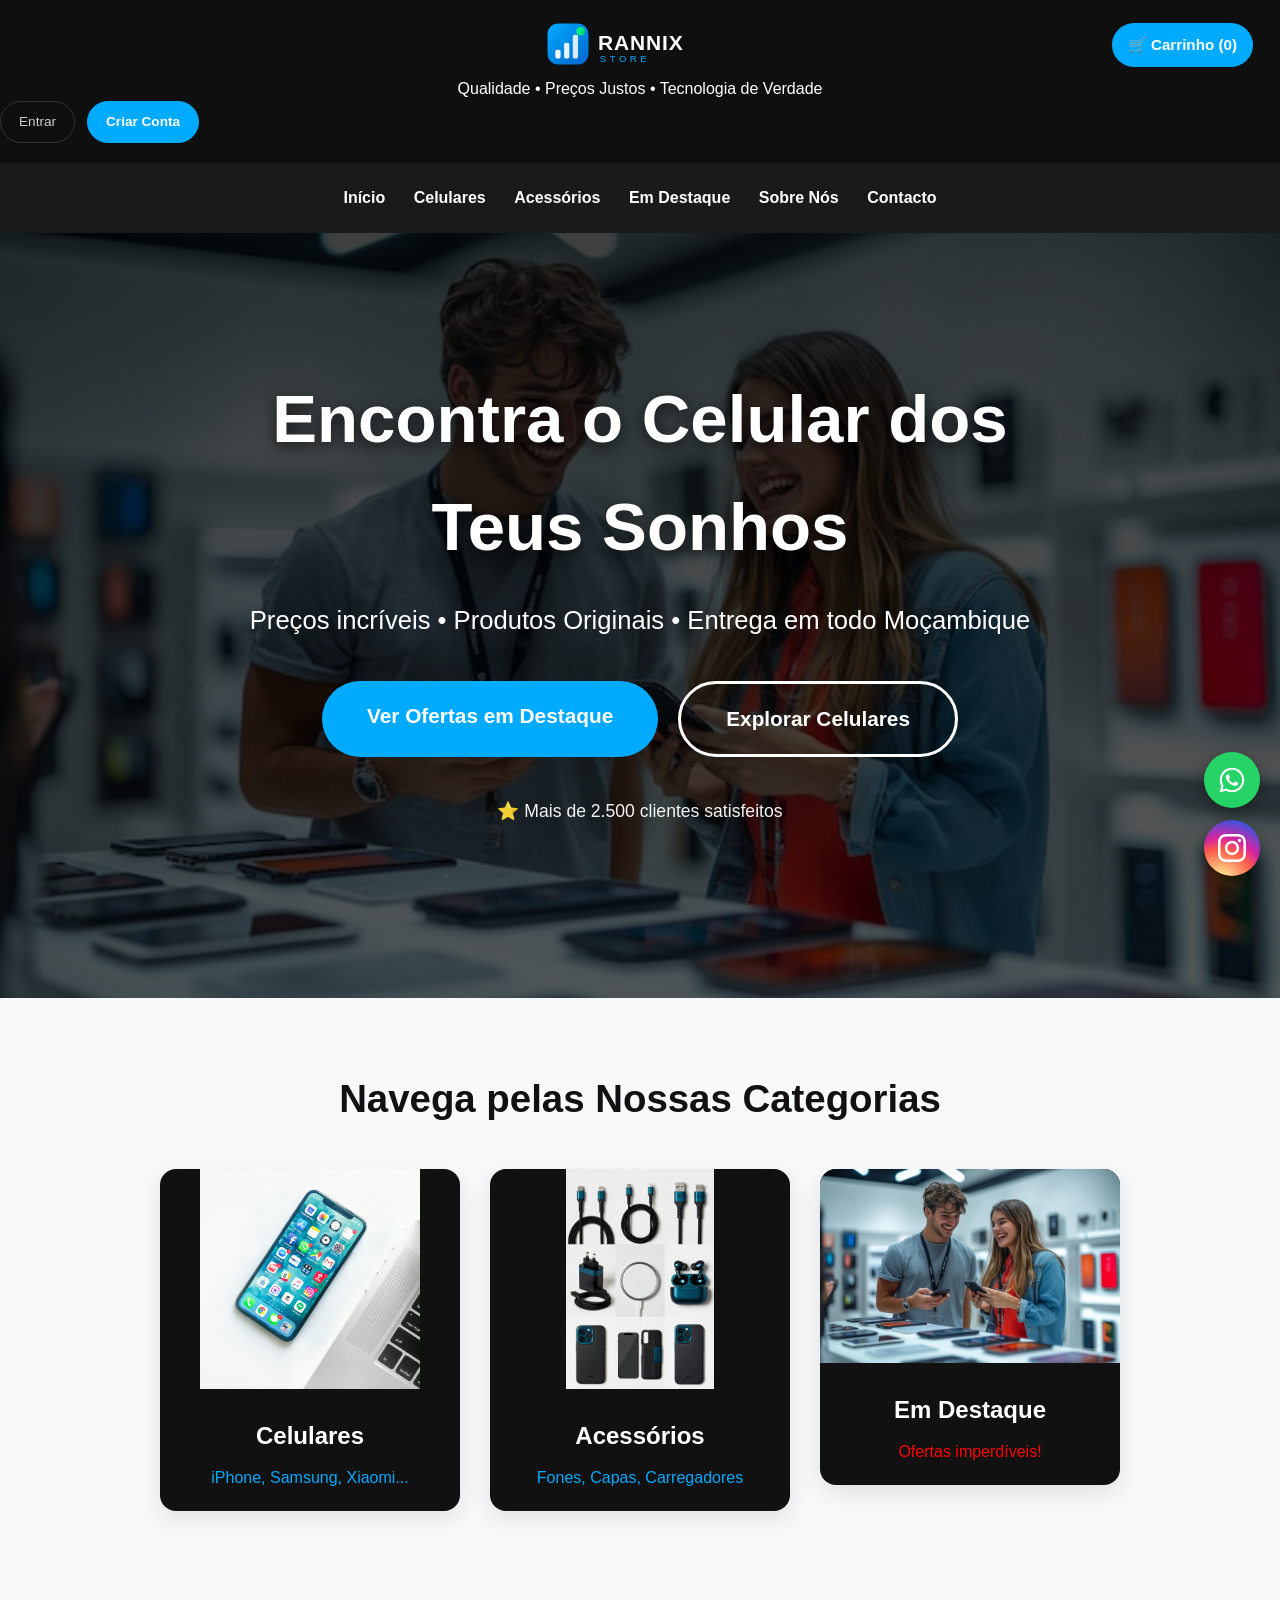
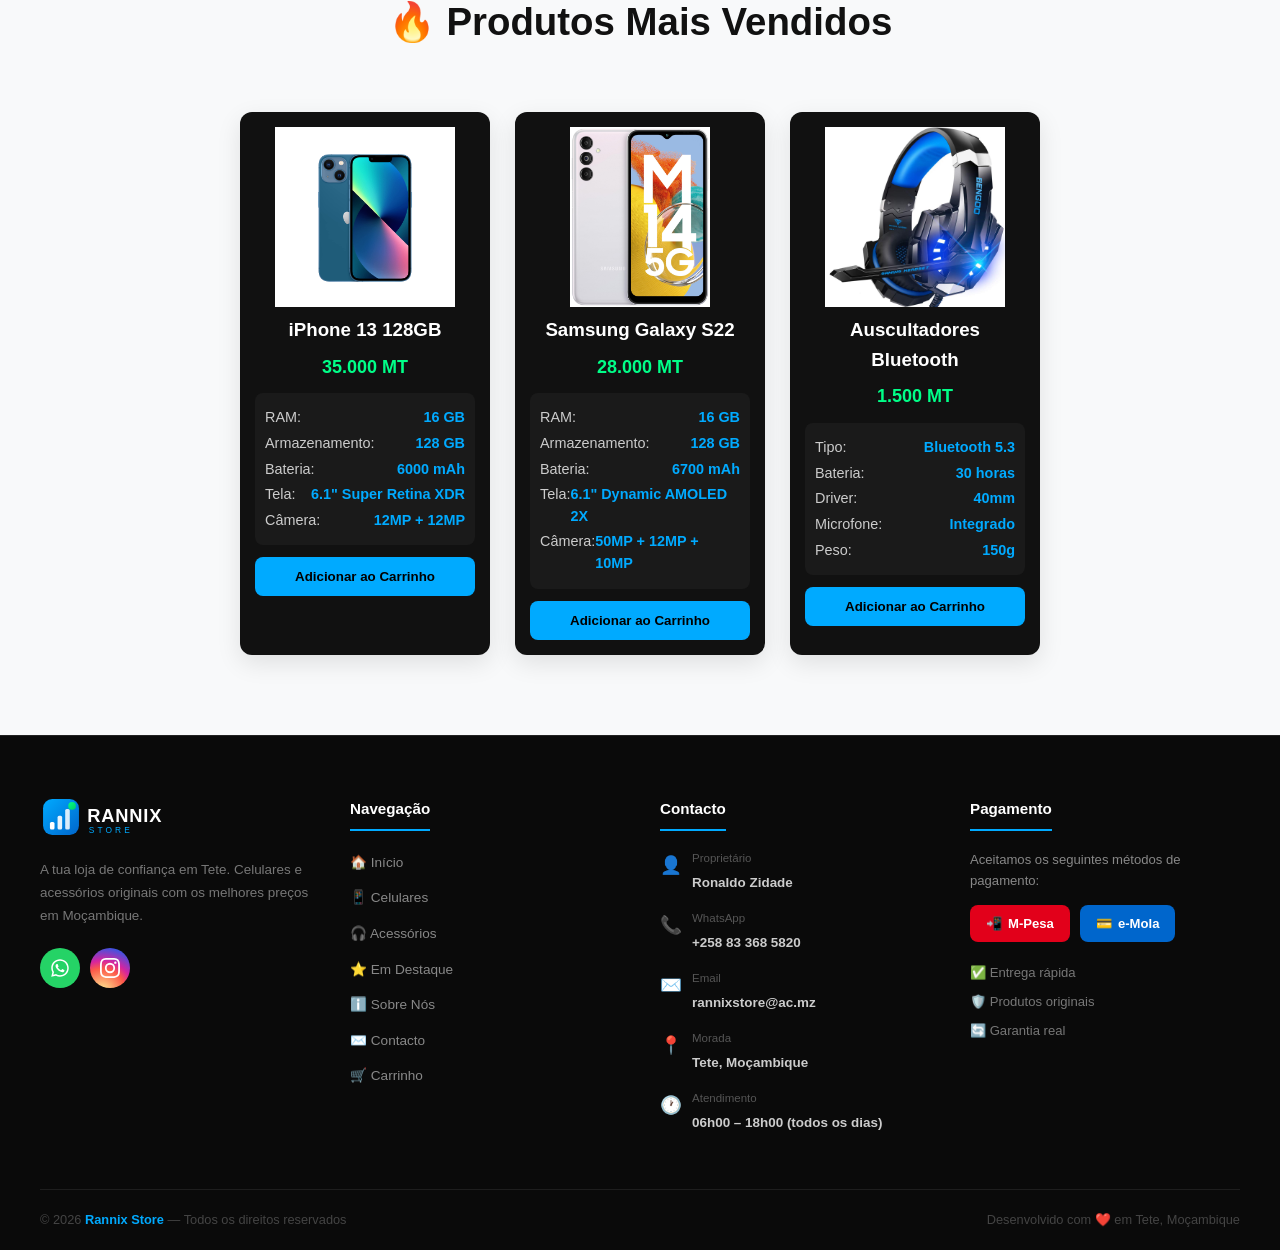
<file: index.html>
<!DOCTYPE html>  <html lang="pt">  
<head>  
     
    <meta charset="UTF-8">  
    <meta name="viewport" content="width=device-width, initial-scale=1.0">  
    <title>Título da Página</title>  <!-- Linha mais importante -->  
<link rel="stylesheet" href="style.css">

    <style>  
    
    * ===== HEADER ===== */
        header {
            background: var(--dark);
            color: white;
            padding: 18px 30px;
            display: flex;
            align-items: center;
            justify-content: space-between;
            flex-wrap: wrap;
            gap: 10px;
        }
        .header-brand h1 { color: var(--primary); font-size: 2rem; font-family: 'Poppins', sans-serif; font-weight: 800; }
        .header-brand p  { color: #aaa; font-size: 0.82rem; margin-top: 2px; }
        .header-actions { display: flex; align-items: center; gap: 12px; }
        .btn-login {
            background: transparent;
            border: 1px solid #333;
            color: #ccc;
            padding: 9px 18px;
            border-radius: 50px;
            font-size: 0.85rem;
            text-decoration: none;
            font-family: 'Poppins', sans-serif;
            font-weight: 500;
            transition: all 0.3s;
        }
        .btn-login:hover { border-color: var(--primary); color: var(--primary); }
        .btn-login.cadastrar {
            background: var(--primary);
            border-color: var(--primary);
            color: white;
            font-weight: 600;
        }
        .btn-login.cadastrar:hover { background: #0095dd; }

    
    
        /* Estilos adicionais específicos da Home */  
        .hero {  
            height: 85vh;  
            background: linear-gradient(rgba(0,0,0,0.75), rgba(0,0,0,0.65)),   
                        url("um-casal-jovem-comprando-telefones-com-um-vendedor-ajudando-os-em-uma-loja-de-eletronicos_166222-22668.jpg") center/cover no-repeat;  
            display: flex;  
            align-items: center;  
            justify-content: center;  
            text-align: center;  
            color: white;  
        }  
        .hero-content {  
            max-width: 900px;  
            padding: 0 20px;  
        }  
        .hero h1 {  
            font-size: 4.2rem;  
            margin-bottom: 20px;  
            text-shadow: 0 4px 15px rgba(0,0,0,0.7);  
        }  
        .hero p {  
            font-size: 1.6rem;  
            margin-bottom: 40px;  
        }  
        .categoria-card {  
            background: white;  
            border-radius: 16px;  
            overflow: hidden;  
            box-shadow: 0 8px 25px rgba(0,0,0,0.1);  
            transition: 0.4s;  
            width: 300px;  
        }  
        .categoria-card:hover {  
            transform: translateY(-12px);  
        }  
       .categoria-card img {
    width: 100%;
    height: auto;
    max-height: 220px;
    object-fit: contain;
}
    
        .categoria-card h3 {  
            padding: 20px 0 10px;  
            font-size: 1.5rem;  
            text-align: center;  
        }  
    .produto button {  
    background: #00aaff;  
    color: black;  
    border: none;  
    padding: 12px;  
    width: 100%;  
    border-radius: 8px;  
    font-weight: bold;  
    cursor: pointer;  
} 
    .produto {
    width: 250px;
    background: white;
    padding: 15px;
    border-radius: 12px;
    text-align: center;
}

.produto img {
    width: 100%;
    height: 180px;
    object-fit: contain;
}
   .categoria-card {
    background: #111;
    color: white;
}

.produto {
    background: #111;
    color: white;
}
   .specs {
            text-align: left;
            font-size: 0.9rem;
            background: #1a1a1a;
            padding: 10px;
            border-radius: 8px;
            margin: 12px 0;
            line-height: 1.5;
        }
        .specs p {
            margin: 4px 0;
            display: flex;
            justify-content: space-between;
        }
        .specs p span { color: #cccccc; }
        .specs strong { color: #00aaff; }
        .produto img { width: 100%; border-radius: 8px; }
        .preco { color: #00ff88; font-size: 18px; font-weight: bold; margin: 8px 0; }
        button {
            background: #0a84ff;
            color: white;
            border: none;
            padding: 10px 18px;
            border-radius: 6px;
            cursor: pointer;
            font-weight: bold;
        }
    
    /* ── Botões flutuantes ── */
        .float-social {
            position: fixed;
            bottom: 24px;
            right: 20px;
            display: flex;
            flex-direction: column;
            gap: 12px;
            z-index: 9999;
        }
        .float-btn {
            width: 56px;
            height: 56px;
            border-radius: 50%;
            display: flex;
            align-items: center;
            justify-content: center;
            text-decoration: none;
            box-shadow: 0 4px 16px rgba(0,0,0,0.35);
            transition: transform .25s, box-shadow .25s;
            position: relative;
        }
        .float-btn:hover {
            transform: scale(1.12);
            box-shadow: 0 6px 22px rgba(0,0,0,0.45);
        }
        .float-whatsapp  { background: #25D366; }
        .float-instagram {
            background: radial-gradient(circle at 30% 110%,
                #fdf497 0%, #fdf497 5%,
                #fd5949 45%, #d6249f 60%,
                #285AEB 90%);
        }
        .float-btn::before {
            content: attr(data-tooltip);
            position: absolute;
            right: 66px;
            background: rgba(0,0,0,0.75);
            color: white;
            padding: 5px 10px;
            border-radius: 6px;
            font-size: 12px;
            font-weight: 600;
            white-space: nowrap;
            opacity: 0;
            pointer-events: none;
            transition: opacity .2s;
            font-family: Arial, sans-serif;
        }
        .float-btn:hover::before { opacity: 1; }
        .float-btn svg { width: 28px; height: 28px; fill: white; }

    
    
             /* ── RODAPÉ PROFISSIONAL ── */
        footer {
            background: #0a0a0a;
            color: #aaa;
            padding: 60px 40px 0;
            margin-top: 60px;
            border-top: 1px solid #222;
        }
        .footer-grid {
            display: flex;
            flex-wrap: wrap;
            gap: 40px;
            justify-content: space-between;
            max-width: 1200px;
            margin: 0 auto;
            padding-bottom: 40px;
            border-bottom: 1px solid #1e1e1e;
        }
        .footer-col { flex: 1; min-width: 200px; }
        .footer-desc { font-size: .84rem; line-height: 1.7; color: #777; margin-bottom: 20px; }
        .footer-heading {
            color: white;
            font-size: .95rem;
            font-weight: 700;
            margin-bottom: 18px;
            padding-bottom: 8px;
            border-bottom: 2px solid #00aaff;
            display: inline-block;
        }
        /* Links */
        .footer-links { list-style: none; padding: 0; }
        .footer-links li { margin-bottom: 10px; }
        .footer-links a {
            color: #888;
            text-decoration: none;
            font-size: .85rem;
            transition: color .2s;
        }
        .footer-links a:hover { color: #00aaff; }
        /* Info contacto */
        .footer-info { list-style: none; padding: 0; }
        .footer-info li {
            display: flex;
            align-items: flex-start;
            gap: 10px;
            margin-bottom: 14px;
        }
        .info-icon { font-size: 1.1rem; margin-top: 2px; }
        .footer-info small { color: #555; font-size: .72rem; display: block; margin-bottom: 2px; }
        .footer-info strong { color: #ccc; font-size: .84rem; }
        /* Redes sociais */
        .footer-social { display: flex; gap: 10px; }
        .social-btn {
            width: 40px; height: 40px;
            border-radius: 50%;
            display: flex; align-items: center; justify-content: center;
            text-decoration: none;
            transition: transform .25s;
        }
        .social-btn:hover { transform: scale(1.12); }
        .social-btn svg { width: 20px; height: 20px; fill: white; }
        .social-btn.whatsapp { background: #25D366; }
        .social-btn.instagram {
            background: radial-gradient(circle at 30% 110%,
                #fdf497 0%, #fd5949 45%, #d6249f 60%, #285AEB 90%);
        }
        /* Pagamento */
        .payment-badges { display: flex; gap: 10px; flex-wrap: wrap; margin-bottom: 20px; }
        .pay-badge {
            padding: 8px 16px;
            border-radius: 8px;
            font-size: .82rem;
            font-weight: 700;
            display: flex;
            align-items: center;
            gap: 6px;
        }
        .pay-badge.mpesa  { background: #e2001a; color: white; }
        .pay-badge.emola  { background: #0066cc; color: white; }
        /* Garantias */
        .footer-guarantee { display: flex; flex-direction: column; gap: 8px; }
        .guarantee-item { font-size: .82rem; color: #777; }
        /* Barra inferior */
        .footer-bottom {
            text-align: center;
            padding: 20px 0;
            font-size: .8rem;
            color: #444;
            display: flex;
            justify-content: space-between;
            flex-wrap: wrap;
            gap: 8px;
            max-width: 1200px;
            margin: 0 auto;
        }
        .footer-bottom strong { color: #00aaff; }
        @media (max-width: 600px) {
            .footer-grid { flex-direction: column; }
            .footer-bottom { justify-content: center; text-align: center; }
        }
    
   </style>

</head>  
<body>  
<header>  
    <a href="index.html" class="logo">
    <img src="logo.svg" alt="Rannix Store" style="height: 48px;">
</a>
    <p>Qualidade • Preços Justos • Tecnologia de Verdade</p>  
    <div class="header-actions">
        <a href="login.html"  class="btn-login">Entrar</a>
        <a href="login.html"  class="btn-login cadastrar">Criar Conta</a>
    </div>
</header>  
<nav>  
    <a href="index.html">Início</a>  
    <a href="celulares.html">Celulares</a>  
    <a href="acessorios.html">Acessórios</a>  
    <a href="destaques.html">Em Destaque</a>  
    <a href="sobre-nos.html">Sobre Nós</a>  
    <a href="contacto.html">Contacto</a>  
    <a href="carrinho.html" class="carrinho-btn">🛒 Carrinho (<span id="cart-count">0</span>)</a>  
</nav>  <!-- HERO BANNER -->  <section class="hero">  
    <div class="hero-content">  
        <h1>Encontra o Celular dos Teus Sonhos</h1>  
        <p>Preços incríveis • Produtos Originais • Entrega em todo Moçambique</p>  
        <div style="display: flex; gap: 20px; justify-content: center; flex-wrap: wrap;">  
            <a href="destaques.html" style="background: #00aaff; color: white; padding: 18px 45px; border-radius: 50px; font-size: 1.3rem; text-decoration: none; font-weight: 600;">Ver Ofertas em Destaque</a>  
            <a href="celulares.html" style="background: transparent; color: white; padding: 18px 45px; border: 3px solid white; border-radius: 50px; font-size: 1.3rem; text-decoration: none; font-weight: 600;">Explorar Celulares</a>  
        </div>  
        <p style="margin-top: 40px; font-size: 1.1rem; opacity: 0.95;">  
            ⭐ Mais de 2.500 clientes satisfeitos  
        </p>  
    </div>  
</section>  <!-- CATEGORIAS -->  <h2 style="text-align:center; font-size: 2.4rem; margin: 70px 0 40px; color: #111;">Navega pelas Nossas Categorias</h2>  
<div style="display:flex; justify-content:center; flex-wrap:wrap; gap: 30px; padding: 0 20px;">  <a href="celulares.html" style="text-decoration:none; color:inherit;">  
    <div class="categoria-card">  
        <img src="photo-1511707171634-5f897ff02aa9.jpeg" alt="Celulares">  
        <h3>Celulares</h3>  
        <p style="text-align:center; color:#00aaff; padding-bottom:20px;">iPhone, Samsung, Xiaomi...</p>  
    </div>  
</a>  

<a href="acessorios.html" style="text-decoration:none; color:inherit;">  
    <div class="categoria-card">  
        <img src="image-21.jpg" alt="Acessórios">  
        <h3>Acessórios</h3>  
        <p style="text-align:center; color:#00aaff; padding-bottom:20px;">Fones, Capas, Carregadores</p>  
    </div>  
</a>  

<a href="destaques.html" style="text-decoration:none; color:inherit;">  
    <div class="categoria-card">  
        <img src="um-casal-jovem-comprando-telefones-com-um-vendedor-ajudando-os-em-uma-loja-de-eletronicos_166222-22668.jpg" alt="Destaques">  
        <h3>Em Destaque</h3>  
        <p style="text-align:center; color:#ff0000; padding-bottom:20px;">Ofertas imperdíveis!</p>  
    </div>  
</a>

</div>  <!-- PRODUTOS EM DESTAQUE -->  <h2 style="text-align:center; font-size: 2.4rem; margin: 80px 0 40px; color: #111;">🔥 Produtos Mais Vendidos</h2>  
<section style="display:flex; justify-content:center; flex-wrap:wrap; padding: 20px 10px; gap: 25px;">  
    <div class="produto">  
        <img src="71xb2xkN5qL.jpg" alt="iPhone 13">  
        <h3>iPhone 13 128GB</h3>  
        <p class="preco">35.000 MT</p>  
        
        <div class="specs">
            <p><span>RAM:</span> <strong>16 GB</strong></p>
            <p><span>Armazenamento:</span> <strong>128 GB</strong></p>
            <p><span>Bateria:</span> <strong>6000 mAh</strong></p>
            <p><span>Tela:</span> <strong>6.1" Super Retina XDR</strong></p>
            <p><span>Câmera:</span> <strong>12MP + 12MP</strong></p>
        </div>
        
        <button onclick="addToCart(1, 'iPhone 13 128GB', 35000)">Adicionar ao Carrinho</button>  
    </div>  
    <div class="produto">  
        <img src="81ZSn2rk9WL.jpg" alt="Samsung S22">  
        <h3>Samsung Galaxy S22</h3>  
        <p class="preco">28.000 MT</p> 
        
         <div class="specs">
            <p><span>RAM:</span> <strong>16 GB</strong></p>
            <p><span>Armazenamento:</span> <strong>128 GB</strong></p>
            <p><span>Bateria:</span> <strong>6700 mAh</strong></p>
            <p><span>Tela:</span> <strong>6.1" Dynamic AMOLED 2X</strong></p>
            <p><span>Câmera:</span> <strong>50MP + 12MP + 10MP</strong></p>
        </div>
        
        <button onclick="addToCart(2, 'Samsung Galaxy S22', 28000)">Adicionar ao Carrinho</button>  
    </div>  
    <div class="produto">  
        <img src="61CGHv6kmWL.jpg" alt="Fones">  
        <h3>Auscultadores Bluetooth</h3>  
        <p class="preco">1.500 MT</p>  
        
        <div class="specs">
            <p><span>Tipo:</span> <strong>Bluetooth 5.3</strong></p>
            <p><span>Bateria:</span> <strong>30 horas</strong></p>
            <p><span>Driver:</span> <strong>40mm</strong></p>
            <p><span>Microfone:</span> <strong>Integrado</strong></p>
            <p><span>Peso:</span> <strong>150g</strong></p>
        </div>
        
        <button onclick="addToCart(6, 'Auscultadores Bluetooth', 1500)">Adicionar ao Carrinho</button>  
    </div>  
  </section>
    
<!-- Botões Flutuantes WhatsApp + Instagram -->
<div class="float-social">

    <a href="https://wa.me/258833685820"
       target="_blank"
       class="float-btn float-whatsapp"
       data-tooltip="WhatsApp">
        <svg viewBox="0 0 32 32" xmlns="http://www.w3.org/2000/svg">
            <path d="M16 2C8.268 2 2 8.268 2 16c0 2.492.648 4.835 1.782 6.87L2 30l7.38-1.756A13.94 13.94 0 0016 30c7.732 0 14-6.268 14-14S23.732 2 16 2zm0 25.6a11.56 11.56 0 01-5.89-1.607l-.422-.252-4.38 1.043 1.077-4.267-.276-.437A11.564 11.564 0 014.4 16C4.4 9.59 9.59 4.4 16 4.4S27.6 9.59 27.6 16 22.41 27.6 16 27.6zm6.33-8.67c-.347-.174-2.055-1.013-2.374-1.129-.319-.116-.551-.174-.783.174-.232.347-.9 1.129-1.103 1.362-.203.232-.406.26-.753.087-.347-.174-1.465-.54-2.79-1.72-1.031-.917-1.727-2.05-1.93-2.397-.203-.347-.022-.535.152-.708.157-.156.347-.406.521-.609.173-.203.23-.347.347-.579.116-.232.058-.435-.029-.609-.087-.174-.783-1.888-1.073-2.587-.283-.68-.57-.588-.783-.599l-.667-.012c-.232 0-.609.087-.927.435-.319.347-1.218 1.19-1.218 2.903s1.247 3.368 1.42 3.6c.174.232 2.455 3.748 5.95 5.255.832.359 1.481.573 1.987.733.835.266 1.595.229 2.195.139.67-.1 2.055-.84 2.345-1.652.29-.812.29-1.508.203-1.652-.085-.145-.317-.232-.664-.406z"/>
        </svg>
    </a>

    <a href="https://instagram.com/rannixstore"
       target="_blank"
       class="float-btn float-instagram"
       data-tooltip="Instagram">
        <svg viewBox="0 0 24 24" xmlns="http://www.w3.org/2000/svg">
            <path d="M12 2.163c3.204 0 3.584.012 4.85.07 3.252.148 4.771 1.691 4.919 4.919.058 1.265.069 1.645.069 4.849 0 3.205-.012 3.584-.069 4.849-.149 3.225-1.664 4.771-4.919 4.919-1.266.058-1.644.07-4.85.07-3.204 0-3.584-.012-4.849-.07-3.26-.149-4.771-1.699-4.919-4.92-.058-1.265-.07-1.644-.07-4.849 0-3.204.013-3.583.07-4.849.149-3.227 1.664-4.771 4.919-4.919 1.266-.057 1.645-.069 4.849-.069zM12 0C8.741 0 8.333.014 7.053.072 2.695.272.273 2.69.073 7.052.014 8.333 0 8.741 0 12c0 3.259.014 3.668.072 4.948.2 4.358 2.618 6.78 6.98 6.98C8.333 23.986 8.741 24 12 24c3.259 0 3.668-.014 4.948-.072 4.354-.2 6.782-2.618 6.979-6.98.059-1.28.073-1.689.073-4.948 0-3.259-.014-3.667-.072-4.947-.196-4.354-2.617-6.78-6.979-6.98C15.668.014 15.259 0 12 0zm0 5.838a6.162 6.162 0 100 12.324 6.162 6.162 0 000-12.324zM12 16a4 4 0 110-8 4 4 0 010 8zm6.406-11.845a1.44 1.44 0 100 2.881 1.44 1.44 0 000-2.881z"/>
        </svg>
    </a>
</div>

<!-- RODAPÉ PROFISSIONAL -->
<footer>
    <div class="footer-grid">

        <!-- Coluna 1: Marca -->
        <div class="footer-col">
            <img src="logo.svg" alt="Rannix Store" style="height:42px; margin-bottom:14px;">
            <p class="footer-desc">A tua loja de confiança em Tete. Celulares e acessórios originais com os melhores preços em Moçambique.</p>
            <div class="footer-social">
                <a href="https://wa.me/258833685820" target="_blank" class="social-btn whatsapp">
                    <svg viewBox="0 0 32 32"><path d="M16 2C8.268 2 2 8.268 2 16c0 2.492.648 4.835 1.782 6.87L2 30l7.38-1.756A13.94 13.94 0 0016 30c7.732 0 14-6.268 14-14S23.732 2 16 2zm0 25.6a11.56 11.56 0 01-5.89-1.607l-.422-.252-4.38 1.043 1.077-4.267-.276-.437A11.564 11.564 0 014.4 16C4.4 9.59 9.59 4.4 16 4.4S27.6 9.59 27.6 16 22.41 27.6 16 27.6zm6.33-8.67c-.347-.174-2.055-1.013-2.374-1.129-.319-.116-.551-.174-.783.174-.232.347-.9 1.129-1.103 1.362-.203.232-.406.26-.753.087-.347-.174-1.465-.54-2.79-1.72-1.031-.917-1.727-2.05-1.93-2.397-.203-.347-.022-.535.152-.708.157-.156.347-.406.521-.609.173-.203.23-.347.347-.579.116-.232.058-.435-.029-.609-.087-.174-.783-1.888-1.073-2.587-.283-.68-.57-.588-.783-.599l-.667-.012c-.232 0-.609.087-.927.435-.319.347-1.218 1.19-1.218 2.903s1.247 3.368 1.42 3.6c.174.232 2.455 3.748 5.95 5.255.832.359 1.481.573 1.987.733.835.266 1.595.229 2.195.139.67-.1 2.055-.84 2.345-1.652.29-.812.29-1.508.203-1.652-.085-.145-.317-.232-.664-.406z"/></svg>
                </a>
                <a href="https://instagram.com/rannixstore" target="_blank" class="social-btn instagram">
                    <svg viewBox="0 0 24 24"><path d="M12 2.163c3.204 0 3.584.012 4.85.07 3.252.148 4.771 1.691 4.919 4.919.058 1.265.069 1.645.069 4.849 0 3.205-.012 3.584-.069 4.849-.149 3.225-1.664 4.771-4.919 4.919-1.266.058-1.644.07-4.85.07-3.204 0-3.584-.012-4.849-.07-3.26-.149-4.771-1.699-4.919-4.92-.058-1.265-.07-1.644-.07-4.849 0-3.204.013-3.583.07-4.849.149-3.227 1.664-4.771 4.919-4.919 1.266-.057 1.645-.069 4.849-.069zM12 0C8.741 0 8.333.014 7.053.072 2.695.272.273 2.69.073 7.052.014 8.333 0 8.741 0 12c0 3.259.014 3.668.072 4.948.2 4.358 2.618 6.78 6.98 6.98C8.333 23.986 8.741 24 12 24c3.259 0 3.668-.014 4.948-.072 4.354-.2 6.782-2.618 6.979-6.98.059-1.28.073-1.689.073-4.948 0-3.259-.014-3.667-.072-4.947-.196-4.354-2.617-6.78-6.979-6.98C15.668.014 15.259 0 12 0zm0 5.838a6.162 6.162 0 100 12.324 6.162 6.162 0 000-12.324zM12 16a4 4 0 110-8 4 4 0 010 8zm6.406-11.845a1.44 1.44 0 100 2.881 1.44 1.44 0 000-2.881z"/></svg>
                </a>
            </div>
        </div>

        <!-- Coluna 2: Links -->
        <div class="footer-col">
            <h4 class="footer-heading">Navegação</h4>
            <ul class="footer-links">
                <li><a href="index.html">🏠 Início</a></li>
                <li><a href="celulares.html">📱 Celulares</a></li>
                <li><a href="acessorios.html">🎧 Acessórios</a></li>
                <li><a href="destaques.html">⭐ Em Destaque</a></li>
                <li><a href="sobre-nos.html">ℹ️ Sobre Nós</a></li>
                <li><a href="contacto.html">✉️ Contacto</a></li>
                <li><a href="carrinho.html">🛒 Carrinho</a></li>
            </ul>
        </div>

        <!-- Coluna 3: Contacto -->
        <div class="footer-col">
            <h4 class="footer-heading">Contacto</h4>
            <ul class="footer-info">
                <li>
                    <span class="info-icon">👤</span>
                    <div>
                        <small>Proprietário</small>
                        <strong>Ronaldo Zidade</strong>
                    </div>
                </li>
                <li>
                    <span class="info-icon">📞</span>
                    <div>
                        <small>WhatsApp</small>
                        <strong>+258 83 368 5820</strong>
                    </div>
                </li>
                <li>
                    <span class="info-icon">✉️</span>
                    <div>
                        <small>Email</small>
                        <strong>rannixstore@ac.mz</strong>
                    </div>
                </li>
                <li>
                    <span class="info-icon">📍</span>
                    <div>
                        <small>Morada</small>
                        <strong>Tete, Moçambique</strong>
                    </div>
                </li>
                <li>
                    <span class="info-icon">🕐</span>
                    <div>
                        <small>Atendimento</small>
                        <strong>06h00 – 18h00 (todos os dias)</strong>
                    </div>
                </li>
            </ul>
        </div>

        <!-- Coluna 4: Pagamento -->
        <div class="footer-col">
            <h4 class="footer-heading">Pagamento</h4>
            <p style="color:#888; font-size:.82rem; margin-bottom:14px;">Aceitamos os seguintes métodos de pagamento:</p>
            <div class="payment-badges">
                <div class="pay-badge mpesa">
                    <span>📲</span> M-Pesa
                </div>
                <div class="pay-badge emola">
                    <span>💳</span> e-Mola
                </div>
            </div>
            <div class="footer-guarantee">
                <div class="guarantee-item">✅ Entrega rápida</div>
                <div class="guarantee-item">🛡️ Produtos originais</div>
                <div class="guarantee-item">🔄 Garantia real</div>
            </div>
        </div>

    </div>

    <!-- Barra inferior -->
    <div class="footer-bottom">
        <p>© 2026 <strong>Rannix Store</strong> — Todos os direitos reservados</p>
        <p>Desenvolvido com ❤️ em Tete, Moçambique</p>
    </div>
</footer>
  
  <script>  
    function addToCart(id, nome, preco) {  
        let cart = JSON.parse(localStorage.getItem('cart')) || [];  
        cart.push({id, nome, preco});  
        localStorage.setItem('cart', JSON.stringify(cart));  
        alert(nome + " adicionado ao carrinho!");  
        updateCartCount();  
    }  
  
    function updateCartCount() {  
        let cart = JSON.parse(localStorage.getItem('cart')) || [];  
        const countEl = document.getElementById('cart-count');  
        if (countEl) countEl.textContent = cart.length;  
    }  
  
    window.onload = updateCartCount;  
    </script>  
</body>  
</html>
</file>
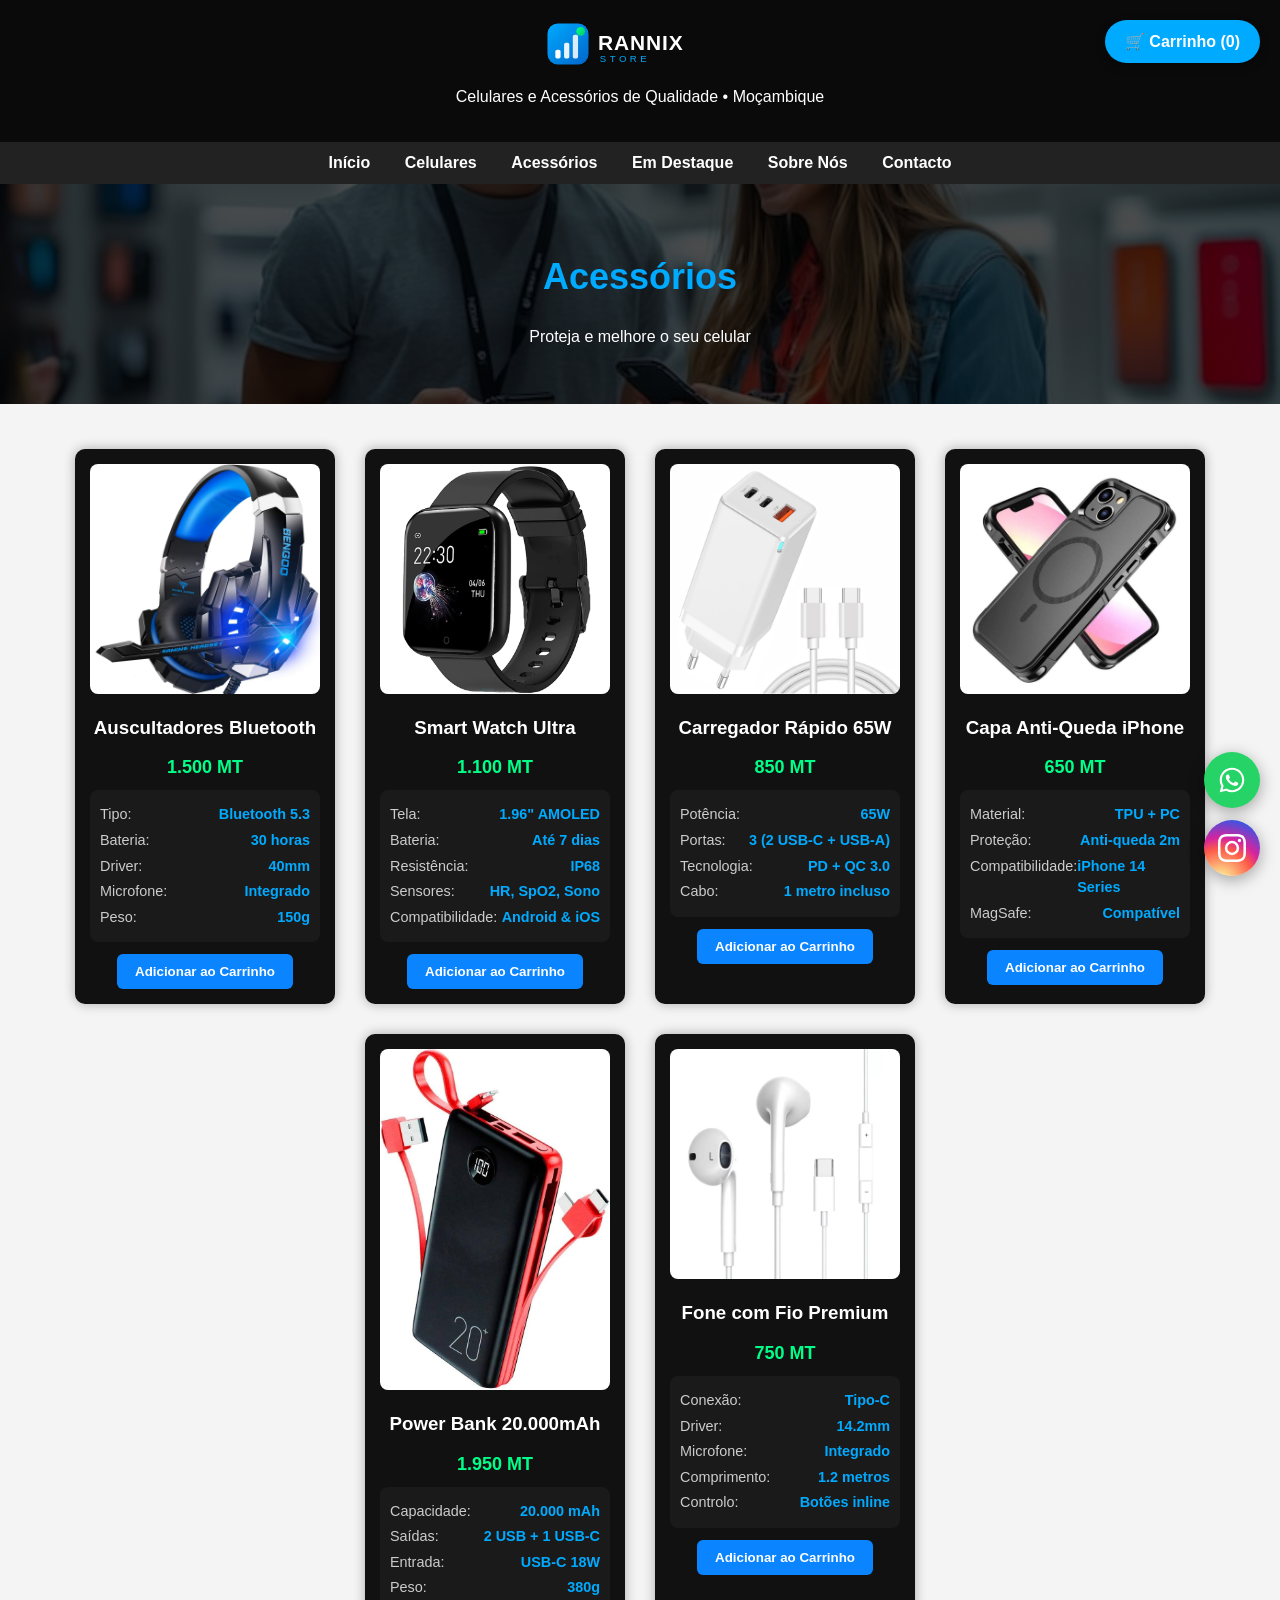
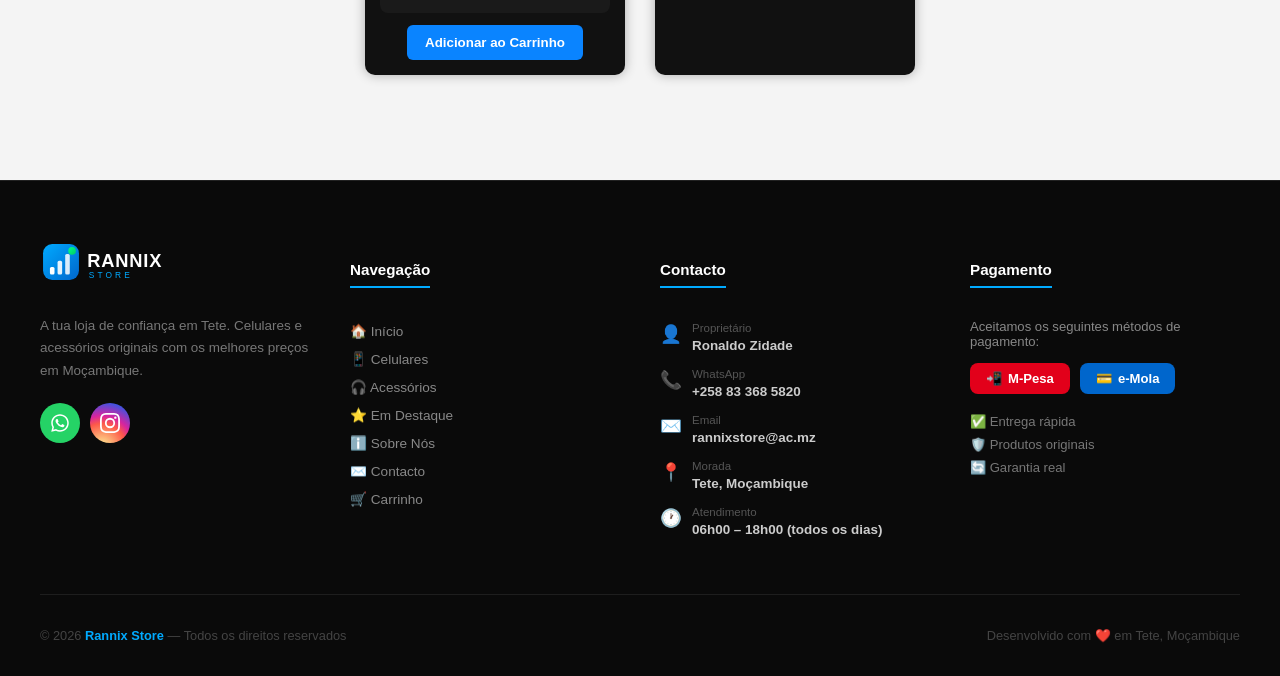
<file: acessorios.html>
<!DOCTYPE html>
<html lang="pt">
<head>
    <meta charset="UTF-8">
    <meta name="viewport" content="width=device-width, initial-scale=1.0">
    <title>Acessórios - Rannix Store</title>
    <style>
        body { font-family: Arial, sans-serif; margin:0; background:#f4f4f4; }
        header { background:#0a0a0a; color:white; padding:20px; text-align:center; }
        header h1 { color:#00aaff; margin:0; }
        nav { background:#222; padding:12px; text-align:center; }
        nav a { color:white; margin:15px; text-decoration:none; font-weight:bold; }
        nav a:hover { color:#00aaff; }
        
        .banner-interna {
            background: linear-gradient(rgba(0,0,0,0.7), rgba(0,0,0,0.7)), url("um-casal-jovem-comprando-telefones-com-um-vendedor-ajudando-os-em-uma-loja-de-eletronicos_166222-22668.jpg");
            background-size: cover;
            background-position: center;
            height: 220px;
            display: flex;
            align-items: center;
            justify-content: center;
            color: white;
            text-align: center;
        }
        .produto {
            background: #111;
            color: white;
            width: 230px;
            margin: 15px;
            padding: 15px;
            border-radius: 10px;
            box-shadow: 0 0 12px rgba(0,0,0,0.3);
            text-align: center;
        }
        .produto img { width: 100%; border-radius: 8px; }
        .preco { color: #00ff88; font-size: 18px; font-weight: bold; margin: 8px 0; }
        button {
            background: #0a84ff;
            color: white;
            border: none;
            padding: 10px 18px;
            border-radius: 6px;
            cursor: pointer;
            font-weight: bold;
        }
        .specs {
            text-align: left;
            font-size: 0.9rem;
            background: #1a1a1a;
            padding: 10px;
            border-radius: 8px;
            margin: 12px 0;
            line-height: 1.5;
        }
        .specs p span { color: #cccccc; }
        .specs p {
            margin: 4px 0;
            display: flex;
            justify-content: space-between;
        }
        .specs strong { color: #00aaff; }
        button:hover { background: #0066cc; }
        .carrinho-btn {
            position: fixed;
            top: 20px;
            right: 20px;
            background: #00aaff;
            color: white;
            padding: 12px 20px;
            border-radius: 50px;
            text-decoration: none;
            font-weight: bold;
            z-index: 1000;
            box-shadow: 0 4px 10px rgba(0,0,0,0.3);
        }

        /* ── Botões flutuantes ── */
        .float-social {
            position: fixed;
            bottom: 24px;
            right: 20px;
            display: flex;
            flex-direction: column;
            gap: 12px;
            z-index: 9999;
        }
        .float-btn {
            width: 56px;
            height: 56px;
            border-radius: 50%;
            display: flex;
            align-items: center;
            justify-content: center;
            text-decoration: none;
            box-shadow: 0 4px 16px rgba(0,0,0,0.35);
            transition: transform .25s, box-shadow .25s;
            position: relative;
        }
        .float-btn:hover {
            transform: scale(1.12);
            box-shadow: 0 6px 22px rgba(0,0,0,0.45);
        }
        .float-whatsapp  { background: #25D366; }
        .float-instagram {
            background: radial-gradient(circle at 30% 110%,
                #fdf497 0%, #fdf497 5%,
                #fd5949 45%, #d6249f 60%,
                #285AEB 90%);
        }
        .float-btn::before {
            content: attr(data-tooltip);
            position: absolute;
            right: 66px;
            background: rgba(0,0,0,0.75);
            color: white;
            padding: 5px 10px;
            border-radius: 6px;
            font-size: 12px;
            font-weight: 600;
            white-space: nowrap;
            opacity: 0;
            pointer-events: none;
            transition: opacity .2s;
            font-family: Arial, sans-serif;
        }
        .float-btn:hover::before { opacity: 1; }
        .float-btn svg { width: 28px; height: 28px; fill: white; }

        
            /* ── RODAPÉ PROFISSIONAL ── */
        footer {
            background: #0a0a0a;
            color: #aaa;
            padding: 60px 40px 0;
            margin-top: 60px;
            border-top: 1px solid #222;
        }
        .footer-grid {
            display: flex;
            flex-wrap: wrap;
            gap: 40px;
            justify-content: space-between;
            max-width: 1200px;
            margin: 0 auto;
            padding-bottom: 40px;
            border-bottom: 1px solid #1e1e1e;
        }
        .footer-col { flex: 1; min-width: 200px; }
        .footer-desc { font-size: .84rem; line-height: 1.7; color: #777; margin-bottom: 20px; }
        .footer-heading {
            color: white;
            font-size: .95rem;
            font-weight: 700;
            margin-bottom: 18px;
            padding-bottom: 8px;
            border-bottom: 2px solid #00aaff;
            display: inline-block;
        }
        /* Links */
        .footer-links { list-style: none; padding: 0; }
        .footer-links li { margin-bottom: 10px; }
        .footer-links a {
            color: #888;
            text-decoration: none;
            font-size: .85rem;
            transition: color .2s;
        }
        .footer-links a:hover { color: #00aaff; }
        /* Info contacto */
        .footer-info { list-style: none; padding: 0; }
        .footer-info li {
            display: flex;
            align-items: flex-start;
            gap: 10px;
            margin-bottom: 14px;
        }
        .info-icon { font-size: 1.1rem; margin-top: 2px; }
        .footer-info small { color: #555; font-size: .72rem; display: block; margin-bottom: 2px; }
        .footer-info strong { color: #ccc; font-size: .84rem; }
        /* Redes sociais */
        .footer-social { display: flex; gap: 10px; }
        .social-btn {
            width: 40px; height: 40px;
            border-radius: 50%;
            display: flex; align-items: center; justify-content: center;
            text-decoration: none;
            transition: transform .25s;
        }
        .social-btn:hover { transform: scale(1.12); }
        .social-btn svg { width: 20px; height: 20px; fill: white; }
        .social-btn.whatsapp { background: #25D366; }
        .social-btn.instagram {
            background: radial-gradient(circle at 30% 110%,
                #fdf497 0%, #fd5949 45%, #d6249f 60%, #285AEB 90%);
        }
        /* Pagamento */
        .payment-badges { display: flex; gap: 10px; flex-wrap: wrap; margin-bottom: 20px; }
        .pay-badge {
            padding: 8px 16px;
            border-radius: 8px;
            font-size: .82rem;
            font-weight: 700;
            display: flex;
            align-items: center;
            gap: 6px;
        }
        .pay-badge.mpesa  { background: #e2001a; color: white; }
        .pay-badge.emola  { background: #0066cc; color: white; }
        /* Garantias */
        .footer-guarantee { display: flex; flex-direction: column; gap: 8px; }
        .guarantee-item { font-size: .82rem; color: #777; }
        /* Barra inferior */
        .footer-bottom {
            text-align: center;
            padding: 20px 0;
            font-size: .8rem;
            color: #444;
            display: flex;
            justify-content: space-between;
            flex-wrap: wrap;
            gap: 8px;
            max-width: 1200px;
            margin: 0 auto;
        }
        .footer-bottom strong { color: #00aaff; }
        @media (max-width: 600px) {
            .footer-grid { flex-direction: column; }
            .footer-bottom { justify-content: center; text-align: center; }
        }
    </style>
</head>
<body>

<header>
    <a href="index.html" class="logo">
        <img src="logo.svg" alt="Rannix Store" style="height: 48px;">
    </a>
    <p>Celulares e Acessórios de Qualidade • Moçambique</p>
</header>

<nav>
    <a href="index.html">Início</a>
    <a href="celulares.html">Celulares</a>
    <a href="acessorios.html">Acessórios</a>
    <a href="destaques.html">Em Destaque</a>
    <a href="sobre-nos.html">Sobre Nós</a>
    <a href="contacto.html">Contacto</a>
</nav>

<a href="carrinho.html" class="carrinho-btn">🛒 Carrinho (<span id="cart-count">0</span>)</a>

<div class="banner-interna">
    <div>
        <h2 style="font-size:36px; color:#00aaff;">Acessórios</h2>
        <p>Proteja e melhore o seu celular</p>
    </div>
</div>

<section style="display:flex; justify-content:center; flex-wrap:wrap; padding:30px 10px;">
    
    <div class="produto">
        <img src="61CGHv6kmWL.jpg" alt="Auscultadores">
        <h3>Auscultadores Bluetooth</h3>
        <p class="preco">1.500 MT</p>
        <div class="specs">
            <p><span>Tipo:</span> <strong>Bluetooth 5.3</strong></p>
            <p><span>Bateria:</span> <strong>30 horas</strong></p>
            <p><span>Driver:</span> <strong>40mm</strong></p>
            <p><span>Microfone:</span> <strong>Integrado</strong></p>
            <p><span>Peso:</span> <strong>150g</strong></p>
        </div>
        <button onclick="addToCart(6, 'Auscultadores Bluetooth', 1500)">Adicionar ao Carrinho</button>
    </div>

    <div class="produto">
        <img src="61ZjlBOp+rL.jpg" alt="Smartwatch">
        <h3>Smart Watch Ultra</h3>
        <p class="preco">1.100 MT</p>
        <div class="specs">
            <p><span>Tela:</span> <strong>1.96" AMOLED</strong></p>
            <p><span>Bateria:</span> <strong>Até 7 dias</strong></p>
            <p><span>Resistência:</span> <strong>IP68</strong></p>
            <p><span>Sensores:</span> <strong>HR, SpO2, Sono</strong></p>
            <p><span>Compatibilidade:</span> <strong>Android & iOS</strong></p>
        </div>
        <button onclick="addToCart(7, 'Smart Watch Ultra', 1100)">Adicionar ao Carrinho</button>
    </div>

    <div class="produto">
        <img src="carregador_rapido_gan_65w_cabo_1_metro_quick_charger_3_portas_4441_1_c576380f909ffd4857f322d58e189e93.jpg" alt="Carregador">
        <h3>Carregador Rápido 65W</h3>
        <p class="preco">850 MT</p>
        <div class="specs">
            <p><span>Potência:</span> <strong>65W</strong></p>
            <p><span>Portas:</span> <strong>3 (2 USB-C + USB-A)</strong></p>
            <p><span>Tecnologia:</span> <strong>PD + QC 3.0</strong></p>
            <p><span>Cabo:</span> <strong>1 metro incluso</strong></p>
        </div>
        <button onclick="addToCart(8, 'Carregador Rápido 65W', 850)">Adicionar ao Carrinho</button>
    </div>

    <div class="produto">
        <img src="capa_para_iphone_14_14_plus_14_pro_14_pro_max_magsafe_anti_impacto_3017_1_9caa7cfdc5453143c9fe67103295c756.jpg" alt="Capa iPhone">
        <h3>Capa Anti-Queda iPhone</h3>
        <p class="preco">650 MT</p>
        <div class="specs">
            <p><span>Material:</span> <strong>TPU + PC</strong></p>
            <p><span>Proteção:</span> <strong>Anti-queda 2m</strong></p>
            <p><span>Compatibilidade:</span> <strong>iPhone 14 Series</strong></p>
            <p><span>MagSafe:</span> <strong>Compatível</strong></p>
        </div>
        <button onclick="addToCart(9, 'Capa Anti-Queda iPhone', 650)">Adicionar ao Carrinho</button>
    </div>

    <div class="produto">
        <img src="51XTLFrvRvL._AC_UF1000,1000_QL80_.jpg" alt="Power Bank">
        <h3>Power Bank 20.000mAh</h3>
        <p class="preco">1.950 MT</p>
        <div class="specs">
            <p><span>Capacidade:</span> <strong>20.000 mAh</strong></p>
            <p><span>Saídas:</span> <strong>2 USB + 1 USB-C</strong></p>
            <p><span>Entrada:</span> <strong>USB-C 18W</strong></p>
            <p><span>Peso:</span> <strong>380g</strong></p>
        </div>
        <button onclick="addToCart(10, 'Power Bank 20.000mAh', 1950)">Adicionar ao Carrinho</button>
    </div>

    <div class="produto">
        <img src="Fone-De-Ouvido-Com-Fio-Entrada-Tipo-C-Premium-Compat-vel-Com-Samsung-Motorola-Apple_1749227395.jpg" alt="Fone de Ouvido">
        <h3>Fone com Fio Premium</h3>
        <p class="preco">750 MT</p>
        <div class="specs">
            <p><span>Conexão:</span> <strong>Tipo-C</strong></p>
            <p><span>Driver:</span> <strong>14.2mm</strong></p>
            <p><span>Microfone:</span> <strong>Integrado</strong></p>
            <p><span>Comprimento:</span> <strong>1.2 metros</strong></p>
            <p><span>Controlo:</span> <strong>Botões inline</strong></p>
        </div>
        <button onclick="addToCart(11, 'Fone com Fio Premium', 750)">Adicionar ao Carrinho</button>
    </div>

</section>

<!-- Botões Flutuantes WhatsApp + Instagram -->
<div class="float-social">

    <a href="https://wa.me/258833685820"
       target="_blank"
       class="float-btn float-whatsapp"
       data-tooltip="WhatsApp">
        <svg viewBox="0 0 32 32" xmlns="http://www.w3.org/2000/svg">
            <path d="M16 2C8.268 2 2 8.268 2 16c0 2.492.648 4.835 1.782 6.87L2 30l7.38-1.756A13.94 13.94 0 0016 30c7.732 0 14-6.268 14-14S23.732 2 16 2zm0 25.6a11.56 11.56 0 01-5.89-1.607l-.422-.252-4.38 1.043 1.077-4.267-.276-.437A11.564 11.564 0 014.4 16C4.4 9.59 9.59 4.4 16 4.4S27.6 9.59 27.6 16 22.41 27.6 16 27.6zm6.33-8.67c-.347-.174-2.055-1.013-2.374-1.129-.319-.116-.551-.174-.783.174-.232.347-.9 1.129-1.103 1.362-.203.232-.406.26-.753.087-.347-.174-1.465-.54-2.79-1.72-1.031-.917-1.727-2.05-1.93-2.397-.203-.347-.022-.535.152-.708.157-.156.347-.406.521-.609.173-.203.23-.347.347-.579.116-.232.058-.435-.029-.609-.087-.174-.783-1.888-1.073-2.587-.283-.68-.57-.588-.783-.599l-.667-.012c-.232 0-.609.087-.927.435-.319.347-1.218 1.19-1.218 2.903s1.247 3.368 1.42 3.6c.174.232 2.455 3.748 5.95 5.255.832.359 1.481.573 1.987.733.835.266 1.595.229 2.195.139.67-.1 2.055-.84 2.345-1.652.29-.812.29-1.508.203-1.652-.085-.145-.317-.232-.664-.406z"/>
        </svg>
    </a>

    <a href="https://instagram.com/rannixstore"
       target="_blank"
       class="float-btn float-instagram"
       data-tooltip="Instagram">
        <svg viewBox="0 0 24 24" xmlns="http://www.w3.org/2000/svg">
            <path d="M12 2.163c3.204 0 3.584.012 4.85.07 3.252.148 4.771 1.691 4.919 4.919.058 1.265.069 1.645.069 4.849 0 3.205-.012 3.584-.069 4.849-.149 3.225-1.664 4.771-4.919 4.919-1.266.058-1.644.07-4.85.07-3.204 0-3.584-.012-4.849-.07-3.26-.149-4.771-1.699-4.919-4.92-.058-1.265-.07-1.644-.07-4.849 0-3.204.013-3.583.07-4.849.149-3.227 1.664-4.771 4.919-4.919 1.266-.057 1.645-.069 4.849-.069zM12 0C8.741 0 8.333.014 7.053.072 2.695.272.273 2.69.073 7.052.014 8.333 0 8.741 0 12c0 3.259.014 3.668.072 4.948.2 4.358 2.618 6.78 6.98 6.98C8.333 23.986 8.741 24 12 24c3.259 0 3.668-.014 4.948-.072 4.354-.2 6.782-2.618 6.979-6.98.059-1.28.073-1.689.073-4.948 0-3.259-.014-3.667-.072-4.947-.196-4.354-2.617-6.78-6.979-6.98C15.668.014 15.259 0 12 0zm0 5.838a6.162 6.162 0 100 12.324 6.162 6.162 0 000-12.324zM12 16a4 4 0 110-8 4 4 0 010 8zm6.406-11.845a1.44 1.44 0 100 2.881 1.44 1.44 0 000-2.881z"/>
        </svg>
    </a>

</div>

<!-- RODAPÉ PROFISSIONAL -->
<footer>
    <div class="footer-grid">

        <!-- Coluna 1: Marca -->
        <div class="footer-col">
            <img src="logo.svg" alt="Rannix Store" style="height:42px; margin-bottom:14px;">
            <p class="footer-desc">A tua loja de confiança em Tete. Celulares e acessórios originais com os melhores preços em Moçambique.</p>
            <div class="footer-social">
                <a href="https://wa.me/258833685820" target="_blank" class="social-btn whatsapp">
                    <svg viewBox="0 0 32 32"><path d="M16 2C8.268 2 2 8.268 2 16c0 2.492.648 4.835 1.782 6.87L2 30l7.38-1.756A13.94 13.94 0 0016 30c7.732 0 14-6.268 14-14S23.732 2 16 2zm0 25.6a11.56 11.56 0 01-5.89-1.607l-.422-.252-4.38 1.043 1.077-4.267-.276-.437A11.564 11.564 0 014.4 16C4.4 9.59 9.59 4.4 16 4.4S27.6 9.59 27.6 16 22.41 27.6 16 27.6zm6.33-8.67c-.347-.174-2.055-1.013-2.374-1.129-.319-.116-.551-.174-.783.174-.232.347-.9 1.129-1.103 1.362-.203.232-.406.26-.753.087-.347-.174-1.465-.54-2.79-1.72-1.031-.917-1.727-2.05-1.93-2.397-.203-.347-.022-.535.152-.708.157-.156.347-.406.521-.609.173-.203.23-.347.347-.579.116-.232.058-.435-.029-.609-.087-.174-.783-1.888-1.073-2.587-.283-.68-.57-.588-.783-.599l-.667-.012c-.232 0-.609.087-.927.435-.319.347-1.218 1.19-1.218 2.903s1.247 3.368 1.42 3.6c.174.232 2.455 3.748 5.95 5.255.832.359 1.481.573 1.987.733.835.266 1.595.229 2.195.139.67-.1 2.055-.84 2.345-1.652.29-.812.29-1.508.203-1.652-.085-.145-.317-.232-.664-.406z"/></svg>
                </a>
                <a href="https://instagram.com/rannixstore" target="_blank" class="social-btn instagram">
                    <svg viewBox="0 0 24 24"><path d="M12 2.163c3.204 0 3.584.012 4.85.07 3.252.148 4.771 1.691 4.919 4.919.058 1.265.069 1.645.069 4.849 0 3.205-.012 3.584-.069 4.849-.149 3.225-1.664 4.771-4.919 4.919-1.266.058-1.644.07-4.85.07-3.204 0-3.584-.012-4.849-.07-3.26-.149-4.771-1.699-4.919-4.92-.058-1.265-.07-1.644-.07-4.849 0-3.204.013-3.583.07-4.849.149-3.227 1.664-4.771 4.919-4.919 1.266-.057 1.645-.069 4.849-.069zM12 0C8.741 0 8.333.014 7.053.072 2.695.272.273 2.69.073 7.052.014 8.333 0 8.741 0 12c0 3.259.014 3.668.072 4.948.2 4.358 2.618 6.78 6.98 6.98C8.333 23.986 8.741 24 12 24c3.259 0 3.668-.014 4.948-.072 4.354-.2 6.782-2.618 6.979-6.98.059-1.28.073-1.689.073-4.948 0-3.259-.014-3.667-.072-4.947-.196-4.354-2.617-6.78-6.979-6.98C15.668.014 15.259 0 12 0zm0 5.838a6.162 6.162 0 100 12.324 6.162 6.162 0 000-12.324zM12 16a4 4 0 110-8 4 4 0 010 8zm6.406-11.845a1.44 1.44 0 100 2.881 1.44 1.44 0 000-2.881z"/></svg>
                </a>
            </div>
        </div>

        <!-- Coluna 2: Links -->
        <div class="footer-col">
            <h4 class="footer-heading">Navegação</h4>
            <ul class="footer-links">
                <li><a href="index.html">🏠 Início</a></li>
                <li><a href="celulares.html">📱 Celulares</a></li>
                <li><a href="acessorios.html">🎧 Acessórios</a></li>
                <li><a href="destaques.html">⭐ Em Destaque</a></li>
                <li><a href="sobre-nos.html">ℹ️ Sobre Nós</a></li>
                <li><a href="contacto.html">✉️ Contacto</a></li>
                <li><a href="carrinho.html">🛒 Carrinho</a></li>
            </ul>
        </div>

        <!-- Coluna 3: Contacto -->
        <div class="footer-col">
            <h4 class="footer-heading">Contacto</h4>
            <ul class="footer-info">
                <li>
                    <span class="info-icon">👤</span>
                    <div>
                        <small>Proprietário</small>
                        <strong>Ronaldo Zidade</strong>
                    </div>
                </li>
                <li>
                    <span class="info-icon">📞</span>
                    <div>
                        <small>WhatsApp</small>
                        <strong>+258 83 368 5820</strong>
                    </div>
                </li>
                <li>
                    <span class="info-icon">✉️</span>
                    <div>
                        <small>Email</small>
                        <strong>rannixstore@ac.mz</strong>
                    </div>
                </li>
                <li>
                    <span class="info-icon">📍</span>
                    <div>
                        <small>Morada</small>
                        <strong>Tete, Moçambique</strong>
                    </div>
                </li>
                <li>
                    <span class="info-icon">🕐</span>
                    <div>
                        <small>Atendimento</small>
                        <strong>06h00 – 18h00 (todos os dias)</strong>
                    </div>
                </li>
            </ul>
        </div>

        <!-- Coluna 4: Pagamento -->
        <div class="footer-col">
            <h4 class="footer-heading">Pagamento</h4>
            <p style="color:#888; font-size:.82rem; margin-bottom:14px;">Aceitamos os seguintes métodos de pagamento:</p>
            <div class="payment-badges">
                <div class="pay-badge mpesa">
                    <span>📲</span> M-Pesa
                </div>
                <div class="pay-badge emola">
                    <span>💳</span> e-Mola
                </div>
            </div>
            <div class="footer-guarantee">
                <div class="guarantee-item">✅ Entrega rápida</div>
                <div class="guarantee-item">🛡️ Produtos originais</div>
                <div class="guarantee-item">🔄 Garantia real</div>
            </div>
        </div>

    </div>

    <!-- Barra inferior -->
    <div class="footer-bottom">
        <p>© 2026 <strong>Rannix Store</strong> — Todos os direitos reservados</p>
        <p>Desenvolvido com ❤️ em Tete, Moçambique</p>
    </div>
</footer>

<script>
    function addToCart(id, nome, preco) {
        let cart = JSON.parse(localStorage.getItem('cart')) || [];
        cart.push({id, nome, preco});
        localStorage.setItem('cart', JSON.stringify(cart));
        alert(nome + " adicionado ao carrinho!");
        updateCartCount();
    }

    function updateCartCount() {
        let cart = JSON.parse(localStorage.getItem('cart')) || [];
        document.getElementById('cart-count').textContent = cart.length;
    }

    window.onload = updateCartCount;
</script>
</body>
</html>
</file>
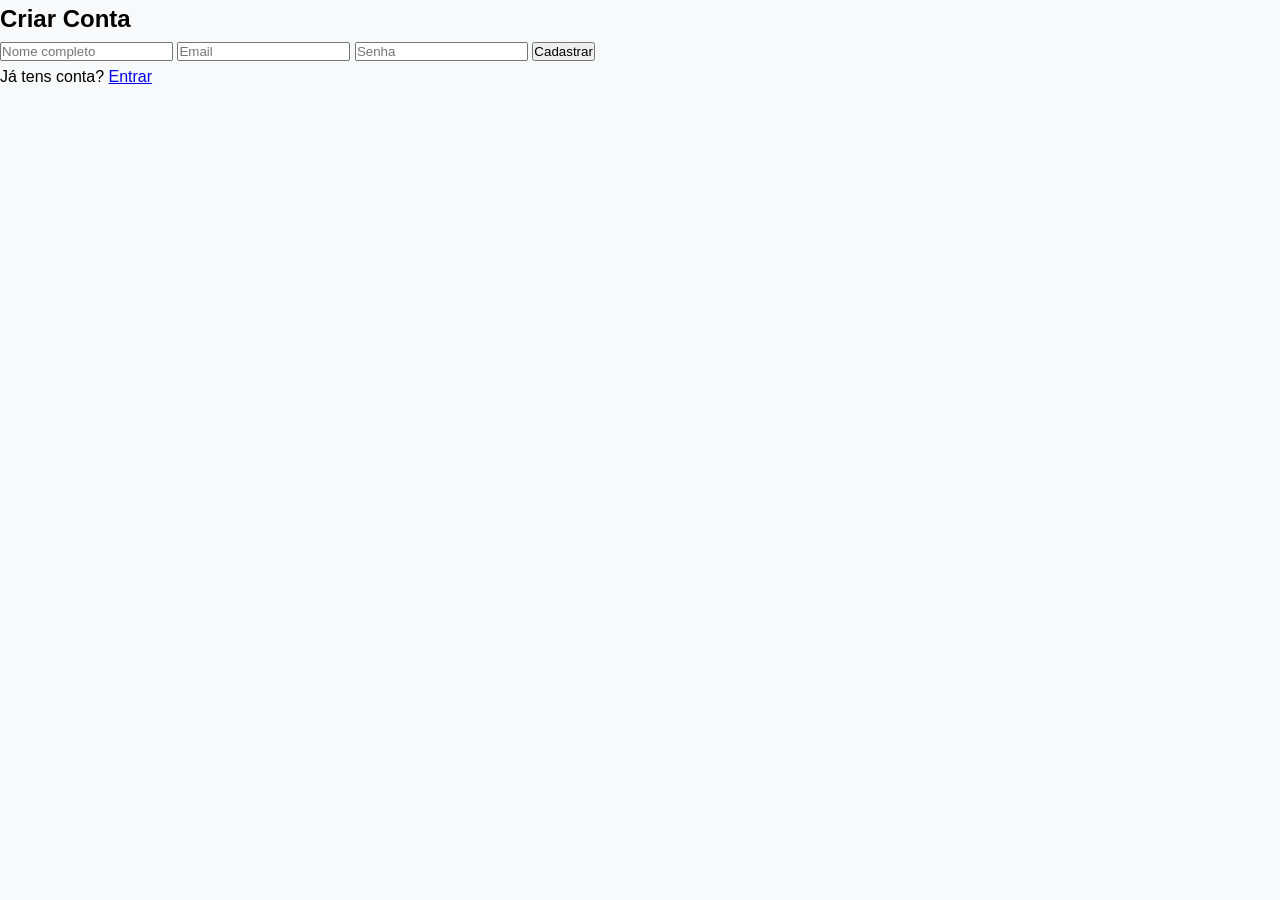
<file: cadastro.html>
<!DOCTYPE html>
<html lang="pt">
<head>
<meta charset="UTF-8">
<meta name="viewport" content="width=device-width, initial-scale=1.0">
<title>Cadastro - Rannix Store</title>
<link rel="stylesheet" href="style.css">
</head>
<body>

<div class="auth-container">
    <div class="auth-box">
        <h2>Criar Conta</h2>

        <input type="text" id="nome" placeholder="Nome completo">
        <input type="email" id="email" placeholder="Email">
        <input type="password" id="senha" placeholder="Senha">

        <button onclick="cadastro()">Cadastrar</button>

        <p>Já tens conta? <a href="login.html">Entrar</a></p>
    </div>
</div>

<script>
function cadastro(){
    const nome = document.getElementById('nome').value;
    const email = document.getElementById('email').value;
    const senha = document.getElementById('senha').value;

    const usuario = {nome, email, senha};

    localStorage.setItem('usuario', JSON.stringify(usuario));

    alert('Cadastro realizado com sucesso!');
    window.location.href = 'login.html';
}
</script>

</body>
</html>
</file>
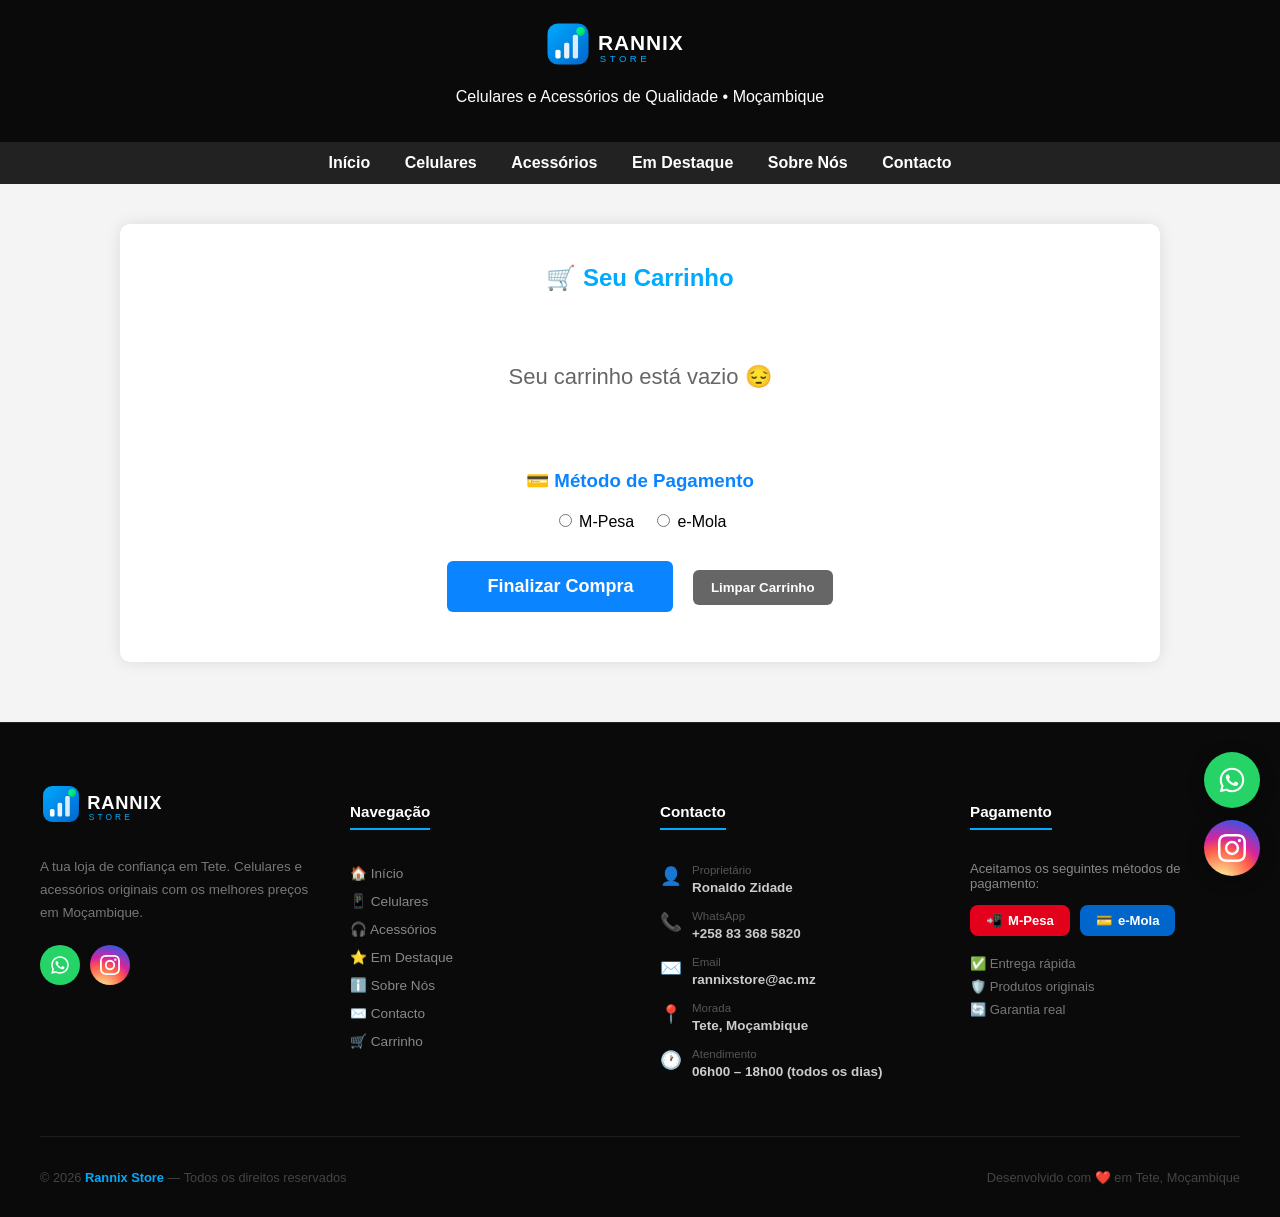
<file: carrinho.html>
<!DOCTYPE html>
<html lang="pt">
<head>
    <meta charset="UTF-8">
    <meta name="viewport" content="width=device-width, initial-scale=1.0">
    <title>Carrinho - Rannix Store</title>

    <style>
        body { font-family: Arial, sans-serif; margin:0; background:#f4f4f4; }
        header { background:#0a0a0a; color:white; padding:20px; text-align:center; }
        header h1 { color:#00aaff; margin:0; }
        nav { background:#222; padding:12px; text-align:center; }
        nav a { color:white; margin:15px; text-decoration:none; font-weight:bold; }
        nav a:hover { color:#00aaff; }

        .carrinho-container {
            max-width: 1000px;
            margin: 40px auto;
            padding: 20px;
            background: white;
            border-radius: 10px;
            box-shadow: 0 0 15px rgba(0,0,0,0.1);
        }

        table { width: 100%; border-collapse: collapse; margin: 20px 0; }
        th, td { padding: 15px; border-bottom: 1px solid #ddd; }
        th { background:#0a84ff; color:white; }

        .total {
            font-size: 24px;
            font-weight: bold;
            text-align: right;
            color: #00aaff;
        }

        button {
            background: #0a84ff;
            color: white;
            border: none;
            padding: 10px 18px;
            border-radius: 6px;
            cursor: pointer;
            font-weight: bold;
        }

        button:hover { background: #0066cc; }

        .remover { background: #ff4444; }
        .remover:hover { background: #cc0000; }

        .vazio {
            text-align: center;
            font-size: 22px;
            color: #666;
            padding: 50px;
        }
    
    /* ── Botões flutuantes ── */
        .float-social {
            position: fixed;
            bottom: 24px;
            right: 20px;
            display: flex;
            flex-direction: column;
            gap: 12px;
            z-index: 9999;
        }
        .float-btn {
            width: 56px;
            height: 56px;
            border-radius: 50%;
            display: flex;
            align-items: center;
            justify-content: center;
            text-decoration: none;
            box-shadow: 0 4px 16px rgba(0,0,0,0.35);
            transition: transform .25s, box-shadow .25s;
            position: relative;
        }
        .float-btn:hover {
            transform: scale(1.12);
            box-shadow: 0 6px 22px rgba(0,0,0,0.45);
        }
        .float-whatsapp  { background: #25D366; }
        .float-instagram {
            background: radial-gradient(circle at 30% 110%,
                #fdf497 0%, #fdf497 5%,
                #fd5949 45%, #d6249f 60%,
                #285AEB 90%);
        }
        .float-btn::before {
            content: attr(data-tooltip);
            position: absolute;
            right: 66px;
            background: rgba(0,0,0,0.75);
            color: white;
            padding: 5px 10px;
            border-radius: 6px;
            font-size: 12px;
            font-weight: 600;
            white-space: nowrap;
            opacity: 0;
            pointer-events: none;
            transition: opacity .2s;
            font-family: Arial, sans-serif;
        }
        .float-btn:hover::before { opacity: 1; }
        .float-btn svg { width: 28px; height: 28px; fill: white; }

    

       /* ── RODAPÉ PROFISSIONAL ── */
        footer {
            background: #0a0a0a;
            color: #aaa;
            padding: 60px 40px 0;
            margin-top: 60px;
            border-top: 1px solid #222;
        }
        .footer-grid {
            display: flex;
            flex-wrap: wrap;
            gap: 40px;
            justify-content: space-between;
            max-width: 1200px;
            margin: 0 auto;
            padding-bottom: 40px;
            border-bottom: 1px solid #1e1e1e;
        }
        .footer-col { flex: 1; min-width: 200px; }
        .footer-desc { font-size: .84rem; line-height: 1.7; color: #777; margin-bottom: 20px; }
        .footer-heading {
            color: white;
            font-size: .95rem;
            font-weight: 700;
            margin-bottom: 18px;
            padding-bottom: 8px;
            border-bottom: 2px solid #00aaff;
            display: inline-block;
        }
        /* Links */
        .footer-links { list-style: none; padding: 0; }
        .footer-links li { margin-bottom: 10px; }
        .footer-links a {
            color: #888;
            text-decoration: none;
            font-size: .85rem;
            transition: color .2s;
        }
        .footer-links a:hover { color: #00aaff; }
        /* Info contacto */
        .footer-info { list-style: none; padding: 0; }
        .footer-info li {
            display: flex;
            align-items: flex-start;
            gap: 10px;
            margin-bottom: 14px;
        }
        .info-icon { font-size: 1.1rem; margin-top: 2px; }
        .footer-info small { color: #555; font-size: .72rem; display: block; margin-bottom: 2px; }
        .footer-info strong { color: #ccc; font-size: .84rem; }
        /* Redes sociais */
        .footer-social { display: flex; gap: 10px; }
        .social-btn {
            width: 40px; height: 40px;
            border-radius: 50%;
            display: flex; align-items: center; justify-content: center;
            text-decoration: none;
            transition: transform .25s;
        }
        .social-btn:hover { transform: scale(1.12); }
        .social-btn svg { width: 20px; height: 20px; fill: white; }
        .social-btn.whatsapp { background: #25D366; }
        .social-btn.instagram {
            background: radial-gradient(circle at 30% 110%,
                #fdf497 0%, #fd5949 45%, #d6249f 60%, #285AEB 90%);
        }
        /* Pagamento */
        .payment-badges { display: flex; gap: 10px; flex-wrap: wrap; margin-bottom: 20px; }
        .pay-badge {
            padding: 8px 16px;
            border-radius: 8px;
            font-size: .82rem;
            font-weight: 700;
            display: flex;
            align-items: center;
            gap: 6px;
        }
        .pay-badge.mpesa  { background: #e2001a; color: white; }
        .pay-badge.emola  { background: #0066cc; color: white; }
        /* Garantias */
        .footer-guarantee { display: flex; flex-direction: column; gap: 8px; }
        .guarantee-item { font-size: .82rem; color: #777; }
        /* Barra inferior */
        .footer-bottom {
            text-align: center;
            padding: 20px 0;
            font-size: .8rem;
            color: #444;
            display: flex;
            justify-content: space-between;
            flex-wrap: wrap;
            gap: 8px;
            max-width: 1200px;
            margin: 0 auto;
        }
        .footer-bottom strong { color: #00aaff; }
        @media (max-width: 600px) {
            .footer-grid { flex-direction: column; }
            .footer-bottom { justify-content: center; text-align: center; }
        }
    
    </style>
</head>

<body>

<header>
    <a href="index.html" class="logo">
    <img src="logo.svg" alt="Rannix Store" style="height: 48px;">
</a>
    <p>Celulares e Acessórios de Qualidade • Moçambique</p>
</header>

<nav>
    <a href="index.html">Início</a>
    <a href="celulares.html">Celulares</a>
    <a href="acessorios.html">Acessórios</a>
    <a href="destaques.html">Em Destaque</a>
    <a href="sobre-nos.html">Sobre Nós</a>
    <a href="contacto.html">Contacto</a>
</nav>

<div class="carrinho-container">

    <h2 style="text-align:center; color:#00aaff;">🛒 Seu Carrinho</h2>

    <div id="carrinho-itens"></div>

    <div class="total" id="total-preco">Total: 0 MT</div>

    <!-- PAGAMENTO -->
    <div style="margin-top:30px;">
        <h3 style="text-align:center; color:#0a84ff;">💳 Método de Pagamento</h3>

        <div style="text-align:center; margin-top:15px;">
            <label>
                <input type="radio" name="pagamento" value="mpesa"> M-Pesa
            </label>

            &nbsp;&nbsp;

            <label>
                <input type="radio" name="pagamento" value="emola"> e-Mola
            </label>
        </div>

        <div id="detalhes-pagamento" style="margin-top:20px; text-align:center;"></div>
    </div>

    <div style="text-align:center; margin:30px 0;">
        <button onclick="finalizarCompra()" style="font-size:18px; padding:15px 40px;">
            Finalizar Compra
        </button>

        <button onclick="limparCarrinho()" style="background:#666; margin-left:15px;">
            Limpar Carrinho
        </button>
    </div>

</div>
    
    
<!-- Botões Flutuantes WhatsApp + Instagram -->
<div class="float-social">

    <a href="https://wa.me/258833685820"
       target="_blank"
       class="float-btn float-whatsapp"
       data-tooltip="WhatsApp">
        <svg viewBox="0 0 32 32" xmlns="http://www.w3.org/2000/svg">
            <path d="M16 2C8.268 2 2 8.268 2 16c0 2.492.648 4.835 1.782 6.87L2 30l7.38-1.756A13.94 13.94 0 0016 30c7.732 0 14-6.268 14-14S23.732 2 16 2zm0 25.6a11.56 11.56 0 01-5.89-1.607l-.422-.252-4.38 1.043 1.077-4.267-.276-.437A11.564 11.564 0 014.4 16C4.4 9.59 9.59 4.4 16 4.4S27.6 9.59 27.6 16 22.41 27.6 16 27.6zm6.33-8.67c-.347-.174-2.055-1.013-2.374-1.129-.319-.116-.551-.174-.783.174-.232.347-.9 1.129-1.103 1.362-.203.232-.406.26-.753.087-.347-.174-1.465-.54-2.79-1.72-1.031-.917-1.727-2.05-1.93-2.397-.203-.347-.022-.535.152-.708.157-.156.347-.406.521-.609.173-.203.23-.347.347-.579.116-.232.058-.435-.029-.609-.087-.174-.783-1.888-1.073-2.587-.283-.68-.57-.588-.783-.599l-.667-.012c-.232 0-.609.087-.927.435-.319.347-1.218 1.19-1.218 2.903s1.247 3.368 1.42 3.6c.174.232 2.455 3.748 5.95 5.255.832.359 1.481.573 1.987.733.835.266 1.595.229 2.195.139.67-.1 2.055-.84 2.345-1.652.29-.812.29-1.508.203-1.652-.085-.145-.317-.232-.664-.406z"/>
        </svg>
    </a>

    <a href="https://instagram.com/rannixstore"
       target="_blank"
       class="float-btn float-instagram"
       data-tooltip="Instagram">
        <svg viewBox="0 0 24 24" xmlns="http://www.w3.org/2000/svg">
            <path d="M12 2.163c3.204 0 3.584.012 4.85.07 3.252.148 4.771 1.691 4.919 4.919.058 1.265.069 1.645.069 4.849 0 3.205-.012 3.584-.069 4.849-.149 3.225-1.664 4.771-4.919 4.919-1.266.058-1.644.07-4.85.07-3.204 0-3.584-.012-4.849-.07-3.26-.149-4.771-1.699-4.919-4.92-.058-1.265-.07-1.644-.07-4.849 0-3.204.013-3.583.07-4.849.149-3.227 1.664-4.771 4.919-4.919 1.266-.057 1.645-.069 4.849-.069zM12 0C8.741 0 8.333.014 7.053.072 2.695.272.273 2.69.073 7.052.014 8.333 0 8.741 0 12c0 3.259.014 3.668.072 4.948.2 4.358 2.618 6.78 6.98 6.98C8.333 23.986 8.741 24 12 24c3.259 0 3.668-.014 4.948-.072 4.354-.2 6.782-2.618 6.979-6.98.059-1.28.073-1.689.073-4.948 0-3.259-.014-3.667-.072-4.947-.196-4.354-2.617-6.78-6.979-6.98C15.668.014 15.259 0 12 0zm0 5.838a6.162 6.162 0 100 12.324 6.162 6.162 0 000-12.324zM12 16a4 4 0 110-8 4 4 0 010 8zm6.406-11.845a1.44 1.44 0 100 2.881 1.44 1.44 0 000-2.881z"/>
        </svg>
    </a>

</div>

<!-- RODAPÉ PROFISSIONAL -->
<footer>
    <div class="footer-grid">

        <!-- Coluna 1: Marca -->
        <div class="footer-col">
            <img src="logo.svg" alt="Rannix Store" style="height:42px; margin-bottom:14px;">
            <p class="footer-desc">A tua loja de confiança em Tete. Celulares e acessórios originais com os melhores preços em Moçambique.</p>
            <div class="footer-social">
                <a href="https://wa.me/258833685820" target="_blank" class="social-btn whatsapp">
                    <svg viewBox="0 0 32 32"><path d="M16 2C8.268 2 2 8.268 2 16c0 2.492.648 4.835 1.782 6.87L2 30l7.38-1.756A13.94 13.94 0 0016 30c7.732 0 14-6.268 14-14S23.732 2 16 2zm0 25.6a11.56 11.56 0 01-5.89-1.607l-.422-.252-4.38 1.043 1.077-4.267-.276-.437A11.564 11.564 0 014.4 16C4.4 9.59 9.59 4.4 16 4.4S27.6 9.59 27.6 16 22.41 27.6 16 27.6zm6.33-8.67c-.347-.174-2.055-1.013-2.374-1.129-.319-.116-.551-.174-.783.174-.232.347-.9 1.129-1.103 1.362-.203.232-.406.26-.753.087-.347-.174-1.465-.54-2.79-1.72-1.031-.917-1.727-2.05-1.93-2.397-.203-.347-.022-.535.152-.708.157-.156.347-.406.521-.609.173-.203.23-.347.347-.579.116-.232.058-.435-.029-.609-.087-.174-.783-1.888-1.073-2.587-.283-.68-.57-.588-.783-.599l-.667-.012c-.232 0-.609.087-.927.435-.319.347-1.218 1.19-1.218 2.903s1.247 3.368 1.42 3.6c.174.232 2.455 3.748 5.95 5.255.832.359 1.481.573 1.987.733.835.266 1.595.229 2.195.139.67-.1 2.055-.84 2.345-1.652.29-.812.29-1.508.203-1.652-.085-.145-.317-.232-.664-.406z"/></svg>
                </a>
                <a href="https://instagram.com/rannixstore" target="_blank" class="social-btn instagram">
                    <svg viewBox="0 0 24 24"><path d="M12 2.163c3.204 0 3.584.012 4.85.07 3.252.148 4.771 1.691 4.919 4.919.058 1.265.069 1.645.069 4.849 0 3.205-.012 3.584-.069 4.849-.149 3.225-1.664 4.771-4.919 4.919-1.266.058-1.644.07-4.85.07-3.204 0-3.584-.012-4.849-.07-3.26-.149-4.771-1.699-4.919-4.92-.058-1.265-.07-1.644-.07-4.849 0-3.204.013-3.583.07-4.849.149-3.227 1.664-4.771 4.919-4.919 1.266-.057 1.645-.069 4.849-.069zM12 0C8.741 0 8.333.014 7.053.072 2.695.272.273 2.69.073 7.052.014 8.333 0 8.741 0 12c0 3.259.014 3.668.072 4.948.2 4.358 2.618 6.78 6.98 6.98C8.333 23.986 8.741 24 12 24c3.259 0 3.668-.014 4.948-.072 4.354-.2 6.782-2.618 6.979-6.98.059-1.28.073-1.689.073-4.948 0-3.259-.014-3.667-.072-4.947-.196-4.354-2.617-6.78-6.979-6.98C15.668.014 15.259 0 12 0zm0 5.838a6.162 6.162 0 100 12.324 6.162 6.162 0 000-12.324zM12 16a4 4 0 110-8 4 4 0 010 8zm6.406-11.845a1.44 1.44 0 100 2.881 1.44 1.44 0 000-2.881z"/></svg>
                </a>
            </div>
        </div>

        <!-- Coluna 2: Links -->
        <div class="footer-col">
            <h4 class="footer-heading">Navegação</h4>
            <ul class="footer-links">
                <li><a href="index.html">🏠 Início</a></li>
                <li><a href="celulares.html">📱 Celulares</a></li>
                <li><a href="acessorios.html">🎧 Acessórios</a></li>
                <li><a href="destaques.html">⭐ Em Destaque</a></li>
                <li><a href="sobre-nos.html">ℹ️ Sobre Nós</a></li>
                <li><a href="contacto.html">✉️ Contacto</a></li>
                <li><a href="carrinho.html">🛒 Carrinho</a></li>
            </ul>
        </div>

        <!-- Coluna 3: Contacto -->
        <div class="footer-col">
            <h4 class="footer-heading">Contacto</h4>
            <ul class="footer-info">
                <li>
                    <span class="info-icon">👤</span>
                    <div>
                        <small>Proprietário</small>
                        <strong>Ronaldo Zidade</strong>
                    </div>
                </li>
                <li>
                    <span class="info-icon">📞</span>
                    <div>
                        <small>WhatsApp</small>
                        <strong>+258 83 368 5820</strong>
                    </div>
                </li>
                <li>
                    <span class="info-icon">✉️</span>
                    <div>
                        <small>Email</small>
                        <strong>rannixstore@ac.mz</strong>
                    </div>
                </li>
                <li>
                    <span class="info-icon">📍</span>
                    <div>
                        <small>Morada</small>
                        <strong>Tete, Moçambique</strong>
                    </div>
                </li>
                <li>
                    <span class="info-icon">🕐</span>
                    <div>
                        <small>Atendimento</small>
                        <strong>06h00 – 18h00 (todos os dias)</strong>
                    </div>
                </li>
            </ul>
        </div>

        <!-- Coluna 4: Pagamento -->
        <div class="footer-col">
            <h4 class="footer-heading">Pagamento</h4>
            <p style="color:#888; font-size:.82rem; margin-bottom:14px;">Aceitamos os seguintes métodos de pagamento:</p>
            <div class="payment-badges">
                <div class="pay-badge mpesa">
                    <span>📲</span> M-Pesa
                </div>
                <div class="pay-badge emola">
                    <span>💳</span> e-Mola
                </div>
            </div>
            <div class="footer-guarantee">
                <div class="guarantee-item">✅ Entrega rápida</div>
                <div class="guarantee-item">🛡️ Produtos originais</div>
                <div class="guarantee-item">🔄 Garantia real</div>
            </div>
        </div>

    </div>

    <!-- Barra inferior -->
    <div class="footer-bottom">
        <p>© 2026 <strong>Rannix Store</strong> — Todos os direitos reservados</p>
        <p>Desenvolvido com ❤️ em Tete, Moçambique</p>
    </div>
</footer>

<script>
    function carregarCarrinho() {
        let cart = JSON.parse(localStorage.getItem('cart')) || [];
        let container = document.getElementById('carrinho-itens');
        let total = 0;

        if (cart.length === 0) {
            container.innerHTML = `<p class="vazio">Seu carrinho está vazio 😔</p>`;
            document.getElementById('total-preco').style.display = 'none';
            return;
        }

        let html = `
            <table>
                <tr>
                    <th>Produto</th>
                    <th>Preço</th>
                    <th>Ação</th>
                </tr>
        `;

        cart.forEach((item, index) => {
            html += `
                <tr>
                    <td>${item.nome}</td>
                    <td>${item.preco.toLocaleString('pt-MZ')} MT</td>
                    <td><button class="remover" onclick="removerItem(${index})">Remover</button></td>
                </tr>
            `;
            total += item.preco;
        });

        html += `</table>`;
        container.innerHTML = html;

        document.getElementById('total-preco').textContent =
            `Total: ${total.toLocaleString('pt-MZ')} MT`;
    }

    function mostrarPagamento() {
        const metodo = document.querySelector('input[name="pagamento"]:checked');
        const detalhes = document.getElementById('detalhes-pagamento');

        if (!metodo) {
            detalhes.innerHTML = "";
            return;
        }

        if (metodo.value === "mpesa") {
            detalhes.innerHTML = `
                📱 M-Pesa<br>
                Número: <b>856972349</b><br>
                Nome: Ronaldo Nelson António Zidade
            `;
        }

        if (metodo.value === "emola") {
            detalhes.innerHTML = `
                📱 e-Mola<br>
                Número: <b>875209078</b><br>
                Nome: Ronaldo Nelson António Zidade
            `;
        }
    }

    function finalizarCompra() {
        let cart = JSON.parse(localStorage.getItem('cart')) || [];
        const metodo = document.querySelector('input[name="pagamento"]:checked');

        if (cart.length === 0) {
            alert("Seu carrinho está vazio.");
            return;
        }

        if (!metodo) {
            alert("Selecione um método de pagamento.");
            return;
        }

        alert("✅ Envie o pagamento via " + metodo.value.toUpperCase() +
        "\n\nNome: Ronaldo Nelson António Zidade");

        localStorage.removeItem('cart');
        carregarCarrinho();
    }

    function removerItem(index) {
        let cart = JSON.parse(localStorage.getItem('cart')) || [];
        cart.splice(index, 1);
        localStorage.setItem('cart', JSON.stringify(cart));
        carregarCarrinho();
    }

    function limparCarrinho() {
        localStorage.removeItem('cart');
        carregarCarrinho();
    }

    document.addEventListener("change", function(e) {
        if (e.target.name === "pagamento") {
            mostrarPagamento();
        }
    });

    window.onload = carregarCarrinho;
</script>

</body>
</html>
</file>
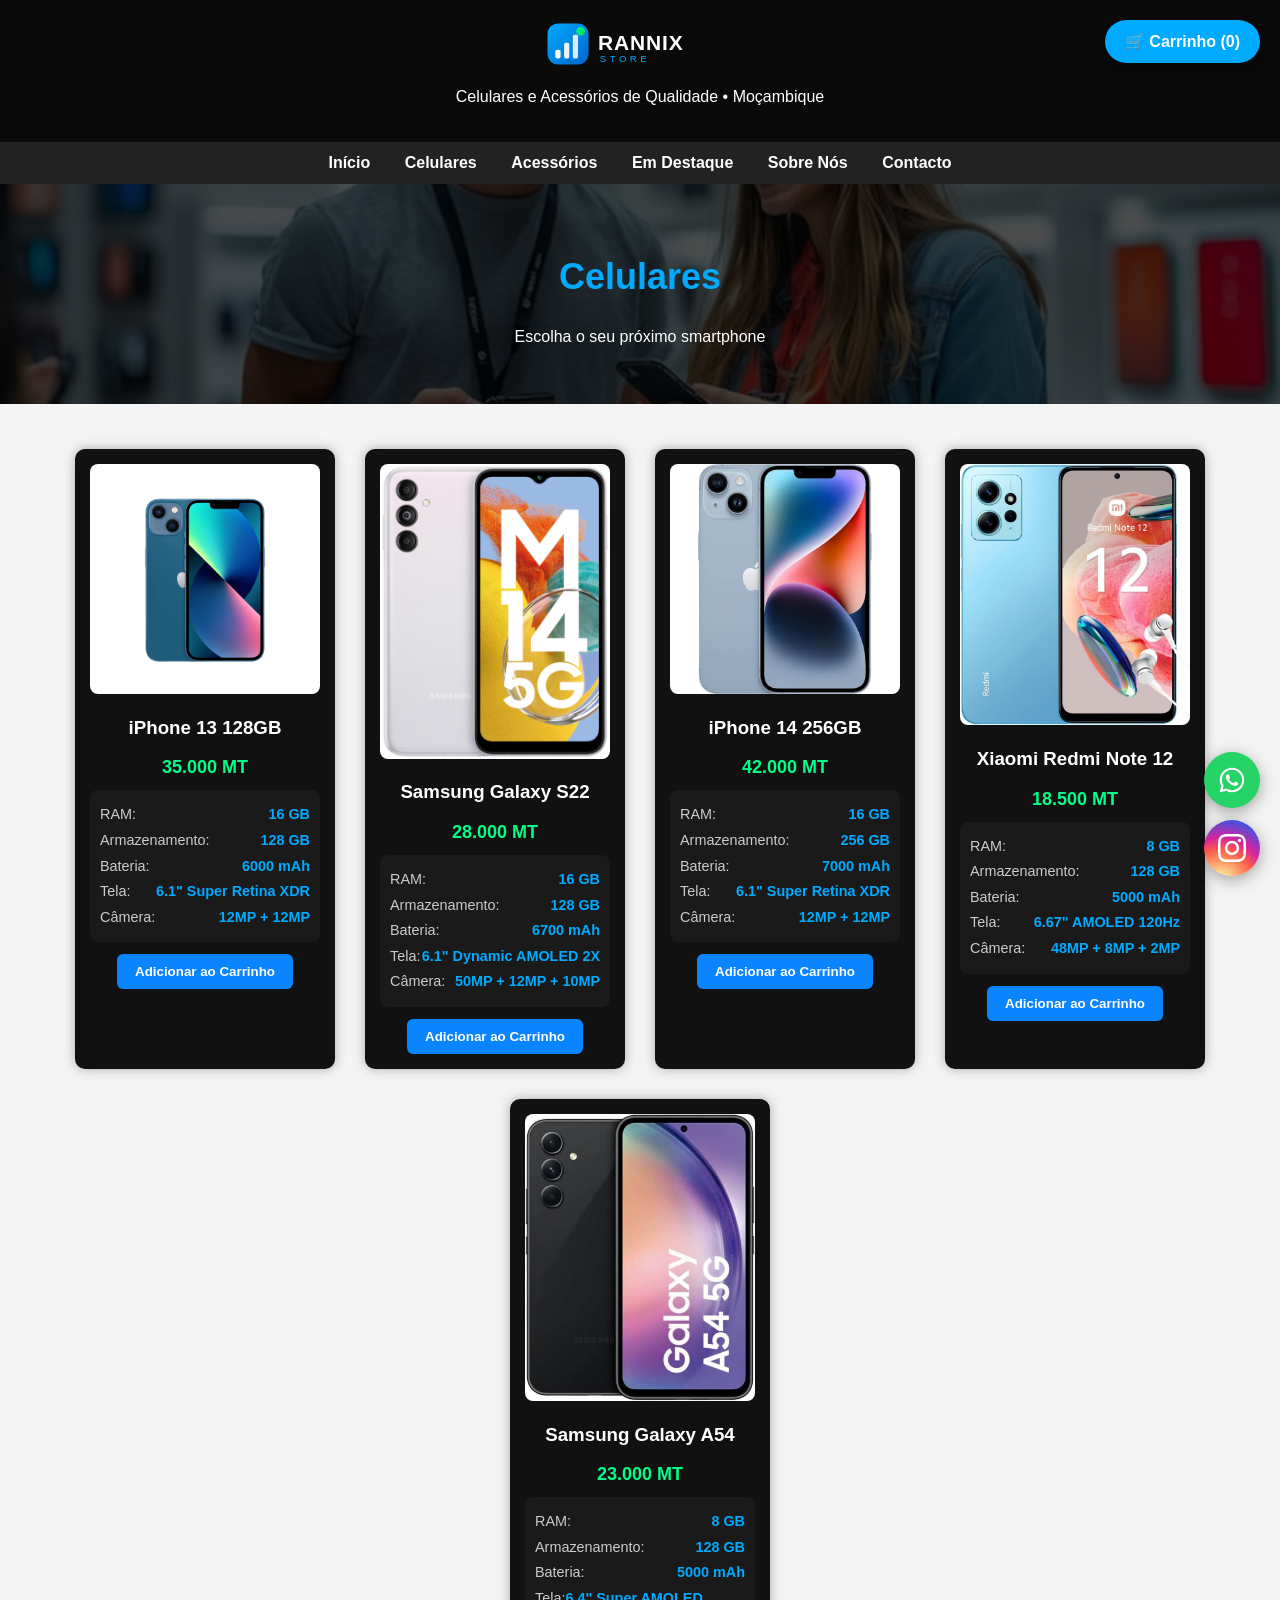
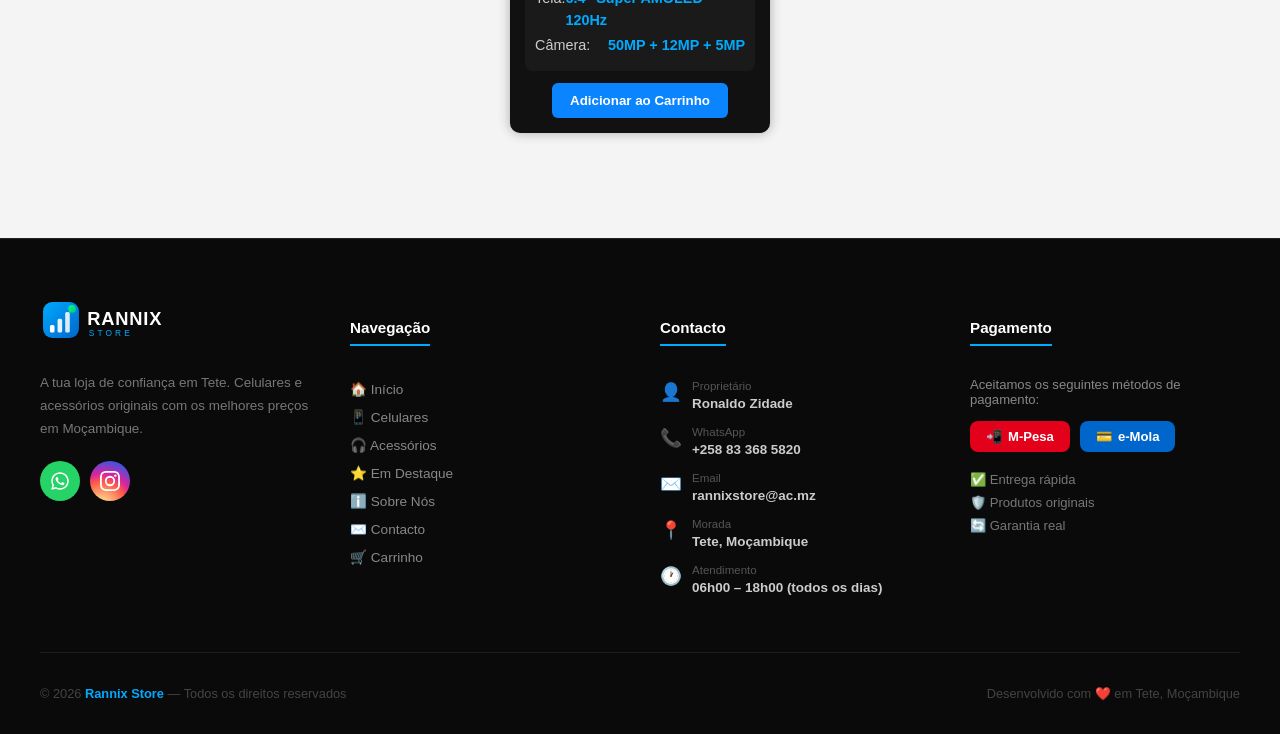
<file: celulares.html>
<!DOCTYPE html>
<html lang="pt">
<head>
    <meta charset="UTF-8">
    <meta name="viewport" content="width=device-width, initial-scale=1.0">
    <title>Celulares - Rannix Store</title>
    <style>
        body { font-family: Arial, sans-serif; margin:0; background:#f4f4f4; }
        header { background:#0a0a0a; color:white; padding:20px; text-align:center; }
        header h1 { color:#00aaff; margin:0; }
        nav { background:#222; padding:12px; text-align:center; }
        nav a { color:white; margin:15px; text-decoration:none; font-weight:bold; }
        nav a:hover { color:#00aaff; }
        .banner-interna {
            background: linear-gradient(rgba(0,0,0,0.7), rgba(0,0,0,0.7)), url("um-casal-jovem-comprando-telefones-com-um-vendedor-ajudando-os-em-uma-loja-de-eletronicos_166222-22668.jpg");
            background-size: cover;
            background-position: center;
            height: 220px;
            display: flex;
            align-items: center;
            justify-content: center;
            color: white;
            text-align: center;
        }
        .produto {
            background: #111;
            color: white;
            width: 230px;
            margin: 15px;
            padding: 15px;
            border-radius: 10px;
            box-shadow: 0 0 12px rgba(0,0,0,0.3);
            text-align: center;
        }
        .specs {
            text-align: left;
            font-size: 0.9rem;
            background: #1a1a1a;
            padding: 10px;
            border-radius: 8px;
            margin: 12px 0;
            line-height: 1.5;
        }
        .specs p {
            margin: 4px 0;
            display: flex;
            justify-content: space-between;
        }
        .specs p span { color: #cccccc; }
        .specs strong { color: #00aaff; }
        .produto img { width: 100%; border-radius: 8px; }
        .preco { color: #00ff88; font-size: 18px; font-weight: bold; margin: 8px 0; }
        button {
            background: #0a84ff;
            color: white;
            border: none;
            padding: 10px 18px;
            border-radius: 6px;
            cursor: pointer;
            font-weight: bold;
        }
        button:hover { background: #0066cc; }
        .carrinho-btn {
            position: fixed;
            top: 20px;
            right: 20px;
            background: #00aaff;
            color: white;
            padding: 12px 20px;
            border-radius: 50px;
            text-decoration: none;
            font-weight: bold;
            z-index: 1000;
            box-shadow: 0 4px 10px rgba(0,0,0,0.3);
        }
        /* ── Botões flutuantes ── */
        .float-social {
            position: fixed;
            bottom: 24px;
            right: 20px;
            display: flex;
            flex-direction: column;
            gap: 12px;
            z-index: 9999;
        }
        .float-btn {
            width: 56px;
            height: 56px;
            border-radius: 50%;
            display: flex;
            align-items: center;
            justify-content: center;
            text-decoration: none;
            box-shadow: 0 4px 16px rgba(0,0,0,0.35);
            transition: transform .25s, box-shadow .25s;
            position: relative;
        }
        .float-btn:hover { transform: scale(1.12); box-shadow: 0 6px 22px rgba(0,0,0,0.45); }
        .float-whatsapp { background: #25D366; }
        .float-instagram {
            background: radial-gradient(circle at 30% 110%,
                #fdf497 0%, #fdf497 5%,
                #fd5949 45%, #d6249f 60%,
                #285AEB 90%);
        }
        .float-btn::before {
            content: attr(data-tooltip);
            position: absolute;
            right: 66px;
            background: rgba(0,0,0,0.75);
            color: white;
            padding: 5px 10px;
            border-radius: 6px;
            font-size: 12px;
            font-weight: 600;
            white-space: nowrap;
            opacity: 0;
            pointer-events: none;
            transition: opacity .2s;
            font-family: Arial, sans-serif;
        }
        .float-btn:hover::before { opacity: 1; }
        .float-btn svg { width: 28px; height: 28px; fill: white; }
        
     /* ── RODAPÉ PROFISSIONAL ── */
        footer {
            background: #0a0a0a;
            color: #aaa;
            padding: 60px 40px 0;
            margin-top: 60px;
            border-top: 1px solid #222;
        }
        .footer-grid {
            display: flex;
            flex-wrap: wrap;
            gap: 40px;
            justify-content: space-between;
            max-width: 1200px;
            margin: 0 auto;
            padding-bottom: 40px;
            border-bottom: 1px solid #1e1e1e;
        }
        .footer-col { flex: 1; min-width: 200px; }
        .footer-desc { font-size: .84rem; line-height: 1.7; color: #777; margin-bottom: 20px; }
        .footer-heading {
            color: white;
            font-size: .95rem;
            font-weight: 700;
            margin-bottom: 18px;
            padding-bottom: 8px;
            border-bottom: 2px solid #00aaff;
            display: inline-block;
        }
        /* Links */
        .footer-links { list-style: none; padding: 0; }
        .footer-links li { margin-bottom: 10px; }
        .footer-links a {
            color: #888;
            text-decoration: none;
            font-size: .85rem;
            transition: color .2s;
        }
        .footer-links a:hover { color: #00aaff; }
        /* Info contacto */
        .footer-info { list-style: none; padding: 0; }
        .footer-info li {
            display: flex;
            align-items: flex-start;
            gap: 10px;
            margin-bottom: 14px;
        }
        .info-icon { font-size: 1.1rem; margin-top: 2px; }
        .footer-info small { color: #555; font-size: .72rem; display: block; margin-bottom: 2px; }
        .footer-info strong { color: #ccc; font-size: .84rem; }
        /* Redes sociais */
        .footer-social { display: flex; gap: 10px; }
        .social-btn {
            width: 40px; height: 40px;
            border-radius: 50%;
            display: flex; align-items: center; justify-content: center;
            text-decoration: none;
            transition: transform .25s;
        }
        .social-btn:hover { transform: scale(1.12); }
        .social-btn svg { width: 20px; height: 20px; fill: white; }
        .social-btn.whatsapp { background: #25D366; }
        .social-btn.instagram {
            background: radial-gradient(circle at 30% 110%,
                #fdf497 0%, #fd5949 45%, #d6249f 60%, #285AEB 90%);
        }
        /* Pagamento */
        .payment-badges { display: flex; gap: 10px; flex-wrap: wrap; margin-bottom: 20px; }
        .pay-badge {
            padding: 8px 16px;
            border-radius: 8px;
            font-size: .82rem;
            font-weight: 700;
            display: flex;
            align-items: center;
            gap: 6px;
        }
        .pay-badge.mpesa  { background: #e2001a; color: white; }
        .pay-badge.emola  { background: #0066cc; color: white; }
        /* Garantias */
        .footer-guarantee { display: flex; flex-direction: column; gap: 8px; }
        .guarantee-item { font-size: .82rem; color: #777; }
        /* Barra inferior */
        .footer-bottom {
            text-align: center;
            padding: 20px 0;
            font-size: .8rem;
            color: #444;
            display: flex;
            justify-content: space-between;
            flex-wrap: wrap;
            gap: 8px;
            max-width: 1200px;
            margin: 0 auto;
        }
        .footer-bottom strong { color: #00aaff; }
        @media (max-width: 600px) {
            .footer-grid { flex-direction: column; }
            .footer-bottom { justify-content: center; text-align: center; }
        }
    
    
    </style>
</head>
<body>

<header>
    <a href="index.html" class="logo">
        <img src="logo.svg" alt="Rannix Store" style="height: 48px;">
    </a>
    <p>Celulares e Acessórios de Qualidade • Moçambique</p>
</header>

<nav>
    <a href="index.html">Início</a>
    <a href="celulares.html">Celulares</a>
    <a href="acessorios.html">Acessórios</a>
    <a href="destaques.html">Em Destaque</a>
    <a href="sobre-nos.html">Sobre Nós</a>
    <a href="contacto.html">Contacto</a>
</nav>

<a href="carrinho.html" class="carrinho-btn">🛒 Carrinho (<span id="cart-count">0</span>)</a>

<div class="banner-interna">
    <div>
        <h2 style="font-size:36px; color:#00aaff;">Celulares</h2>
        <p>Escolha o seu próximo smartphone</p>
    </div>
</div>

<section style="display:flex; justify-content:center; flex-wrap:wrap; padding:30px 10px;">

    <div class="produto">
        <img src="71xb2xkN5qL.jpg" alt="iPhone 13">
        <h3>iPhone 13 128GB</h3>
        <p class="preco">35.000 MT</p>
        <div class="specs">
            <p><span>RAM:</span> <strong>16 GB</strong></p>
            <p><span>Armazenamento:</span> <strong>128 GB</strong></p>
            <p><span>Bateria:</span> <strong>6000 mAh</strong></p>
            <p><span>Tela:</span> <strong>6.1" Super Retina XDR</strong></p>
            <p><span>Câmera:</span> <strong>12MP + 12MP</strong></p>
        </div>
        <button onclick="addToCart(1, 'iPhone 13 128GB', 35000)">Adicionar ao Carrinho</button>
    </div>

    <div class="produto">
        <img src="81ZSn2rk9WL.jpg" alt="Samsung S22">
        <h3>Samsung Galaxy S22</h3>
        <p class="preco">28.000 MT</p>
        <div class="specs">
            <p><span>RAM:</span> <strong>16 GB</strong></p>
            <p><span>Armazenamento:</span> <strong>128 GB</strong></p>
            <p><span>Bateria:</span> <strong>6700 mAh</strong></p>
            <p><span>Tela:</span> <strong>6.1" Dynamic AMOLED 2X</strong></p>
            <p><span>Câmera:</span> <strong>50MP + 12MP + 10MP</strong></p>
        </div>
        <button onclick="addToCart(2, 'Samsung Galaxy S22', 28000)">Adicionar ao Carrinho</button>
    </div>

    <div class="produto">
        <img src="338346-2.jpg" alt="iPhone 14">
        <h3>iPhone 14 256GB</h3>
        <p class="preco">42.000 MT</p>
        <div class="specs">
            <p><span>RAM:</span> <strong>16 GB</strong></p>
            <p><span>Armazenamento:</span> <strong>256 GB</strong></p>
            <p><span>Bateria:</span> <strong>7000 mAh</strong></p>
            <p><span>Tela:</span> <strong>6.1" Super Retina XDR</strong></p>
            <p><span>Câmera:</span> <strong>12MP + 12MP</strong></p>
        </div>
        <button onclick="addToCart(3, 'iPhone 14 256GB', 42000)">Adicionar ao Carrinho</button>
    </div>

    <div class="produto">
        <img src="519AlhJGGAL._AC_SL1001_.jpg" alt="Redmi Note 12">
        <h3>Xiaomi Redmi Note 12</h3>
        <p class="preco">18.500 MT</p>
        <div class="specs">
            <p><span>RAM:</span> <strong>8 GB</strong></p>
            <p><span>Armazenamento:</span> <strong>128 GB</strong></p>
            <p><span>Bateria:</span> <strong>5000 mAh</strong></p>
            <p><span>Tela:</span> <strong>6.67" AMOLED 120Hz</strong></p>
            <p><span>Câmera:</span> <strong>48MP + 8MP + 2MP</strong></p>
        </div>
        <button onclick="addToCart(4, 'Xiaomi Redmi Note 12', 18500)">Adicionar ao Carrinho</button>
    </div>

    <div class="produto">
        <img src="51TwMrTOQkL._AC_UF1000,1000_QL80_.jpg" alt="Samsung A54">
        <h3>Samsung Galaxy A54</h3>
        <p class="preco">23.000 MT</p>
        <div class="specs">
            <p><span>RAM:</span> <strong>8 GB</strong></p>
            <p><span>Armazenamento:</span> <strong>128 GB</strong></p>
            <p><span>Bateria:</span> <strong>5000 mAh</strong></p>
            <p><span>Tela:</span> <strong>6.4" Super AMOLED 120Hz</strong></p>
            <p><span>Câmera:</span> <strong>50MP + 12MP + 5MP</strong></p>
        </div>
        <button onclick="addToCart(5, 'Samsung Galaxy A54', 23000)">Adicionar ao Carrinho</button>
    </div>

</section>

<!-- Botões Flutuantes WhatsApp + Instagram -->
<div class="float-social">
    <a href="https://wa.me/258833685820" target="_blank" class="float-btn float-whatsapp" data-tooltip="WhatsApp">
        <svg viewBox="0 0 32 32" xmlns="http://www.w3.org/2000/svg">
            <path d="M16 2C8.268 2 2 8.268 2 16c0 2.492.648 4.835 1.782 6.87L2 30l7.38-1.756A13.94 13.94 0 0016 30c7.732 0 14-6.268 14-14S23.732 2 16 2zm0 25.6a11.56 11.56 0 01-5.89-1.607l-.422-.252-4.38 1.043 1.077-4.267-.276-.437A11.564 11.564 0 014.4 16C4.4 9.59 9.59 4.4 16 4.4S27.6 9.59 27.6 16 22.41 27.6 16 27.6zm6.33-8.67c-.347-.174-2.055-1.013-2.374-1.129-.319-.116-.551-.174-.783.174-.232.347-.9 1.129-1.103 1.362-.203.232-.406.26-.753.087-.347-.174-1.465-.54-2.79-1.72-1.031-.917-1.727-2.05-1.93-2.397-.203-.347-.022-.535.152-.708.157-.156.347-.406.521-.609.173-.203.23-.347.347-.579.116-.232.058-.435-.029-.609-.087-.174-.783-1.888-1.073-2.587-.283-.68-.57-.588-.783-.599l-.667-.012c-.232 0-.609.087-.927.435-.319.347-1.218 1.19-1.218 2.903s1.247 3.368 1.42 3.6c.174.232 2.455 3.748 5.95 5.255.832.359 1.481.573 1.987.733.835.266 1.595.229 2.195.139.67-.1 2.055-.84 2.345-1.652.29-.812.29-1.508.203-1.652-.085-.145-.317-.232-.664-.406z"/>
        </svg>
    </a>
    <a href="https://instagram.com/rannixstore" target="_blank" class="float-btn float-instagram" data-tooltip="Instagram">
        <svg viewBox="0 0 24 24" xmlns="http://www.w3.org/2000/svg">
            <path d="M12 2.163c3.204 0 3.584.012 4.85.07 3.252.148 4.771 1.691 4.919 4.919.058 1.265.069 1.645.069 4.849 0 3.205-.012 3.584-.069 4.849-.149 3.225-1.664 4.771-4.919 4.919-1.266.058-1.644.07-4.85.07-3.204 0-3.584-.012-4.849-.07-3.26-.149-4.771-1.699-4.919-4.92-.058-1.265-.07-1.644-.07-4.849 0-3.204.013-3.583.07-4.849.149-3.227 1.664-4.771 4.919-4.919 1.266-.057 1.645-.069 4.849-.069zM12 0C8.741 0 8.333.014 7.053.072 2.695.272.273 2.69.073 7.052.014 8.333 0 8.741 0 12c0 3.259.014 3.668.072 4.948.2 4.358 2.618 6.78 6.98 6.98C8.333 23.986 8.741 24 12 24c3.259 0 3.668-.014 4.948-.072 4.354-.2 6.782-2.618 6.979-6.98.059-1.28.073-1.689.073-4.948 0-3.259-.014-3.667-.072-4.947-.196-4.354-2.617-6.78-6.979-6.98C15.668.014 15.259 0 12 0zm0 5.838a6.162 6.162 0 100 12.324 6.162 6.162 0 000-12.324zM12 16a4 4 0 110-8 4 4 0 010 8zm6.406-11.845a1.44 1.44 0 100 2.881 1.44 1.44 0 000-2.881z"/>
        </svg>
    </a>
</div>

<!-- RODAPÉ PROFISSIONAL -->
<footer>
    <div class="footer-grid">

        <!-- Coluna 1: Marca -->
        <div class="footer-col">
            <img src="logo.svg" alt="Rannix Store" style="height:42px; margin-bottom:14px;">
            <p class="footer-desc">A tua loja de confiança em Tete. Celulares e acessórios originais com os melhores preços em Moçambique.</p>
            <div class="footer-social">
                <a href="https://wa.me/258833685820" target="_blank" class="social-btn whatsapp">
                    <svg viewBox="0 0 32 32"><path d="M16 2C8.268 2 2 8.268 2 16c0 2.492.648 4.835 1.782 6.87L2 30l7.38-1.756A13.94 13.94 0 0016 30c7.732 0 14-6.268 14-14S23.732 2 16 2zm0 25.6a11.56 11.56 0 01-5.89-1.607l-.422-.252-4.38 1.043 1.077-4.267-.276-.437A11.564 11.564 0 014.4 16C4.4 9.59 9.59 4.4 16 4.4S27.6 9.59 27.6 16 22.41 27.6 16 27.6zm6.33-8.67c-.347-.174-2.055-1.013-2.374-1.129-.319-.116-.551-.174-.783.174-.232.347-.9 1.129-1.103 1.362-.203.232-.406.26-.753.087-.347-.174-1.465-.54-2.79-1.72-1.031-.917-1.727-2.05-1.93-2.397-.203-.347-.022-.535.152-.708.157-.156.347-.406.521-.609.173-.203.23-.347.347-.579.116-.232.058-.435-.029-.609-.087-.174-.783-1.888-1.073-2.587-.283-.68-.57-.588-.783-.599l-.667-.012c-.232 0-.609.087-.927.435-.319.347-1.218 1.19-1.218 2.903s1.247 3.368 1.42 3.6c.174.232 2.455 3.748 5.95 5.255.832.359 1.481.573 1.987.733.835.266 1.595.229 2.195.139.67-.1 2.055-.84 2.345-1.652.29-.812.29-1.508.203-1.652-.085-.145-.317-.232-.664-.406z"/></svg>
                </a>
                <a href="https://instagram.com/rannixstore" target="_blank" class="social-btn instagram">
                    <svg viewBox="0 0 24 24"><path d="M12 2.163c3.204 0 3.584.012 4.85.07 3.252.148 4.771 1.691 4.919 4.919.058 1.265.069 1.645.069 4.849 0 3.205-.012 3.584-.069 4.849-.149 3.225-1.664 4.771-4.919 4.919-1.266.058-1.644.07-4.85.07-3.204 0-3.584-.012-4.849-.07-3.26-.149-4.771-1.699-4.919-4.92-.058-1.265-.07-1.644-.07-4.849 0-3.204.013-3.583.07-4.849.149-3.227 1.664-4.771 4.919-4.919 1.266-.057 1.645-.069 4.849-.069zM12 0C8.741 0 8.333.014 7.053.072 2.695.272.273 2.69.073 7.052.014 8.333 0 8.741 0 12c0 3.259.014 3.668.072 4.948.2 4.358 2.618 6.78 6.98 6.98C8.333 23.986 8.741 24 12 24c3.259 0 3.668-.014 4.948-.072 4.354-.2 6.782-2.618 6.979-6.98.059-1.28.073-1.689.073-4.948 0-3.259-.014-3.667-.072-4.947-.196-4.354-2.617-6.78-6.979-6.98C15.668.014 15.259 0 12 0zm0 5.838a6.162 6.162 0 100 12.324 6.162 6.162 0 000-12.324zM12 16a4 4 0 110-8 4 4 0 010 8zm6.406-11.845a1.44 1.44 0 100 2.881 1.44 1.44 0 000-2.881z"/></svg>
                </a>
            </div>
        </div>

        <!-- Coluna 2: Links -->
        <div class="footer-col">
            <h4 class="footer-heading">Navegação</h4>
            <ul class="footer-links">
                <li><a href="index.html">🏠 Início</a></li>
                <li><a href="celulares.html">📱 Celulares</a></li>
                <li><a href="acessorios.html">🎧 Acessórios</a></li>
                <li><a href="destaques.html">⭐ Em Destaque</a></li>
                <li><a href="sobre-nos.html">ℹ️ Sobre Nós</a></li>
                <li><a href="contacto.html">✉️ Contacto</a></li>
                <li><a href="carrinho.html">🛒 Carrinho</a></li>
            </ul>
        </div>

        <!-- Coluna 3: Contacto -->
        <div class="footer-col">
            <h4 class="footer-heading">Contacto</h4>
            <ul class="footer-info">
                <li>
                    <span class="info-icon">👤</span>
                    <div>
                        <small>Proprietário</small>
                        <strong>Ronaldo Zidade</strong>
                    </div>
                </li>
                <li>
                    <span class="info-icon">📞</span>
                    <div>
                        <small>WhatsApp</small>
                        <strong>+258 83 368 5820</strong>
                    </div>
                </li>
                <li>
                    <span class="info-icon">✉️</span>
                    <div>
                        <small>Email</small>
                        <strong>rannixstore@ac.mz</strong>
                    </div>
                </li>
                <li>
                    <span class="info-icon">📍</span>
                    <div>
                        <small>Morada</small>
                        <strong>Tete, Moçambique</strong>
                    </div>
                </li>
                <li>
                    <span class="info-icon">🕐</span>
                    <div>
                        <small>Atendimento</small>
                        <strong>06h00 – 18h00 (todos os dias)</strong>
                    </div>
                </li>
            </ul>
        </div>

        <!-- Coluna 4: Pagamento -->
        <div class="footer-col">
            <h4 class="footer-heading">Pagamento</h4>
            <p style="color:#888; font-size:.82rem; margin-bottom:14px;">Aceitamos os seguintes métodos de pagamento:</p>
            <div class="payment-badges">
                <div class="pay-badge mpesa">
                    <span>📲</span> M-Pesa
                </div>
                <div class="pay-badge emola">
                    <span>💳</span> e-Mola
                </div>
            </div>
            <div class="footer-guarantee">
                <div class="guarantee-item">✅ Entrega rápida</div>
                <div class="guarantee-item">🛡️ Produtos originais</div>
                <div class="guarantee-item">🔄 Garantia real</div>
            </div>
        </div>

    </div>

    <!-- Barra inferior -->
    <div class="footer-bottom">
        <p>© 2026 <strong>Rannix Store</strong> — Todos os direitos reservados</p>
        <p>Desenvolvido com ❤️ em Tete, Moçambique</p>
    </div>
</footer>
    
<script>
    function addToCart(id, nome, preco) {
        let cart = JSON.parse(localStorage.getItem('cart')) || [];
        cart.push({id, nome, preco});
        localStorage.setItem('cart', JSON.stringify(cart));
        alert(nome + " adicionado ao carrinho!");
        updateCartCount();
    }
    function updateCartCount() {
        let cart = JSON.parse(localStorage.getItem('cart')) || [];
        document.getElementById('cart-count').textContent = cart.length;
    }
    window.onload = updateCartCount;
</script>
</body>
</html>
</file>
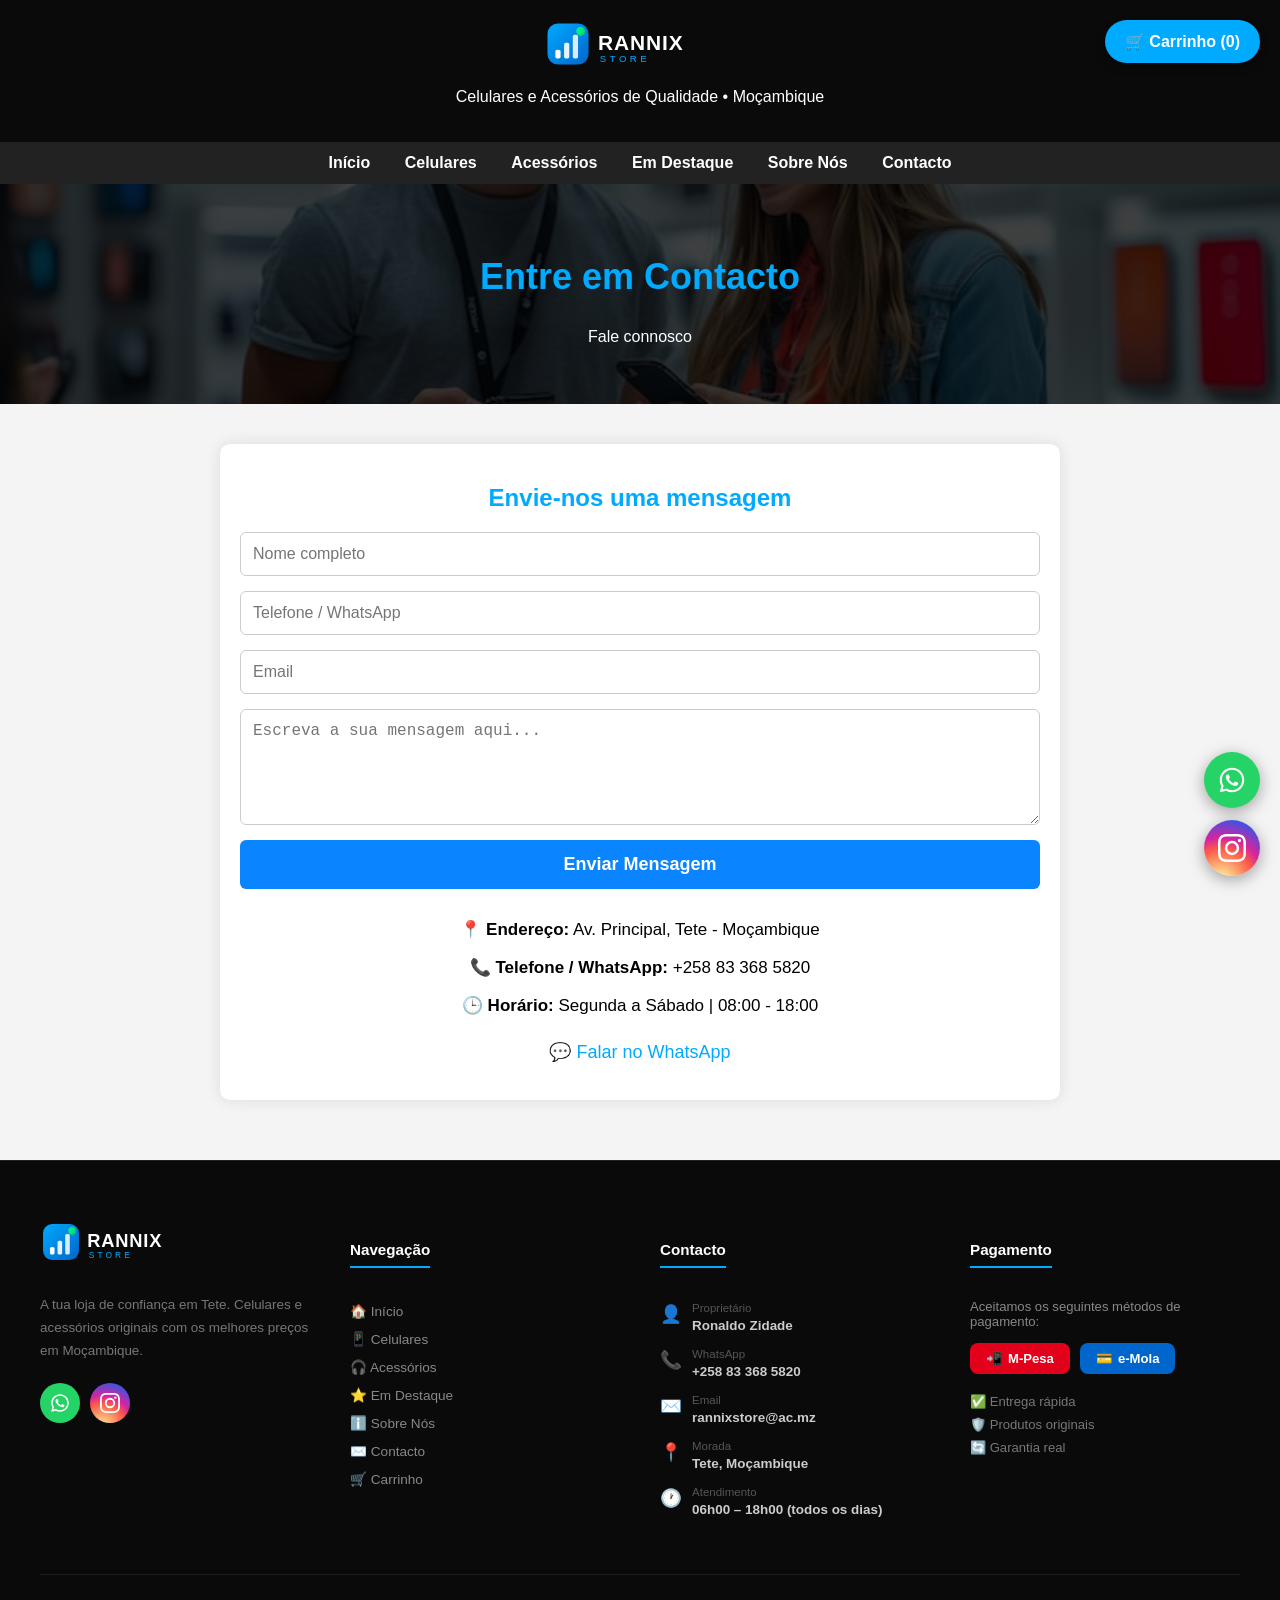
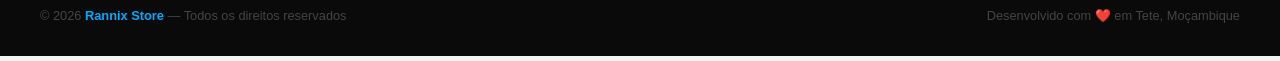
<file: contacto.html>
<!DOCTYPE html>
<html lang="pt">
<head>
    <meta charset="UTF-8">
    <meta name="viewport" content="width=device-width, initial-scale=1.0">
    <title>Contacto - Rannix Store</title>
    <style>
        body { font-family: Arial, sans-serif; margin:0; background:#f4f4f4; }
        header { background:#0a0a0a; color:white; padding:20px; text-align:center; }
        header h1 { color:#00aaff; margin:0; }
        nav { background:#222; padding:12px; text-align:center; }
        nav a { color:white; margin:15px; text-decoration:none; font-weight:bold; }
        nav a:hover { color:#00aaff; }
        
        .banner-interna {
            background: linear-gradient(rgba(0,0,0,0.75), rgba(0,0,0,0.75)), url("um-casal-jovem-comprando-telefones-com-um-vendedor-ajudando-os-em-uma-loja-de-eletronicos_166222-22668.jpg");
            background-size: cover;
            background-position: center;
            height: 220px;
            display: flex;
            align-items: center;
            justify-content: center;
            color: white;
            text-align: center;
        }
        .contacto-container {
            max-width: 800px;
            margin: 40px auto;
            padding: 20px;
            background: white;
            border-radius: 10px;
            box-shadow: 0 0 15px rgba(0,0,0,0.1);
        }
        .contacto-container h2 {
            color: #00aaff;
            text-align: center;
        }
        form {
            display: flex;
            flex-direction: column;
            gap: 15px;
        }
        input, textarea {
            padding: 12px;
            border: 1px solid #ccc;
            border-radius: 6px;
            font-size: 16px;
        }
        button {
            background: #0a84ff;
            color: white;
            border: none;
            padding: 14px;
            border-radius: 6px;
            cursor: pointer;
            font-size: 18px;
            font-weight: bold;
        }
        button:hover { background: #0066cc; }
        .info {
            margin-top: 30px;
            text-align: center;
            font-size: 17px;
        }
        .carrinho-btn {
            position: fixed;
            top: 20px;
            right: 20px;
            background: #00aaff;
            color: white;
            padding: 12px 20px;
            border-radius: 50px;
            text-decoration: none;
            font-weight: bold;
            z-index: 1000;
            box-shadow: 0 4px 10px rgba(0,0,0,0.3);
        }
    .whatsapp-float {
    position: fixed;
    bottom: 20px;
    right: 20px;
    background: #25D366;
    color: white;
    font-size: 24px;
    padding: 15px;
    border-radius: 50%;
    text-align: center;
    box-shadow: 0 4px 10px rgba(0,0,0,0.3);
    text-decoration: none;
    z-index: 1000;
    transition: 0.3s;
}

.whatsapp-float:hover {
    transform: scale(1.1);
    background: #1ebe5d;
}
    
    /* ── Botões flutuantes ── */
        .float-social {
            position: fixed;
            bottom: 24px;
            right: 20px;
            display: flex;
            flex-direction: column;
            gap: 12px;
            z-index: 9999;
        }
        .float-btn {
            width: 56px;
            height: 56px;
            border-radius: 50%;
            display: flex;
            align-items: center;
            justify-content: center;
            text-decoration: none;
            box-shadow: 0 4px 16px rgba(0,0,0,0.35);
            transition: transform .25s, box-shadow .25s;
            position: relative;
        }
        .float-btn:hover {
            transform: scale(1.12);
            box-shadow: 0 6px 22px rgba(0,0,0,0.45);
        }
        .float-whatsapp  { background: #25D366; }
        .float-instagram {
            background: radial-gradient(circle at 30% 110%,
                #fdf497 0%, #fdf497 5%,
                #fd5949 45%, #d6249f 60%,
                #285AEB 90%);
        }
        .float-btn::before {
            content: attr(data-tooltip);
            position: absolute;
            right: 66px;
            background: rgba(0,0,0,0.75);
            color: white;
            padding: 5px 10px;
            border-radius: 6px;
            font-size: 12px;
            font-weight: 600;
            white-space: nowrap;
            opacity: 0;
            pointer-events: none;
            transition: opacity .2s;
            font-family: Arial, sans-serif;
        }
        .float-btn:hover::before { opacity: 1; }
        .float-btn svg { width: 28px; height: 28px; fill: white; }

    
    /* ── RODAPÉ PROFISSIONAL ── */
        footer {
            background: #0a0a0a;
            color: #aaa;
            padding: 60px 40px 0;
            margin-top: 60px;
            border-top: 1px solid #222;
        }
        .footer-grid {
            display: flex;
            flex-wrap: wrap;
            gap: 40px;
            justify-content: space-between;
            max-width: 1200px;
            margin: 0 auto;
            padding-bottom: 40px;
            border-bottom: 1px solid #1e1e1e;
        }
        .footer-col { flex: 1; min-width: 200px; }
        .footer-desc { font-size: .84rem; line-height: 1.7; color: #777; margin-bottom: 20px; }
        .footer-heading {
            color: white;
            font-size: .95rem;
            font-weight: 700;
            margin-bottom: 18px;
            padding-bottom: 8px;
            border-bottom: 2px solid #00aaff;
            display: inline-block;
        }
        /* Links */
        .footer-links { list-style: none; padding: 0; }
        .footer-links li { margin-bottom: 10px; }
        .footer-links a {
            color: #888;
            text-decoration: none;
            font-size: .85rem;
            transition: color .2s;
        }
        .footer-links a:hover { color: #00aaff; }
        /* Info contacto */
        .footer-info { list-style: none; padding: 0; }
        .footer-info li {
            display: flex;
            align-items: flex-start;
            gap: 10px;
            margin-bottom: 14px;
        }
        .info-icon { font-size: 1.1rem; margin-top: 2px; }
        .footer-info small { color: #555; font-size: .72rem; display: block; margin-bottom: 2px; }
        .footer-info strong { color: #ccc; font-size: .84rem; }
        /* Redes sociais */
        .footer-social { display: flex; gap: 10px; }
        .social-btn {
            width: 40px; height: 40px;
            border-radius: 50%;
            display: flex; align-items: center; justify-content: center;
            text-decoration: none;
            transition: transform .25s;
        }
        .social-btn:hover { transform: scale(1.12); }
        .social-btn svg { width: 20px; height: 20px; fill: white; }
        .social-btn.whatsapp { background: #25D366; }
        .social-btn.instagram {
            background: radial-gradient(circle at 30% 110%,
                #fdf497 0%, #fd5949 45%, #d6249f 60%, #285AEB 90%);
        }
        /* Pagamento */
        .payment-badges { display: flex; gap: 10px; flex-wrap: wrap; margin-bottom: 20px; }
        .pay-badge {
            padding: 8px 16px;
            border-radius: 8px;
            font-size: .82rem;
            font-weight: 700;
            display: flex;
            align-items: center;
            gap: 6px;
        }
        .pay-badge.mpesa  { background: #e2001a; color: white; }
        .pay-badge.emola  { background: #0066cc; color: white; }
        /* Garantias */
        .footer-guarantee { display: flex; flex-direction: column; gap: 8px; }
        .guarantee-item { font-size: .82rem; color: #777; }
        /* Barra inferior */
        .footer-bottom {
            text-align: center;
            padding: 20px 0;
            font-size: .8rem;
            color: #444;
            display: flex;
            justify-content: space-between;
            flex-wrap: wrap;
            gap: 8px;
            max-width: 1200px;
            margin: 0 auto;
        }
        .footer-bottom strong { color: #00aaff; }
        @media (max-width: 600px) {
            .footer-grid { flex-direction: column; }
            .footer-bottom { justify-content: center; text-align: center; }
        }
        
    </style>
    </style>
</head>
<body>

<header>
    <a href="index.html" class="logo">
    <img src="logo.svg" alt="Rannix Store" style="height: 48px;">
</a>
    <p>Celulares e Acessórios de Qualidade • Moçambique</p>
</header>

<nav>
    <a href="index.html">Início</a>
    <a href="celulares.html">Celulares</a>
    <a href="acessorios.html">Acessórios</a>
    <a href="destaques.html">Em Destaque</a>
    <a href="sobre-nos.html">Sobre Nós</a>
    <a href="contacto.html">Contacto</a>
</nav>

<a href="carrinho.html" class="carrinho-btn">🛒 Carrinho (<span id="cart-count">0</span>)</a>

<div class="banner-interna">
    <div>
        <h2 style="font-size:36px; color:#00aaff;">Entre em Contacto</h2>
        <p>Fale connosco</p>
    </div>
</div>

<div class="contacto-container">
    <h2>Envie-nos uma mensagem</h2>
    <form onsubmit="enviarMensagem(event)">
        <input type="text" placeholder="Nome completo" required>
        <input type="tel" placeholder="Telefone / WhatsApp" required>
        <input type="email" placeholder="Email">
        <textarea rows="5" placeholder="Escreva a sua mensagem aqui..." required></textarea>
        <button type="submit">Enviar Mensagem</button>
    </form>

    <div class="info">
        <p><strong>📍 Endereço:</strong> Av. Principal, Tete - Moçambique</p>
        <p><strong>📞 Telefone / WhatsApp:</strong> +258 83 368 5820</p>
        <p><strong>🕒 Horário:</strong> Segunda a Sábado | 08:00 - 18:00</p>
        
        <p style="margin-top:25px;">
            <a href="https://wa.me/258833685820" target="_blank" style="color:#00aaff; text-decoration:none; font-size:18px;">
                💬 Falar no WhatsApp
            </a>
        </p>
    </div>
</div>
    
<!-- Botões Flutuantes WhatsApp + Instagram -->
<div class="float-social">

    <a href="https://wa.me/258833685820"
       target="_blank"
       class="float-btn float-whatsapp"
       data-tooltip="WhatsApp">
        <svg viewBox="0 0 32 32" xmlns="http://www.w3.org/2000/svg">
            <path d="M16 2C8.268 2 2 8.268 2 16c0 2.492.648 4.835 1.782 6.87L2 30l7.38-1.756A13.94 13.94 0 0016 30c7.732 0 14-6.268 14-14S23.732 2 16 2zm0 25.6a11.56 11.56 0 01-5.89-1.607l-.422-.252-4.38 1.043 1.077-4.267-.276-.437A11.564 11.564 0 014.4 16C4.4 9.59 9.59 4.4 16 4.4S27.6 9.59 27.6 16 22.41 27.6 16 27.6zm6.33-8.67c-.347-.174-2.055-1.013-2.374-1.129-.319-.116-.551-.174-.783.174-.232.347-.9 1.129-1.103 1.362-.203.232-.406.26-.753.087-.347-.174-1.465-.54-2.79-1.72-1.031-.917-1.727-2.05-1.93-2.397-.203-.347-.022-.535.152-.708.157-.156.347-.406.521-.609.173-.203.23-.347.347-.579.116-.232.058-.435-.029-.609-.087-.174-.783-1.888-1.073-2.587-.283-.68-.57-.588-.783-.599l-.667-.012c-.232 0-.609.087-.927.435-.319.347-1.218 1.19-1.218 2.903s1.247 3.368 1.42 3.6c.174.232 2.455 3.748 5.95 5.255.832.359 1.481.573 1.987.733.835.266 1.595.229 2.195.139.67-.1 2.055-.84 2.345-1.652.29-.812.29-1.508.203-1.652-.085-.145-.317-.232-.664-.406z"/>
        </svg>
    </a>

    <a href="https://instagram.com/rannixstore"
       target="_blank"
       class="float-btn float-instagram"
       data-tooltip="Instagram">
        <svg viewBox="0 0 24 24" xmlns="http://www.w3.org/2000/svg">
            <path d="M12 2.163c3.204 0 3.584.012 4.85.07 3.252.148 4.771 1.691 4.919 4.919.058 1.265.069 1.645.069 4.849 0 3.205-.012 3.584-.069 4.849-.149 3.225-1.664 4.771-4.919 4.919-1.266.058-1.644.07-4.85.07-3.204 0-3.584-.012-4.849-.07-3.26-.149-4.771-1.699-4.919-4.92-.058-1.265-.07-1.644-.07-4.849 0-3.204.013-3.583.07-4.849.149-3.227 1.664-4.771 4.919-4.919 1.266-.057 1.645-.069 4.849-.069zM12 0C8.741 0 8.333.014 7.053.072 2.695.272.273 2.69.073 7.052.014 8.333 0 8.741 0 12c0 3.259.014 3.668.072 4.948.2 4.358 2.618 6.78 6.98 6.98C8.333 23.986 8.741 24 12 24c3.259 0 3.668-.014 4.948-.072 4.354-.2 6.782-2.618 6.979-6.98.059-1.28.073-1.689.073-4.948 0-3.259-.014-3.667-.072-4.947-.196-4.354-2.617-6.78-6.979-6.98C15.668.014 15.259 0 12 0zm0 5.838a6.162 6.162 0 100 12.324 6.162 6.162 0 000-12.324zM12 16a4 4 0 110-8 4 4 0 010 8zm6.406-11.845a1.44 1.44 0 100 2.881 1.44 1.44 0 000-2.881z"/>
        </svg>
    </a>

</div>

<!-- RODAPÉ PROFISSIONAL -->
<footer>
    <div class="footer-grid">

        <!-- Coluna 1: Marca -->
        <div class="footer-col">
            <img src="logo.svg" alt="Rannix Store" style="height:42px; margin-bottom:14px;">
            <p class="footer-desc">A tua loja de confiança em Tete. Celulares e acessórios originais com os melhores preços em Moçambique.</p>
            <div class="footer-social">
                <a href="https://wa.me/258833685820" target="_blank" class="social-btn whatsapp">
                    <svg viewBox="0 0 32 32"><path d="M16 2C8.268 2 2 8.268 2 16c0 2.492.648 4.835 1.782 6.87L2 30l7.38-1.756A13.94 13.94 0 0016 30c7.732 0 14-6.268 14-14S23.732 2 16 2zm0 25.6a11.56 11.56 0 01-5.89-1.607l-.422-.252-4.38 1.043 1.077-4.267-.276-.437A11.564 11.564 0 014.4 16C4.4 9.59 9.59 4.4 16 4.4S27.6 9.59 27.6 16 22.41 27.6 16 27.6zm6.33-8.67c-.347-.174-2.055-1.013-2.374-1.129-.319-.116-.551-.174-.783.174-.232.347-.9 1.129-1.103 1.362-.203.232-.406.26-.753.087-.347-.174-1.465-.54-2.79-1.72-1.031-.917-1.727-2.05-1.93-2.397-.203-.347-.022-.535.152-.708.157-.156.347-.406.521-.609.173-.203.23-.347.347-.579.116-.232.058-.435-.029-.609-.087-.174-.783-1.888-1.073-2.587-.283-.68-.57-.588-.783-.599l-.667-.012c-.232 0-.609.087-.927.435-.319.347-1.218 1.19-1.218 2.903s1.247 3.368 1.42 3.6c.174.232 2.455 3.748 5.95 5.255.832.359 1.481.573 1.987.733.835.266 1.595.229 2.195.139.67-.1 2.055-.84 2.345-1.652.29-.812.29-1.508.203-1.652-.085-.145-.317-.232-.664-.406z"/></svg>
                </a>
                <a href="https://instagram.com/rannixstore" target="_blank" class="social-btn instagram">
                    <svg viewBox="0 0 24 24"><path d="M12 2.163c3.204 0 3.584.012 4.85.07 3.252.148 4.771 1.691 4.919 4.919.058 1.265.069 1.645.069 4.849 0 3.205-.012 3.584-.069 4.849-.149 3.225-1.664 4.771-4.919 4.919-1.266.058-1.644.07-4.85.07-3.204 0-3.584-.012-4.849-.07-3.26-.149-4.771-1.699-4.919-4.92-.058-1.265-.07-1.644-.07-4.849 0-3.204.013-3.583.07-4.849.149-3.227 1.664-4.771 4.919-4.919 1.266-.057 1.645-.069 4.849-.069zM12 0C8.741 0 8.333.014 7.053.072 2.695.272.273 2.69.073 7.052.014 8.333 0 8.741 0 12c0 3.259.014 3.668.072 4.948.2 4.358 2.618 6.78 6.98 6.98C8.333 23.986 8.741 24 12 24c3.259 0 3.668-.014 4.948-.072 4.354-.2 6.782-2.618 6.979-6.98.059-1.28.073-1.689.073-4.948 0-3.259-.014-3.667-.072-4.947-.196-4.354-2.617-6.78-6.979-6.98C15.668.014 15.259 0 12 0zm0 5.838a6.162 6.162 0 100 12.324 6.162 6.162 0 000-12.324zM12 16a4 4 0 110-8 4 4 0 010 8zm6.406-11.845a1.44 1.44 0 100 2.881 1.44 1.44 0 000-2.881z"/></svg>
                </a>
            </div>
        </div>

        <!-- Coluna 2: Links -->
        <div class="footer-col">
            <h4 class="footer-heading">Navegação</h4>
            <ul class="footer-links">
                <li><a href="index.html">🏠 Início</a></li>
                <li><a href="celulares.html">📱 Celulares</a></li>
                <li><a href="acessorios.html">🎧 Acessórios</a></li>
                <li><a href="destaques.html">⭐ Em Destaque</a></li>
                <li><a href="sobre-nos.html">ℹ️ Sobre Nós</a></li>
                <li><a href="contacto.html">✉️ Contacto</a></li>
                <li><a href="carrinho.html">🛒 Carrinho</a></li>
            </ul>
        </div>

        <!-- Coluna 3: Contacto -->
        <div class="footer-col">
            <h4 class="footer-heading">Contacto</h4>
            <ul class="footer-info">
                <li>
                    <span class="info-icon">👤</span>
                    <div>
                        <small>Proprietário</small>
                        <strong>Ronaldo Zidade</strong>
                    </div>
                </li>
                <li>
                    <span class="info-icon">📞</span>
                    <div>
                        <small>WhatsApp</small>
                        <strong>+258 83 368 5820</strong>
                    </div>
                </li>
                <li>
                    <span class="info-icon">✉️</span>
                    <div>
                        <small>Email</small>
                        <strong>rannixstore@ac.mz</strong>
                    </div>
                </li>
                <li>
                    <span class="info-icon">📍</span>
                    <div>
                        <small>Morada</small>
                        <strong>Tete, Moçambique</strong>
                    </div>
                </li>
                <li>
                    <span class="info-icon">🕐</span>
                    <div>
                        <small>Atendimento</small>
                        <strong>06h00 – 18h00 (todos os dias)</strong>
                    </div>
                </li>
            </ul>
        </div>

        <!-- Coluna 4: Pagamento -->
        <div class="footer-col">
            <h4 class="footer-heading">Pagamento</h4>
            <p style="color:#888; font-size:.82rem; margin-bottom:14px;">Aceitamos os seguintes métodos de pagamento:</p>
            <div class="payment-badges">
                <div class="pay-badge mpesa">
                    <span>📲</span> M-Pesa
                </div>
                <div class="pay-badge emola">
                    <span>💳</span> e-Mola
                </div>
            </div>
            <div class="footer-guarantee">
                <div class="guarantee-item">✅ Entrega rápida</div>
                <div class="guarantee-item">🛡️ Produtos originais</div>
                <div class="guarantee-item">🔄 Garantia real</div>
            </div>
        </div>

    </div>

    <!-- Barra inferior -->
    <div class="footer-bottom">
        <p>© 2026 <strong>Rannix Store</strong> — Todos os direitos reservados</p>
        <p>Desenvolvido com ❤️ em Tete, Moçambique</p>
    </div>
</footer>

<script>
    function enviarMensagem(e) {
        e.preventDefault();
        alert("✅ Mensagem enviada com sucesso!\nA Rannix Store entrará em contacto em breve.");
        e.target.reset();
    }

    function updateCartCount() {
        let cart = JSON.parse(localStorage.getItem('cart')) || [];
        document.getElementById('cart-count').textContent = cart.length;
    }
    window.onload = updateCartCount;
</script>
</body>
</html>
</file>
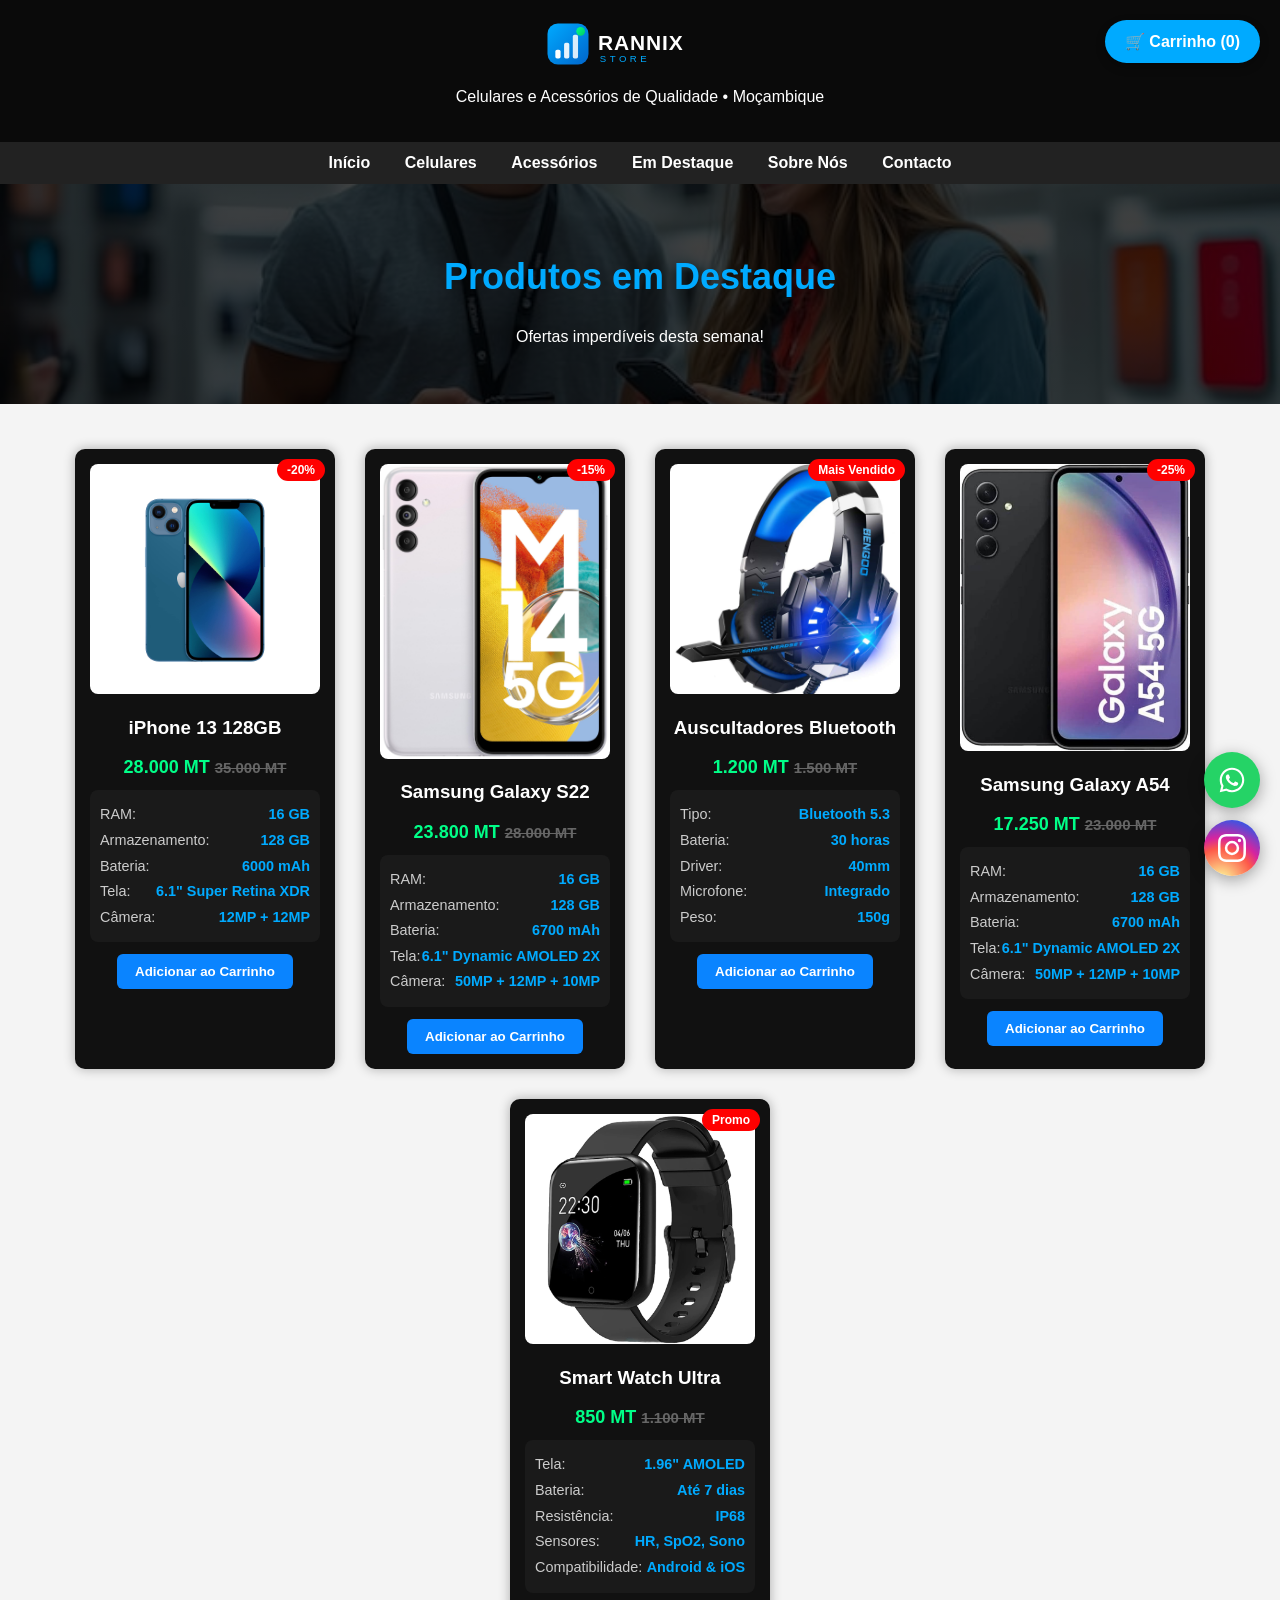
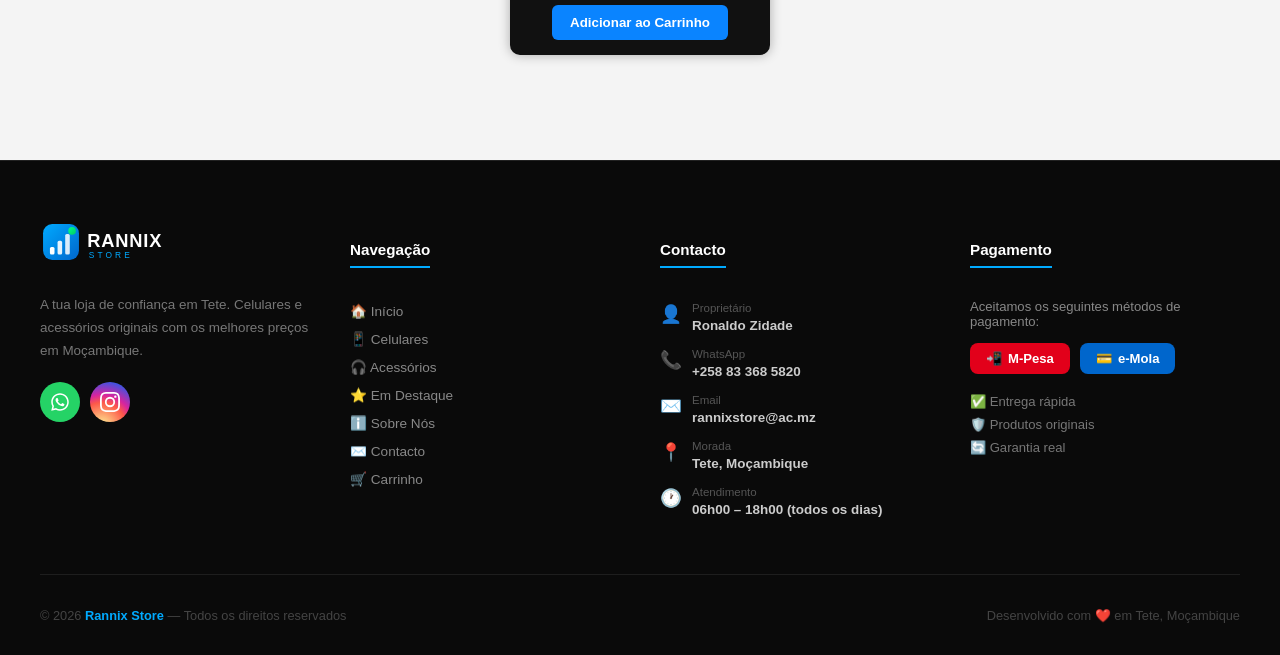
<file: destaques.html>
<!DOCTYPE html>
<html lang="pt">
<head>
    <meta charset="UTF-8">
    <meta name="viewport" content="width=device-width, initial-scale=1.0">
    <title>Em Destaque - Rannix Store</title>
    <style>
        body { font-family: Arial, sans-serif; margin:0; background:#f4f4f4; }
        header { background:#0a0a0a; color:white; padding:20px; text-align:center; }
        header h1 { color:#00aaff; margin:0; }
        nav { background:#222; padding:12px; text-align:center; }
        nav a { color:white; margin:15px; text-decoration:none; font-weight:bold; }
        nav a:hover { color:#00aaff; }
        
        .banner-interna {
            background: linear-gradient(rgba(0,0,0,0.75), rgba(0,0,0,0.75)), url(um-casal-jovem-comprando-telefones-com-um-vendedor-ajudando-os-em-uma-loja-de-eletronicos_166222-22668.jpg);
            background-size: cover;
            background-position: center;
            height: 220px;
            display: flex;
            align-items: center;
            justify-content: center;
            color: white;
            text-align: center;
        }
        .produto {
            background: #111;
            width: 230px;
            margin: 15px;
            padding: 15px;
            border-radius: 10px;
            box-shadow: 0 0 12px rgba(0,0,0,0.3);
            text-align: center;
            position: relative;
        }
        .produto h3 { color: white; }
        .produto img { width: 100%; border-radius: 8px; }
        .preco { color: #00ff88; font-size: 18px; font-weight: bold; margin: 8px 0; }
        .destaque-tag {
            position: absolute;
            top: 10px;
            right: 10px;
            background: #ff0000;
            color: white;
            padding: 4px 10px;
            border-radius: 20px;
            font-size: 12px;
            font-weight: bold;
        }
        .specs {
            text-align: left;
            font-size: 0.9rem;
            background: #1a1a1a;
            padding: 10px;
            border-radius: 8px;
            margin: 12px 0;
            line-height: 1.5;
        }
        .specs p span { color: #cccccc; }
        .specs p {
            margin: 4px 0;
            display: flex;
            justify-content: space-between;
        }
        .specs strong { color: #00aaff; }
        button {
            background: #0a84ff;
            color: white;
            border: none;
            padding: 10px 18px;
            border-radius: 6px;
            cursor: pointer;
            font-weight: bold;
        }
        button:hover { background: #0066cc; }
        .carrinho-btn {
            position: fixed;
            top: 20px;
            right: 20px;
            background: #00aaff;
            color: white;
            padding: 12px 20px;
            border-radius: 50px;
            text-decoration: none;
            font-weight: bold;
            z-index: 1000;
            box-shadow: 0 4px 10px rgba(0,0,0,0.3);
        }

        /* ── Botões flutuantes ── */
        .float-social {
            position: fixed;
            bottom: 24px;
            right: 20px;
            display: flex;
            flex-direction: column;
            gap: 12px;
            z-index: 9999;
        }
        .float-btn {
            width: 56px;
            height: 56px;
            border-radius: 50%;
            display: flex;
            align-items: center;
            justify-content: center;
            text-decoration: none;
            box-shadow: 0 4px 16px rgba(0,0,0,0.35);
            transition: transform .25s, box-shadow .25s;
            position: relative;
        }
        .float-btn:hover {
            transform: scale(1.12);
            box-shadow: 0 6px 22px rgba(0,0,0,0.45);
        }
        .float-whatsapp  { background: #25D366; }
        .float-instagram {
            background: radial-gradient(circle at 30% 110%,
                #fdf497 0%, #fdf497 5%,
                #fd5949 45%, #d6249f 60%,
                #285AEB 90%);
        }
        .float-btn::before {
            content: attr(data-tooltip);
            position: absolute;
            right: 66px;
            background: rgba(0,0,0,0.75);
            color: white;
            padding: 5px 10px;
            border-radius: 6px;
            font-size: 12px;
            font-weight: 600;
            white-space: nowrap;
            opacity: 0;
            pointer-events: none;
            transition: opacity .2s;
            font-family: Arial, sans-serif;
        }
        .float-btn:hover::before { opacity: 1; }
        .float-btn svg { width: 28px; height: 28px; fill: white; }

        
            /* ── RODAPÉ PROFISSIONAL ── */
        footer {
            background: #0a0a0a;
            color: #aaa;
            padding: 60px 40px 0;
            margin-top: 60px;
            border-top: 1px solid #222;
        }
        .footer-grid {
            display: flex;
            flex-wrap: wrap;
            gap: 40px;
            justify-content: space-between;
            max-width: 1200px;
            margin: 0 auto;
            padding-bottom: 40px;
            border-bottom: 1px solid #1e1e1e;
        }
        .footer-col { flex: 1; min-width: 200px; }
        .footer-desc { font-size: .84rem; line-height: 1.7; color: #777; margin-bottom: 20px; }
        .footer-heading {
            color: white;
            font-size: .95rem;
            font-weight: 700;
            margin-bottom: 18px;
            padding-bottom: 8px;
            border-bottom: 2px solid #00aaff;
            display: inline-block;
        }
        /* Links */
        .footer-links { list-style: none; padding: 0; }
        .footer-links li { margin-bottom: 10px; }
        .footer-links a {
            color: #888;
            text-decoration: none;
            font-size: .85rem;
            transition: color .2s;
        }
        .footer-links a:hover { color: #00aaff; }
        /* Info contacto */
        .footer-info { list-style: none; padding: 0; }
        .footer-info li {
            display: flex;
            align-items: flex-start;
            gap: 10px;
            margin-bottom: 14px;
        }
        .info-icon { font-size: 1.1rem; margin-top: 2px; }
        .footer-info small { color: #555; font-size: .72rem; display: block; margin-bottom: 2px; }
        .footer-info strong { color: #ccc; font-size: .84rem; }
        /* Redes sociais */
        .footer-social { display: flex; gap: 10px; }
        .social-btn {
            width: 40px; height: 40px;
            border-radius: 50%;
            display: flex; align-items: center; justify-content: center;
            text-decoration: none;
            transition: transform .25s;
        }
        .social-btn:hover { transform: scale(1.12); }
        .social-btn svg { width: 20px; height: 20px; fill: white; }
        .social-btn.whatsapp { background: #25D366; }
        .social-btn.instagram {
            background: radial-gradient(circle at 30% 110%,
                #fdf497 0%, #fd5949 45%, #d6249f 60%, #285AEB 90%);
        }
        /* Pagamento */
        .payment-badges { display: flex; gap: 10px; flex-wrap: wrap; margin-bottom: 20px; }
        .pay-badge {
            padding: 8px 16px;
            border-radius: 8px;
            font-size: .82rem;
            font-weight: 700;
            display: flex;
            align-items: center;
            gap: 6px;
        }
        .pay-badge.mpesa  { background: #e2001a; color: white; }
        .pay-badge.emola  { background: #0066cc; color: white; }
        /* Garantias */
        .footer-guarantee { display: flex; flex-direction: column; gap: 8px; }
        .guarantee-item { font-size: .82rem; color: #777; }
        /* Barra inferior */
        .footer-bottom {
            text-align: center;
            padding: 20px 0;
            font-size: .8rem;
            color: #444;
            display: flex;
            justify-content: space-between;
            flex-wrap: wrap;
            gap: 8px;
            max-width: 1200px;
            margin: 0 auto;
        }
        .footer-bottom strong { color: #00aaff; }
        @media (max-width: 600px) {
            .footer-grid { flex-direction: column; }
            .footer-bottom { justify-content: center; text-align: center; }
        }
    </style>
</head>
<body>

<header>
    <a href="index.html" class="logo">
        <img src="logo.svg" alt="Rannix Store" style="height: 48px;">
    </a>
    <p>Celulares e Acessórios de Qualidade • Moçambique</p>
</header>

<nav>
    <a href="index.html">Início</a>
    <a href="celulares.html">Celulares</a>
    <a href="acessorios.html">Acessórios</a>
    <a href="destaques.html">Em Destaque</a>
    <a href="sobre-nos.html">Sobre Nós</a>
    <a href="contacto.html">Contacto</a>
</nav>

<a href="carrinho.html" class="carrinho-btn">🛒 Carrinho (<span id="cart-count">0</span>)</a>

<div class="banner-interna">
    <div>
        <h2 style="font-size:36px; color:#00aaff;">Produtos em Destaque</h2>
        <p>Ofertas imperdíveis desta semana!</p>
    </div>
</div>

<section style="display:flex; justify-content:center; flex-wrap:wrap; padding:30px 10px;">
    
    <div class="produto">
        <span class="destaque-tag">-20%</span>
        <img src="71xb2xkN5qL.jpg" alt="iPhone 13">
        <h3>iPhone 13 128GB</h3>
        <p class="preco">28.000 MT <small style="text-decoration:line-through; color:#666;">35.000 MT</small></p>
        <div class="specs">
            <p><span>RAM:</span> <strong>16 GB</strong></p>
            <p><span>Armazenamento:</span> <strong>128 GB</strong></p>
            <p><span>Bateria:</span> <strong>6000 mAh</strong></p>
            <p><span>Tela:</span> <strong>6.1" Super Retina XDR</strong></p>
            <p><span>Câmera:</span> <strong>12MP + 12MP</strong></p>
        </div>
        <button onclick="addToCart(12, 'iPhone 13 128GB (Destaque)', 28000)">Adicionar ao Carrinho</button>
    </div>

    <div class="produto">
        <span class="destaque-tag">-15%</span>
        <img src="81ZSn2rk9WL.jpg" alt="Samsung S22">
        <h3>Samsung Galaxy S22</h3>
        <p class="preco">23.800 MT <small style="text-decoration:line-through; color:#666;">28.000 MT</small></p>
        <div class="specs">
            <p><span>RAM:</span> <strong>16 GB</strong></p>
            <p><span>Armazenamento:</span> <strong>128 GB</strong></p>
            <p><span>Bateria:</span> <strong>6700 mAh</strong></p>
            <p><span>Tela:</span> <strong>6.1" Dynamic AMOLED 2X</strong></p>
            <p><span>Câmera:</span> <strong>50MP + 12MP + 10MP</strong></p>
        </div>
        <button onclick="addToCart(13, 'Samsung Galaxy S22 (Destaque)', 23800)">Adicionar ao Carrinho</button>
    </div>

    <div class="produto">
        <span class="destaque-tag">Mais Vendido</span>
        <img src="61CGHv6kmWL.jpg" alt="Auscultadores">
        <h3>Auscultadores Bluetooth</h3>
        <p class="preco">1.200 MT <small style="text-decoration:line-through; color:#666;">1.500 MT</small></p>
        
       <div class="specs">
            <p><span>Tipo:</span> <strong>Bluetooth 5.3</strong></p>
            <p><span>Bateria:</span> <strong>30 horas</strong></p>
            <p><span>Driver:</span> <strong>40mm</strong></p>
            <p><span>Microfone:</span> <strong>Integrado</strong></p>
            <p><span>Peso:</span> <strong>150g</strong></p>
        </div> 
        
        <button onclick="addToCart(14, 'Auscultadores Bluetooth (Destaque)', 1200)">Adicionar ao Carrinho</button>
    </div>

    <div class="produto">
        <span class="destaque-tag">-25%</span>
        <img src="51TwMrTOQkL._AC_UF1000,1000_QL80_.jpg" alt="Samsung A54">
        <h3>Samsung Galaxy A54</h3>
        <p class="preco">17.250 MT <small style="text-decoration:line-through; color:#666;">23.000 MT</small></p>
        <div class="specs">
            <p><span>RAM:</span> <strong>16 GB</strong></p>
            <p><span>Armazenamento:</span> <strong>128 GB</strong></p>
            <p><span>Bateria:</span> <strong>6700 mAh</strong></p>
            <p><span>Tela:</span> <strong>6.1" Dynamic AMOLED 2X</strong></p>
            <p><span>Câmera:</span> <strong>50MP + 12MP + 10MP</strong></p>
        </div>
        <button onclick="addToCart(15, 'Samsung Galaxy A54 (Destaque)', 17250)">Adicionar ao Carrinho</button>
    </div>

    <div class="produto">
        <span class="destaque-tag">Promo</span>
        <img src="61ZjlBOp+rL.jpg" alt="Smartwatch">
        <h3>Smart Watch Ultra</h3>
        <p class="preco">850 MT <small style="text-decoration:line-through; color:#666;">1.100 MT</small></p>
        
        <div class="specs">
            <p><span>Tela:</span> <strong>1.96" AMOLED</strong></p>
            <p><span>Bateria:</span> <strong>Até 7 dias</strong></p>
            <p><span>Resistência:</span> <strong>IP68</strong></p>
            <p><span>Sensores:</span> <strong>HR, SpO2, Sono</strong></p>
            <p><span>Compatibilidade:</span> <strong>Android & iOS</strong></p>
        </div>
        
        <button onclick="addToCart(16, 'Smart Watch Ultra (Destaque)', 850)">Adicionar ao Carrinho</button>
    </div>

</section>

<!-- Botões Flutuantes WhatsApp + Instagram -->
<div class="float-social">

    <a href="https://wa.me/258833685820"
       target="_blank"
       class="float-btn float-whatsapp"
       data-tooltip="WhatsApp">
        <svg viewBox="0 0 32 32" xmlns="http://www.w3.org/2000/svg">
            <path d="M16 2C8.268 2 2 8.268 2 16c0 2.492.648 4.835 1.782 6.87L2 30l7.38-1.756A13.94 13.94 0 0016 30c7.732 0 14-6.268 14-14S23.732 2 16 2zm0 25.6a11.56 11.56 0 01-5.89-1.607l-.422-.252-4.38 1.043 1.077-4.267-.276-.437A11.564 11.564 0 014.4 16C4.4 9.59 9.59 4.4 16 4.4S27.6 9.59 27.6 16 22.41 27.6 16 27.6zm6.33-8.67c-.347-.174-2.055-1.013-2.374-1.129-.319-.116-.551-.174-.783.174-.232.347-.9 1.129-1.103 1.362-.203.232-.406.26-.753.087-.347-.174-1.465-.54-2.79-1.72-1.031-.917-1.727-2.05-1.93-2.397-.203-.347-.022-.535.152-.708.157-.156.347-.406.521-.609.173-.203.23-.347.347-.579.116-.232.058-.435-.029-.609-.087-.174-.783-1.888-1.073-2.587-.283-.68-.57-.588-.783-.599l-.667-.012c-.232 0-.609.087-.927.435-.319.347-1.218 1.19-1.218 2.903s1.247 3.368 1.42 3.6c.174.232 2.455 3.748 5.95 5.255.832.359 1.481.573 1.987.733.835.266 1.595.229 2.195.139.67-.1 2.055-.84 2.345-1.652.29-.812.29-1.508.203-1.652-.085-.145-.317-.232-.664-.406z"/>
        </svg>
    </a>

    <a href="https://instagram.com/rannixstore"
       target="_blank"
       class="float-btn float-instagram"
       data-tooltip="Instagram">
        <svg viewBox="0 0 24 24" xmlns="http://www.w3.org/2000/svg">
            <path d="M12 2.163c3.204 0 3.584.012 4.85.07 3.252.148 4.771 1.691 4.919 4.919.058 1.265.069 1.645.069 4.849 0 3.205-.012 3.584-.069 4.849-.149 3.225-1.664 4.771-4.919 4.919-1.266.058-1.644.07-4.85.07-3.204 0-3.584-.012-4.849-.07-3.26-.149-4.771-1.699-4.919-4.92-.058-1.265-.07-1.644-.07-4.849 0-3.204.013-3.583.07-4.849.149-3.227 1.664-4.771 4.919-4.919 1.266-.057 1.645-.069 4.849-.069zM12 0C8.741 0 8.333.014 7.053.072 2.695.272.273 2.69.073 7.052.014 8.333 0 8.741 0 12c0 3.259.014 3.668.072 4.948.2 4.358 2.618 6.78 6.98 6.98C8.333 23.986 8.741 24 12 24c3.259 0 3.668-.014 4.948-.072 4.354-.2 6.782-2.618 6.979-6.98.059-1.28.073-1.689.073-4.948 0-3.259-.014-3.667-.072-4.947-.196-4.354-2.617-6.78-6.979-6.98C15.668.014 15.259 0 12 0zm0 5.838a6.162 6.162 0 100 12.324 6.162 6.162 0 000-12.324zM12 16a4 4 0 110-8 4 4 0 010 8zm6.406-11.845a1.44 1.44 0 100 2.881 1.44 1.44 0 000-2.881z"/>
        </svg>
    </a>

</div>

<!-- RODAPÉ PROFISSIONAL -->
<footer>
    <div class="footer-grid">

        <!-- Coluna 1: Marca -->
        <div class="footer-col">
            <img src="logo.svg" alt="Rannix Store" style="height:42px; margin-bottom:14px;">
            <p class="footer-desc">A tua loja de confiança em Tete. Celulares e acessórios originais com os melhores preços em Moçambique.</p>
            <div class="footer-social">
                <a href="https://wa.me/258833685820" target="_blank" class="social-btn whatsapp">
                    <svg viewBox="0 0 32 32"><path d="M16 2C8.268 2 2 8.268 2 16c0 2.492.648 4.835 1.782 6.87L2 30l7.38-1.756A13.94 13.94 0 0016 30c7.732 0 14-6.268 14-14S23.732 2 16 2zm0 25.6a11.56 11.56 0 01-5.89-1.607l-.422-.252-4.38 1.043 1.077-4.267-.276-.437A11.564 11.564 0 014.4 16C4.4 9.59 9.59 4.4 16 4.4S27.6 9.59 27.6 16 22.41 27.6 16 27.6zm6.33-8.67c-.347-.174-2.055-1.013-2.374-1.129-.319-.116-.551-.174-.783.174-.232.347-.9 1.129-1.103 1.362-.203.232-.406.26-.753.087-.347-.174-1.465-.54-2.79-1.72-1.031-.917-1.727-2.05-1.93-2.397-.203-.347-.022-.535.152-.708.157-.156.347-.406.521-.609.173-.203.23-.347.347-.579.116-.232.058-.435-.029-.609-.087-.174-.783-1.888-1.073-2.587-.283-.68-.57-.588-.783-.599l-.667-.012c-.232 0-.609.087-.927.435-.319.347-1.218 1.19-1.218 2.903s1.247 3.368 1.42 3.6c.174.232 2.455 3.748 5.95 5.255.832.359 1.481.573 1.987.733.835.266 1.595.229 2.195.139.67-.1 2.055-.84 2.345-1.652.29-.812.29-1.508.203-1.652-.085-.145-.317-.232-.664-.406z"/></svg>
                </a>
                <a href="https://instagram.com/rannixstore" target="_blank" class="social-btn instagram">
                    <svg viewBox="0 0 24 24"><path d="M12 2.163c3.204 0 3.584.012 4.85.07 3.252.148 4.771 1.691 4.919 4.919.058 1.265.069 1.645.069 4.849 0 3.205-.012 3.584-.069 4.849-.149 3.225-1.664 4.771-4.919 4.919-1.266.058-1.644.07-4.85.07-3.204 0-3.584-.012-4.849-.07-3.26-.149-4.771-1.699-4.919-4.92-.058-1.265-.07-1.644-.07-4.849 0-3.204.013-3.583.07-4.849.149-3.227 1.664-4.771 4.919-4.919 1.266-.057 1.645-.069 4.849-.069zM12 0C8.741 0 8.333.014 7.053.072 2.695.272.273 2.69.073 7.052.014 8.333 0 8.741 0 12c0 3.259.014 3.668.072 4.948.2 4.358 2.618 6.78 6.98 6.98C8.333 23.986 8.741 24 12 24c3.259 0 3.668-.014 4.948-.072 4.354-.2 6.782-2.618 6.979-6.98.059-1.28.073-1.689.073-4.948 0-3.259-.014-3.667-.072-4.947-.196-4.354-2.617-6.78-6.979-6.98C15.668.014 15.259 0 12 0zm0 5.838a6.162 6.162 0 100 12.324 6.162 6.162 0 000-12.324zM12 16a4 4 0 110-8 4 4 0 010 8zm6.406-11.845a1.44 1.44 0 100 2.881 1.44 1.44 0 000-2.881z"/></svg>
                </a>
            </div>
        </div>

        <!-- Coluna 2: Links -->
        <div class="footer-col">
            <h4 class="footer-heading">Navegação</h4>
            <ul class="footer-links">
                <li><a href="index.html">🏠 Início</a></li>
                <li><a href="celulares.html">📱 Celulares</a></li>
                <li><a href="acessorios.html">🎧 Acessórios</a></li>
                <li><a href="destaques.html">⭐ Em Destaque</a></li>
                <li><a href="sobre-nos.html">ℹ️ Sobre Nós</a></li>
                <li><a href="contacto.html">✉️ Contacto</a></li>
                <li><a href="carrinho.html">🛒 Carrinho</a></li>
            </ul>
        </div>

        <!-- Coluna 3: Contacto -->
        <div class="footer-col">
            <h4 class="footer-heading">Contacto</h4>
            <ul class="footer-info">
                <li>
                    <span class="info-icon">👤</span>
                    <div>
                        <small>Proprietário</small>
                        <strong>Ronaldo Zidade</strong>
                    </div>
                </li>
                <li>
                    <span class="info-icon">📞</span>
                    <div>
                        <small>WhatsApp</small>
                        <strong>+258 83 368 5820</strong>
                    </div>
                </li>
                <li>
                    <span class="info-icon">✉️</span>
                    <div>
                        <small>Email</small>
                        <strong>rannixstore@ac.mz</strong>
                    </div>
                </li>
                <li>
                    <span class="info-icon">📍</span>
                    <div>
                        <small>Morada</small>
                        <strong>Tete, Moçambique</strong>
                    </div>
                </li>
                <li>
                    <span class="info-icon">🕐</span>
                    <div>
                        <small>Atendimento</small>
                        <strong>06h00 – 18h00 (todos os dias)</strong>
                    </div>
                </li>
            </ul>
        </div>

        <!-- Coluna 4: Pagamento -->
        <div class="footer-col">
            <h4 class="footer-heading">Pagamento</h4>
            <p style="color:#888; font-size:.82rem; margin-bottom:14px;">Aceitamos os seguintes métodos de pagamento:</p>
            <div class="payment-badges">
                <div class="pay-badge mpesa">
                    <span>📲</span> M-Pesa
                </div>
                <div class="pay-badge emola">
                    <span>💳</span> e-Mola
                </div>
            </div>
            <div class="footer-guarantee">
                <div class="guarantee-item">✅ Entrega rápida</div>
                <div class="guarantee-item">🛡️ Produtos originais</div>
                <div class="guarantee-item">🔄 Garantia real</div>
            </div>
        </div>

    </div>

    <!-- Barra inferior -->
    <div class="footer-bottom">
        <p>© 2026 <strong>Rannix Store</strong> — Todos os direitos reservados</p>
        <p>Desenvolvido com ❤️ em Tete, Moçambique</p>
    </div>
</footer>

<script>
    function addToCart(id, nome, preco) {
        let cart = JSON.parse(localStorage.getItem('cart')) || [];
        cart.push({id, nome, preco});
        localStorage.setItem('cart', JSON.stringify(cart));
        alert(nome + " adicionado ao carrinho!");
        updateCartCount();
    }

    function updateCartCount() {
        let cart = JSON.parse(localStorage.getItem('cart')) || [];
        document.getElementById('cart-count').textContent = cart.length;
    }

    window.onload = updateCartCount;
</script>
</body>
</html>
</file>
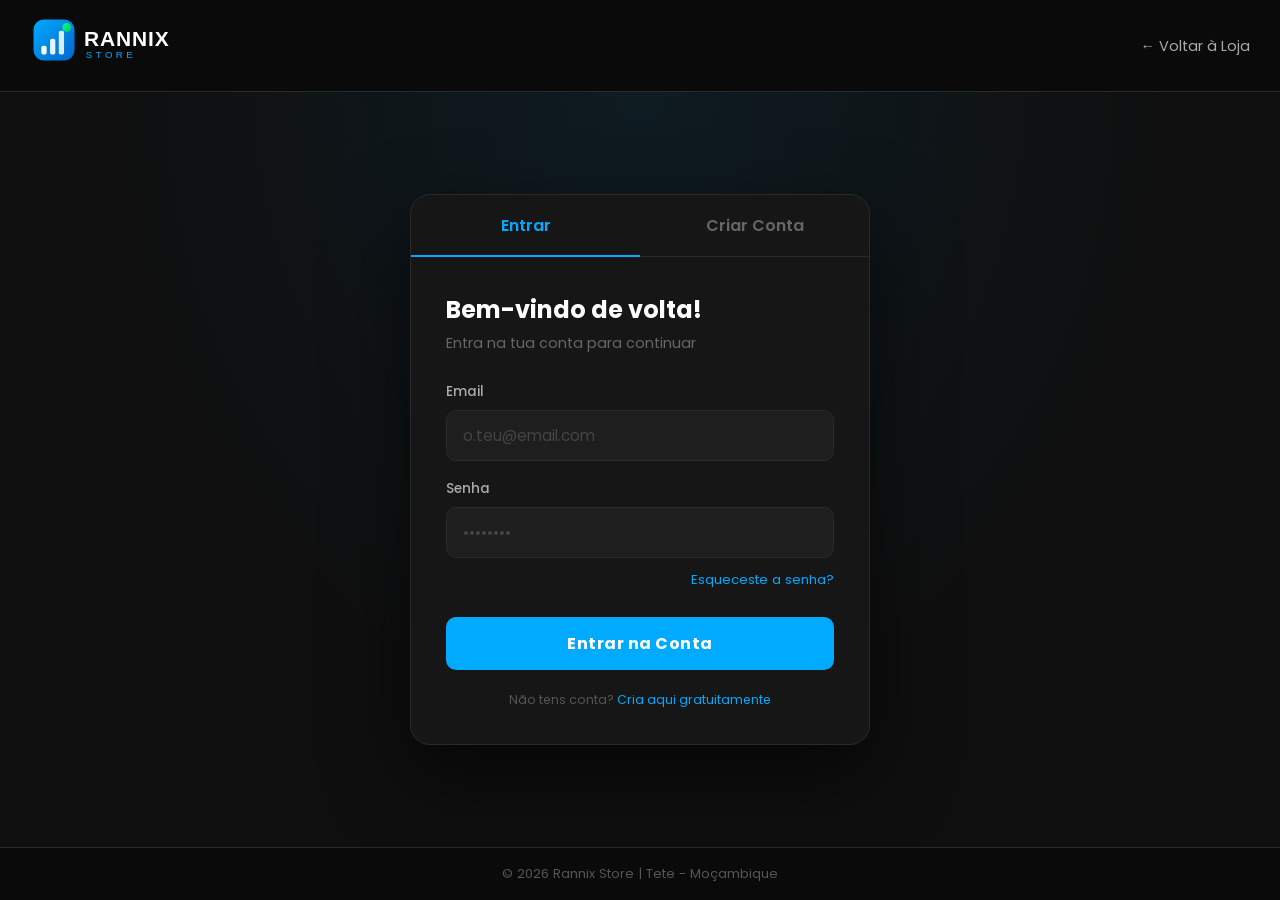
<file: login.html>
<!DOCTYPE html>
<html lang="pt">
<head>
    <meta charset="UTF-8">
    <meta name="viewport" content="width=device-width, initial-scale=1.0">
    <title>Login / Cadastro - Rannix Store</title>
    <link href="https://fonts.googleapis.com/css2?family=Poppins:wght@300;400;500;600;700&display=swap" rel="stylesheet">
    <style>
        :root {
            --primary: #00aaff;
            --dark: #0f0f0f;
            --accent: #00ff88;
            --card-bg: #161616;
            --input-bg: #1e1e1e;
            --border: #2a2a2a;
        }

        * { margin: 0; padding: 0; box-sizing: border-box; }

        body {
            font-family: 'Poppins', sans-serif;
            background: var(--dark);
            min-height: 100vh;
            display: flex;
            flex-direction: column;
        }

        /* ===== HEADER ===== */
        header {
            background: #0a0a0a;
            padding: 16px 30px;
            display: flex;
            align-items: center;
            justify-content: space-between;
            border-bottom: 1px solid var(--border);
        }
        header .logo {
            color: var(--primary);
            font-size: 1.6rem;
            font-weight: 700;
            text-decoration: none;
        }
        header .logo span { color: white; }
        header nav a {
            color: #aaa;
            text-decoration: none;
            margin-left: 20px;
            font-size: 0.9rem;
            transition: color 0.3s;
        }
        header nav a:hover { color: var(--primary); }

        /* ===== MAIN CONTAINER ===== */
        .page-wrapper {
            flex: 1;
            display: flex;
            align-items: center;
            justify-content: center;
            padding: 40px 20px;
            background: radial-gradient(ellipse at 50% 0%, rgba(0,170,255,0.08) 0%, transparent 60%);
        }

        .auth-container {
            background: var(--card-bg);
            border: 1px solid var(--border);
            border-radius: 20px;
            width: 100%;
            max-width: 460px;
            overflow: hidden;
            box-shadow: 0 30px 80px rgba(0,0,0,0.6);
        }

        /* ===== TABS ===== */
        .tabs {
            display: flex;
            border-bottom: 1px solid var(--border);
        }
        .tab-btn {
            flex: 1;
            padding: 18px;
            background: none;
            border: none;
            color: #666;
            font-size: 1rem;
            font-family: 'Poppins', sans-serif;
            font-weight: 600;
            cursor: pointer;
            transition: all 0.3s;
            position: relative;
        }
        .tab-btn.active {
            color: var(--primary);
        }
        .tab-btn.active::after {
            content: '';
            position: absolute;
            bottom: -1px;
            left: 0;
            right: 0;
            height: 2px;
            background: var(--primary);
        }

        /* ===== FORMS ===== */
        .form-section {
            padding: 35px;
            display: none;
        }
        .form-section.active { display: block; }

        .form-title {
            color: white;
            font-size: 1.5rem;
            font-weight: 700;
            margin-bottom: 6px;
        }
        .form-subtitle {
            color: #666;
            font-size: 0.9rem;
            margin-bottom: 28px;
        }

        .input-group {
            margin-bottom: 18px;
        }
        .input-group label {
            display: block;
            color: #aaa;
            font-size: 0.85rem;
            font-weight: 500;
            margin-bottom: 8px;
        }
        .input-group input {
            width: 100%;
            background: var(--input-bg);
            border: 1px solid var(--border);
            border-radius: 10px;
            padding: 13px 16px;
            color: white;
            font-size: 0.95rem;
            font-family: 'Poppins', sans-serif;
            outline: none;
            transition: border-color 0.3s, box-shadow 0.3s;
        }
        .input-group input:focus {
            border-color: var(--primary);
            box-shadow: 0 0 0 3px rgba(0,170,255,0.1);
        }
        .input-group input::placeholder { color: #444; }

        .submit-btn {
            width: 100%;
            background: var(--primary);
            color: white;
            border: none;
            padding: 14px;
            border-radius: 10px;
            font-size: 1rem;
            font-family: 'Poppins', sans-serif;
            font-weight: 700;
            cursor: pointer;
            transition: all 0.3s;
            margin-top: 8px;
            letter-spacing: 0.5px;
        }
        .submit-btn:hover {
            background: #0095dd;
            transform: translateY(-1px);
            box-shadow: 0 8px 25px rgba(0,170,255,0.35);
        }
        .submit-btn:active { transform: translateY(0); }

        .error-msg {
            display: none;
            background: rgba(255,60,60,0.12);
            border: 1px solid rgba(255,60,60,0.3);
            color: #ff6b6b;
            padding: 12px 16px;
            border-radius: 8px;
            font-size: 0.88rem;
            margin-bottom: 16px;
        }
        .success-msg {
            display: none;
            background: rgba(0,255,136,0.1);
            border: 1px solid rgba(0,255,136,0.3);
            color: var(--accent);
            padding: 12px 16px;
            border-radius: 8px;
            font-size: 0.88rem;
            margin-bottom: 16px;
        }

        .divider {
            display: flex;
            align-items: center;
            gap: 12px;
            margin: 20px 0;
        }
        .divider::before, .divider::after {
            content: '';
            flex: 1;
            height: 1px;
            background: var(--border);
        }
        .divider span { color: #555; font-size: 0.82rem; }

        .forgot-link {
            text-align: right;
            margin-top: -10px;
            margin-bottom: 18px;
        }
        .forgot-link a {
            color: var(--primary);
            font-size: 0.82rem;
            text-decoration: none;
        }
        .forgot-link a:hover { text-decoration: underline; }

        .terms-text {
            font-size: 0.78rem;
            color: #555;
            text-align: center;
            margin-top: 16px;
            line-height: 1.6;
        }
        .terms-text a { color: var(--primary); text-decoration: none; }

        /* ===== FOOTER ===== */
        footer {
            background: #0a0a0a;
            color: #555;
            text-align: center;
            padding: 16px;
            font-size: 0.82rem;
            border-top: 1px solid var(--border);
        }
    </style>
</head>
<body>

<header>
    <a href="index.html" class="logo">
    <img src="logo.svg" alt="Rannix Store" style="height: 48px;">
</a>
    <nav>
        <p></><a href="index.html">← Voltar à Loja</a></p>
    </nav>
</header>

<div class="page-wrapper">
    <div class="auth-container">

        <!-- TABS -->
        <div class="tabs">
            <button class="tab-btn active" onclick="showTab('login')">Entrar</button>
            <button class="tab-btn" onclick="showTab('cadastro')">Criar Conta</button>
        </div>

        <!-- LOGIN -->
        <div class="form-section active" id="tab-login">
            <h2 class="form-title">Bem-vindo de volta!</h2>
            <p class="form-subtitle">Entra na tua conta para continuar</p>

            <div class="error-msg" id="login-error">Email ou senha incorretos. Tenta novamente.</div>
            <div class="success-msg" id="login-success">Login realizado! A redirecionar...</div>

            <div class="input-group">
                <label>Email</label>
                <input type="email" id="login-email" placeholder="o.teu@email.com">
            </div>

            <div class="input-group">
                <label>Senha</label>
                <input type="password" id="login-senha" placeholder="••••••••">
            </div>

            <div class="forgot-link">
                <a href="#">Esqueceste a senha?</a>
            </div>

            <button class="submit-btn" onclick="fazerLogin()">Entrar na Conta</button>

            <p class="terms-text" style="margin-top:20px;">
                Não tens conta? <a href="#" onclick="showTab('cadastro')">Cria aqui gratuitamente</a>
            </p>
        </div>

        <!-- CADASTRO -->
        <div class="form-section" id="tab-cadastro">
            <h2 class="form-title">Criar conta</h2>
            <p class="form-subtitle">Regista-te e começa a comprar</p>

            <div class="error-msg" id="cad-error">Preenche todos os campos correctamente.</div>
            <div class="success-msg" id="cad-success">Conta criada! A redirecionar...</div>

            <div class="input-group">
                <label>Nome Completo</label>
                <input type="text" id="cad-nome" placeholder="O teu nome">
            </div>

            <div class="input-group">
                <label>Email</label>
                <input type="email" id="cad-email" placeholder="o.teu@email.com">
            </div>

            <div class="input-group">
                <label>Número de Telemóvel</label>
                <input type="tel" id="cad-tel" placeholder="+258 8X XXX XXXX">
            </div>

            <div class="input-group">
                <label>Senha</label>
                <input type="password" id="cad-senha" placeholder="Mínimo 6 caracteres">
            </div>

            <div class="input-group">
                <label>Confirmar Senha</label>
                <input type="password" id="cad-senha2" placeholder="Repete a senha">
            </div>

            <button class="submit-btn" onclick="fazerCadastro()">Criar Conta Grátis</button>

            <p class="terms-text">
                Ao criar conta aceitas os <a href="#">Termos de Uso</a> e a
                <a href="#">Política de Privacidade</a>
            </p>
        </div>

    </div>
</div>

<footer>
    © 2026 Rannix Store | Tete - Moçambique
</footer>

<script>
    // ── Dados de utilizadores guardados localmente ──
    function getUsers() {
        return JSON.parse(localStorage.getItem('rannix_users') || '[]');
    }
    function saveUsers(users) {
        localStorage.setItem('rannix_users', JSON.stringify(users));
    }

    // ── Trocar aba ──
    function showTab(tab) {
        document.querySelectorAll('.tab-btn').forEach((b, i) => {
            b.classList.toggle('active', (tab === 'login' && i === 0) || (tab === 'cadastro' && i === 1));
        });
        document.getElementById('tab-login').classList.toggle('active', tab === 'login');
        document.getElementById('tab-cadastro').classList.toggle('active', tab === 'cadastro');
    }

    // ── Login ──
    function fazerLogin() {
        const email = document.getElementById('login-email').value.trim();
        const senha = document.getElementById('login-senha').value.trim();
        const errEl = document.getElementById('login-error');
        const okEl  = document.getElementById('login-success');

        errEl.style.display = 'none';
        okEl.style.display  = 'none';

        if (!email || !senha) {
            errEl.textContent = 'Preenche o email e a senha.';
            errEl.style.display = 'block';
            return;
        }

        const users = getUsers();
        const user  = users.find(u => u.email === email && u.senha === senha);

        if (user) {
            localStorage.setItem('rannix_logado', JSON.stringify(user));
            okEl.style.display = 'block';
            setTimeout(() => window.location.href = 'index.html', 1200);
        } else {
            errEl.textContent = 'Email ou senha incorretos. Tenta novamente.';
            errEl.style.display = 'block';
        }
    }

    // ── Cadastro ──
    function fazerCadastro() {
        const nome   = document.getElementById('cad-nome').value.trim();
        const email  = document.getElementById('cad-email').value.trim();
        const tel    = document.getElementById('cad-tel').value.trim();
        const senha  = document.getElementById('cad-senha').value.trim();
        const senha2 = document.getElementById('cad-senha2').value.trim();
        const errEl  = document.getElementById('cad-error');
        const okEl   = document.getElementById('cad-success');

        errEl.style.display = 'none';
        okEl.style.display  = 'none';

        if (!nome || !email || !tel || !senha || !senha2) {
            errEl.textContent = 'Preenche todos os campos.';
            errEl.style.display = 'block';
            return;
        }
        if (senha.length < 6) {
            errEl.textContent = 'A senha deve ter pelo menos 6 caracteres.';
            errEl.style.display = 'block';
            return;
        }
        if (senha !== senha2) {
            errEl.textContent = 'As senhas não coincidem.';
            errEl.style.display = 'block';
            return;
        }

        const users = getUsers();
        if (users.find(u => u.email === email)) {
            errEl.textContent = 'Já existe uma conta com este email.';
            errEl.style.display = 'block';
            return;
        }

        const novoUser = { nome, email, tel, senha, role: 'cliente' };
        users.push(novoUser);
        saveUsers(users);
        localStorage.setItem('rannix_logado', JSON.stringify(novoUser));

        okEl.style.display = 'block';
        setTimeout(() => window.location.href = 'index.html', 1400);
    }

    // Enter key
    document.addEventListener('keydown', e => {
        if (e.key === 'Enter') {
            if (document.getElementById('tab-login').classList.contains('active')) fazerLogin();
            else fazerCadastro();
        }
    });
</script>

</body>
</html>
</file>
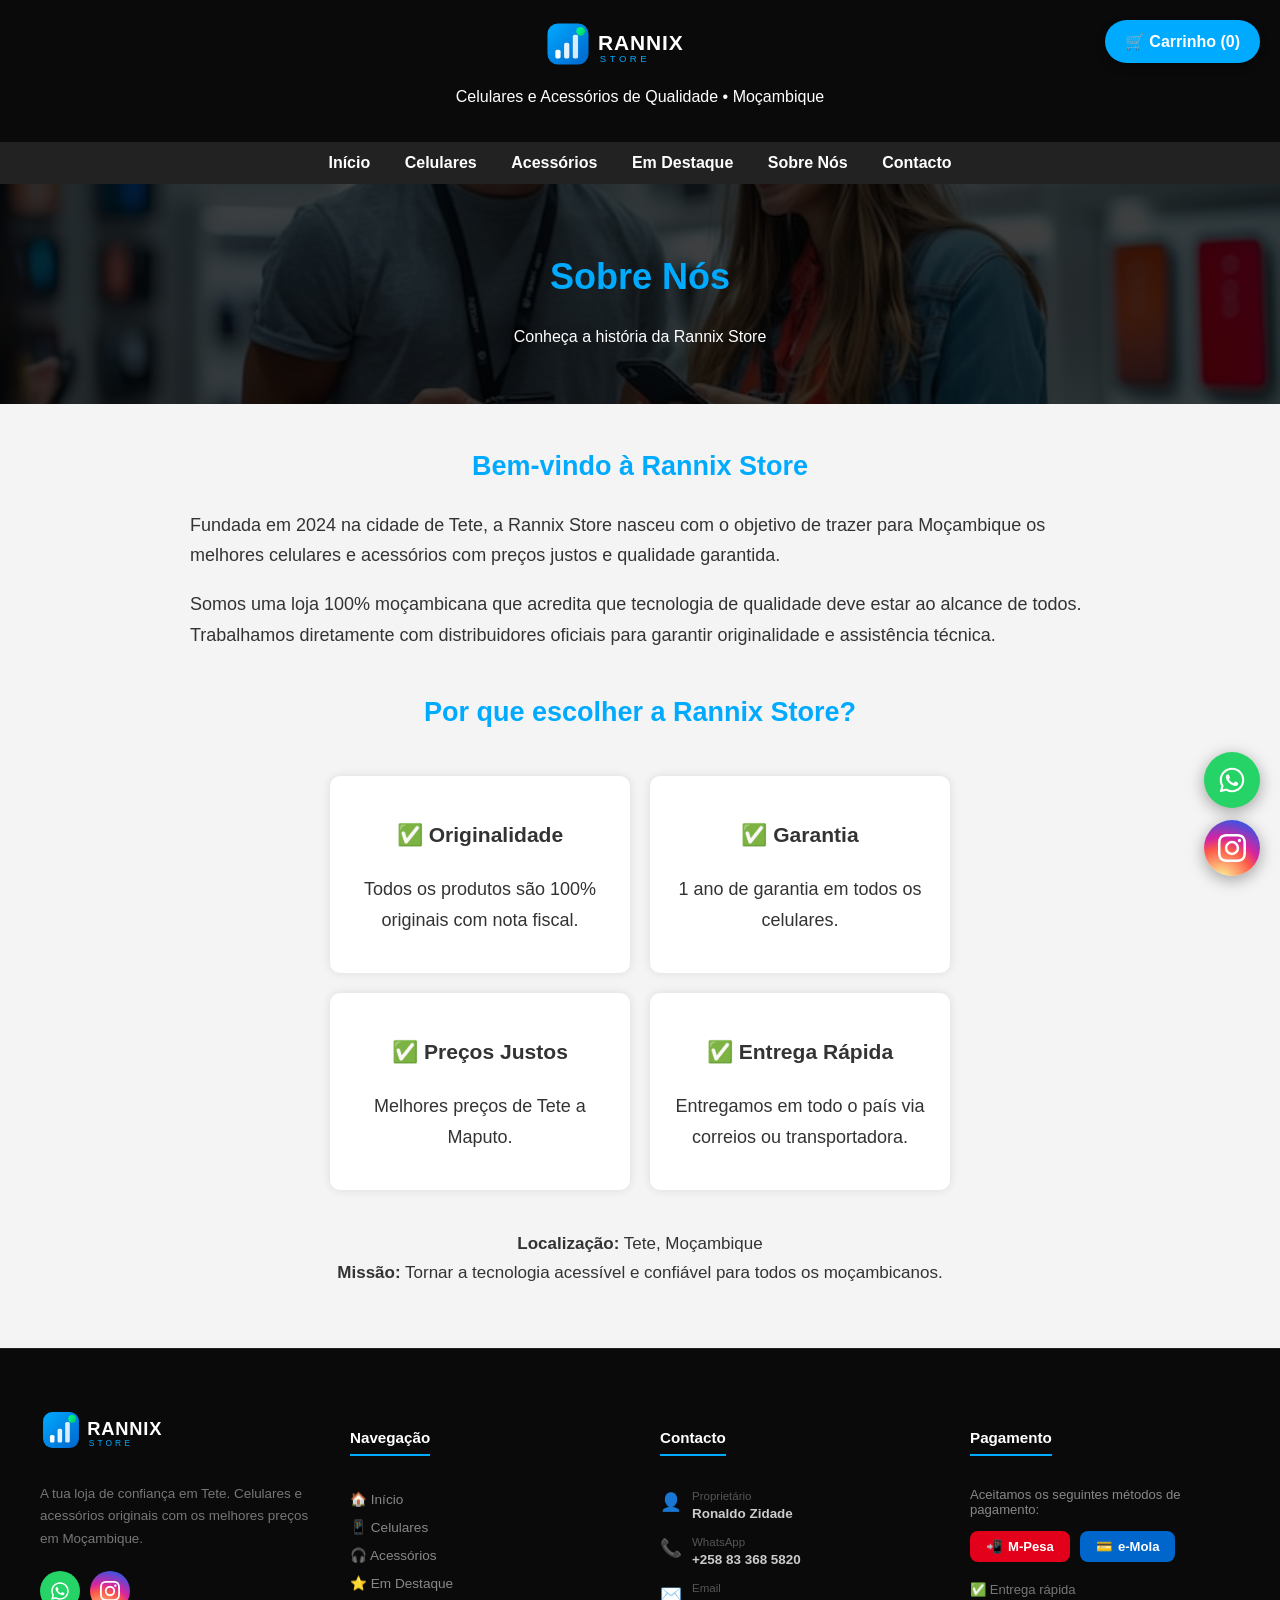
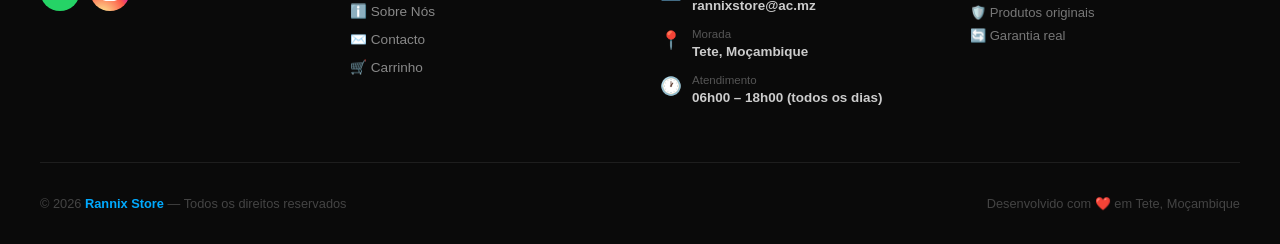
<file: sobre-nos.html>
<!DOCTYPE html>
<html lang="pt">
<head>
    <meta charset="UTF-8">
    <meta name="viewport" content="width=device-width, initial-scale=1.0">
    <title>Sobre Nós - Rannix Store</title>
    <style>
        body { font-family: Arial, sans-serif; margin:0; background:#f4f4f4; }
        header { background:#0a0a0a; color:white; padding:20px; text-align:center; }
        header h1 { color:#00aaff; margin:0; }
        nav { background:#222; padding:12px; text-align:center; }
        nav a { color:white; margin:15px; text-decoration:none; font-weight:bold; }
        nav a:hover { color:#00aaff; }
        
        .banner-interna {
            background: linear-gradient(rgba(0,0,0,0.75), rgba(0,0,0,0.75)), url("um-casal-jovem-comprando-telefones-com-um-vendedor-ajudando-os-em-uma-loja-de-eletronicos_166222-22668.jpg");
            background-size: cover;
            background-position: center;
            height: 220px;
            display: flex;
            align-items: center;
            justify-content: center;
            color: white;
            text-align: center;
        }
        .conteudo {
            max-width: 900px;
            margin: 40px auto;
            padding: 0 20px;
            line-height: 1.7;
            font-size: 18px;
            color: #333;
        }
        .conteudo h2 {
            color: #00aaff;
            margin-bottom: 20px;
            text-align: center;
        }
        .valores {
            display: flex;
            justify-content: center;
            flex-wrap: wrap;
            gap: 20px;
            margin: 40px 0;
        }
        .valor {
            background: white;
            padding: 20px;
            border-radius: 10px;
            box-shadow: 0 0 10px rgba(0,0,0,0.1);
            width: 260px;
            text-align: center;
        }
        .carrinho-btn {
            position: fixed;
            top: 20px;
            right: 20px;
            background: #00aaff;
            color: white;
            padding: 12px 20px;
            border-radius: 50px;
            text-decoration: none;
            font-weight: bold;
            z-index: 1000;
            box-shadow: 0 4px 10px rgba(0,0,0,0.3);
        }
    .whatsapp-float {
    position: fixed;
    bottom: 20px;
    right: 20px;
    background: #25D366;
    color: white;
    font-size: 24px;
    padding: 15px;
    border-radius: 50%;
    text-align: center;
    box-shadow: 0 4px 10px rgba(0,0,0,0.3);
    text-decoration: none;
    z-index: 1000;
    transition: 0.3s;
}

.whatsapp-float:hover {
    transform: scale(1.1);
    background: #1ebe5d;
}
    
    /* ── Botões flutuantes ── */
        .float-social {
            position: fixed;
            bottom: 24px;
            right: 20px;
            display: flex;
            flex-direction: column;
            gap: 12px;
            z-index: 9999;
        }
        .float-btn {
            width: 56px;
            height: 56px;
            border-radius: 50%;
            display: flex;
            align-items: center;
            justify-content: center;
            text-decoration: none;
            box-shadow: 0 4px 16px rgba(0,0,0,0.35);
            transition: transform .25s, box-shadow .25s;
            position: relative;
        }
        .float-btn:hover {
            transform: scale(1.12);
            box-shadow: 0 6px 22px rgba(0,0,0,0.45);
        }
        .float-whatsapp  { background: #25D366; }
        .float-instagram {
            background: radial-gradient(circle at 30% 110%,
                #fdf497 0%, #fdf497 5%,
                #fd5949 45%, #d6249f 60%,
                #285AEB 90%);
        }
        .float-btn::before {
            content: attr(data-tooltip);
            position: absolute;
            right: 66px;
            background: rgba(0,0,0,0.75);
            color: white;
            padding: 5px 10px;
            border-radius: 6px;
            font-size: 12px;
            font-weight: 600;
            white-space: nowrap;
            opacity: 0;
            pointer-events: none;
            transition: opacity .2s;
            font-family: Arial, sans-serif;
        }
        .float-btn:hover::before { opacity: 1; }
        .float-btn svg { width: 28px; height: 28px; fill: white; }

    
    /* ── RODAPÉ PROFISSIONAL ── */
        footer {
            background: #0a0a0a;
            color: #aaa;
            padding: 60px 40px 0;
            margin-top: 60px;
            border-top: 1px solid #222;
        }
        .footer-grid {
            display: flex;
            flex-wrap: wrap;
            gap: 40px;
            justify-content: space-between;
            max-width: 1200px;
            margin: 0 auto;
            padding-bottom: 40px;
            border-bottom: 1px solid #1e1e1e;
        }
        .footer-col { flex: 1; min-width: 200px; }
        .footer-desc { font-size: .84rem; line-height: 1.7; color: #777; margin-bottom: 20px; }
        .footer-heading {
            color: white;
            font-size: .95rem;
            font-weight: 700;
            margin-bottom: 18px;
            padding-bottom: 8px;
            border-bottom: 2px solid #00aaff;
            display: inline-block;
        }
        /* Links */
        .footer-links { list-style: none; padding: 0; }
        .footer-links li { margin-bottom: 10px; }
        .footer-links a {
            color: #888;
            text-decoration: none;
            font-size: .85rem;
            transition: color .2s;
        }
        .footer-links a:hover { color: #00aaff; }
        /* Info contacto */
        .footer-info { list-style: none; padding: 0; }
        .footer-info li {
            display: flex;
            align-items: flex-start;
            gap: 10px;
            margin-bottom: 14px;
        }
        .info-icon { font-size: 1.1rem; margin-top: 2px; }
        .footer-info small { color: #555; font-size: .72rem; display: block; margin-bottom: 2px; }
        .footer-info strong { color: #ccc; font-size: .84rem; }
        /* Redes sociais */
        .footer-social { display: flex; gap: 10px; }
        .social-btn {
            width: 40px; height: 40px;
            border-radius: 50%;
            display: flex; align-items: center; justify-content: center;
            text-decoration: none;
            transition: transform .25s;
        }
        .social-btn:hover { transform: scale(1.12); }
        .social-btn svg { width: 20px; height: 20px; fill: white; }
        .social-btn.whatsapp { background: #25D366; }
        .social-btn.instagram {
            background: radial-gradient(circle at 30% 110%,
                #fdf497 0%, #fd5949 45%, #d6249f 60%, #285AEB 90%);
        }
        /* Pagamento */
        .payment-badges { display: flex; gap: 10px; flex-wrap: wrap; margin-bottom: 20px; }
        .pay-badge {
            padding: 8px 16px;
            border-radius: 8px;
            font-size: .82rem;
            font-weight: 700;
            display: flex;
            align-items: center;
            gap: 6px;
        }
        .pay-badge.mpesa  { background: #e2001a; color: white; }
        .pay-badge.emola  { background: #0066cc; color: white; }
        /* Garantias */
        .footer-guarantee { display: flex; flex-direction: column; gap: 8px; }
        .guarantee-item { font-size: .82rem; color: #777; }
        /* Barra inferior */
        .footer-bottom {
            text-align: center;
            padding: 20px 0;
            font-size: .8rem;
            color: #444;
            display: flex;
            justify-content: space-between;
            flex-wrap: wrap;
            gap: 8px;
            max-width: 1200px;
            margin: 0 auto;
        }
        .footer-bottom strong { color: #00aaff; }
        @media (max-width: 600px) {
            .footer-grid { flex-direction: column; }
            .footer-bottom { justify-content: center; text-align: center; }
        }
    
    </style>
</head>
<body>

<header>
    <a href="index.html" class="logo">
    <img src="logo.svg" alt="Rannix Store" style="height: 48px;">
</a>
    <p>Celulares e Acessórios de Qualidade • Moçambique</p>
</header>

<nav>
    <a href="index.html">Início</a>
    <a href="celulares.html">Celulares</a>
    <a href="acessorios.html">Acessórios</a>
    <a href="destaques.html">Em Destaque</a>
    <a href="sobre-nos.html">Sobre Nós</a>
    <a href="contacto.html">Contacto</a>
</nav>

<a href="carrinho.html" class="carrinho-btn">🛒 Carrinho (<span id="cart-count">0</span>)</a>

<div class="banner-interna">
    <div>
        <h2 style="font-size:36px; color:#00aaff;">Sobre Nós</h2>
        <p>Conheça a história da Rannix Store</p>
    </div>
</div>

<div class="conteudo">
    <h2>Bem-vindo à Rannix Store</h2>
    <p>
        Fundada em 2024 na cidade de Tete, a Rannix Store nasceu com o objetivo de trazer para Moçambique 
        os melhores celulares e acessórios com preços justos e qualidade garantida.
    </p>
    <p>
        Somos uma loja 100% moçambicana que acredita que tecnologia de qualidade deve estar ao alcance de todos. 
        Trabalhamos diretamente com distribuidores oficiais para garantir originalidade e assistência técnica.
    </p>

    <h2 style="margin-top:40px;">Por que escolher a Rannix Store?</h2>
    <div class="valores">
        <div class="valor">
            <h3>✅ Originalidade</h3>
            <p>Todos os produtos são 100% originais com nota fiscal.</p>
        </div>
        <div class="valor">
            <h3>✅ Garantia</h3>
            <p>1 ano de garantia em todos os celulares.</p>
        </div>
        <div class="valor">
            <h3>✅ Preços Justos</h3>
            <p>Melhores preços de Tete a Maputo.</p>
        </div>
        <div class="valor">
            <h3>✅ Entrega Rápida</h3>
            <p>Entregamos em todo o país via correios ou transportadora.</p>
        </div>
    </div>

    <p style="text-align:center; font-size:17px; margin-top:30px;">
        <strong>Localização:</strong> Tete, Moçambique<br>
        <strong>Missão:</strong> Tornar a tecnologia acessível e confiável para todos os moçambicanos.
    </p>
</div>



<!-- Botões Flutuantes WhatsApp + Instagram -->
<div class="float-social">

    <a href="https://wa.me/258833685820"
       target="_blank"
       class="float-btn float-whatsapp"
       data-tooltip="WhatsApp">
        <svg viewBox="0 0 32 32" xmlns="http://www.w3.org/2000/svg">
            <path d="M16 2C8.268 2 2 8.268 2 16c0 2.492.648 4.835 1.782 6.87L2 30l7.38-1.756A13.94 13.94 0 0016 30c7.732 0 14-6.268 14-14S23.732 2 16 2zm0 25.6a11.56 11.56 0 01-5.89-1.607l-.422-.252-4.38 1.043 1.077-4.267-.276-.437A11.564 11.564 0 014.4 16C4.4 9.59 9.59 4.4 16 4.4S27.6 9.59 27.6 16 22.41 27.6 16 27.6zm6.33-8.67c-.347-.174-2.055-1.013-2.374-1.129-.319-.116-.551-.174-.783.174-.232.347-.9 1.129-1.103 1.362-.203.232-.406.26-.753.087-.347-.174-1.465-.54-2.79-1.72-1.031-.917-1.727-2.05-1.93-2.397-.203-.347-.022-.535.152-.708.157-.156.347-.406.521-.609.173-.203.23-.347.347-.579.116-.232.058-.435-.029-.609-.087-.174-.783-1.888-1.073-2.587-.283-.68-.57-.588-.783-.599l-.667-.012c-.232 0-.609.087-.927.435-.319.347-1.218 1.19-1.218 2.903s1.247 3.368 1.42 3.6c.174.232 2.455 3.748 5.95 5.255.832.359 1.481.573 1.987.733.835.266 1.595.229 2.195.139.67-.1 2.055-.84 2.345-1.652.29-.812.29-1.508.203-1.652-.085-.145-.317-.232-.664-.406z"/>
        </svg>
    </a>

    <a href="https://instagram.com/rannixstore"
       target="_blank"
       class="float-btn float-instagram"
       data-tooltip="Instagram">
        <svg viewBox="0 0 24 24" xmlns="http://www.w3.org/2000/svg">
            <path d="M12 2.163c3.204 0 3.584.012 4.85.07 3.252.148 4.771 1.691 4.919 4.919.058 1.265.069 1.645.069 4.849 0 3.205-.012 3.584-.069 4.849-.149 3.225-1.664 4.771-4.919 4.919-1.266.058-1.644.07-4.85.07-3.204 0-3.584-.012-4.849-.07-3.26-.149-4.771-1.699-4.919-4.92-.058-1.265-.07-1.644-.07-4.849 0-3.204.013-3.583.07-4.849.149-3.227 1.664-4.771 4.919-4.919 1.266-.057 1.645-.069 4.849-.069zM12 0C8.741 0 8.333.014 7.053.072 2.695.272.273 2.69.073 7.052.014 8.333 0 8.741 0 12c0 3.259.014 3.668.072 4.948.2 4.358 2.618 6.78 6.98 6.98C8.333 23.986 8.741 24 12 24c3.259 0 3.668-.014 4.948-.072 4.354-.2 6.782-2.618 6.979-6.98.059-1.28.073-1.689.073-4.948 0-3.259-.014-3.667-.072-4.947-.196-4.354-2.617-6.78-6.979-6.98C15.668.014 15.259 0 12 0zm0 5.838a6.162 6.162 0 100 12.324 6.162 6.162 0 000-12.324zM12 16a4 4 0 110-8 4 4 0 010 8zm6.406-11.845a1.44 1.44 0 100 2.881 1.44 1.44 0 000-2.881z"/>
        </svg>
    </a>

</div>

    
<!-- RODAPÉ PROFISSIONAL -->
<footer>
    <div class="footer-grid">

        <!-- Coluna 1: Marca -->
        <div class="footer-col">
            <img src="logo.svg" alt="Rannix Store" style="height:42px; margin-bottom:14px;">
            <p class="footer-desc">A tua loja de confiança em Tete. Celulares e acessórios originais com os melhores preços em Moçambique.</p>
            <div class="footer-social">
                <a href="https://wa.me/258833685820" target="_blank" class="social-btn whatsapp">
                    <svg viewBox="0 0 32 32"><path d="M16 2C8.268 2 2 8.268 2 16c0 2.492.648 4.835 1.782 6.87L2 30l7.38-1.756A13.94 13.94 0 0016 30c7.732 0 14-6.268 14-14S23.732 2 16 2zm0 25.6a11.56 11.56 0 01-5.89-1.607l-.422-.252-4.38 1.043 1.077-4.267-.276-.437A11.564 11.564 0 014.4 16C4.4 9.59 9.59 4.4 16 4.4S27.6 9.59 27.6 16 22.41 27.6 16 27.6zm6.33-8.67c-.347-.174-2.055-1.013-2.374-1.129-.319-.116-.551-.174-.783.174-.232.347-.9 1.129-1.103 1.362-.203.232-.406.26-.753.087-.347-.174-1.465-.54-2.79-1.72-1.031-.917-1.727-2.05-1.93-2.397-.203-.347-.022-.535.152-.708.157-.156.347-.406.521-.609.173-.203.23-.347.347-.579.116-.232.058-.435-.029-.609-.087-.174-.783-1.888-1.073-2.587-.283-.68-.57-.588-.783-.599l-.667-.012c-.232 0-.609.087-.927.435-.319.347-1.218 1.19-1.218 2.903s1.247 3.368 1.42 3.6c.174.232 2.455 3.748 5.95 5.255.832.359 1.481.573 1.987.733.835.266 1.595.229 2.195.139.67-.1 2.055-.84 2.345-1.652.29-.812.29-1.508.203-1.652-.085-.145-.317-.232-.664-.406z"/></svg>
                </a>
                <a href="https://instagram.com/rannixstore" target="_blank" class="social-btn instagram">
                    <svg viewBox="0 0 24 24"><path d="M12 2.163c3.204 0 3.584.012 4.85.07 3.252.148 4.771 1.691 4.919 4.919.058 1.265.069 1.645.069 4.849 0 3.205-.012 3.584-.069 4.849-.149 3.225-1.664 4.771-4.919 4.919-1.266.058-1.644.07-4.85.07-3.204 0-3.584-.012-4.849-.07-3.26-.149-4.771-1.699-4.919-4.92-.058-1.265-.07-1.644-.07-4.849 0-3.204.013-3.583.07-4.849.149-3.227 1.664-4.771 4.919-4.919 1.266-.057 1.645-.069 4.849-.069zM12 0C8.741 0 8.333.014 7.053.072 2.695.272.273 2.69.073 7.052.014 8.333 0 8.741 0 12c0 3.259.014 3.668.072 4.948.2 4.358 2.618 6.78 6.98 6.98C8.333 23.986 8.741 24 12 24c3.259 0 3.668-.014 4.948-.072 4.354-.2 6.782-2.618 6.979-6.98.059-1.28.073-1.689.073-4.948 0-3.259-.014-3.667-.072-4.947-.196-4.354-2.617-6.78-6.979-6.98C15.668.014 15.259 0 12 0zm0 5.838a6.162 6.162 0 100 12.324 6.162 6.162 0 000-12.324zM12 16a4 4 0 110-8 4 4 0 010 8zm6.406-11.845a1.44 1.44 0 100 2.881 1.44 1.44 0 000-2.881z"/></svg>
                </a>
            </div>
        </div>

        <!-- Coluna 2: Links -->
        <div class="footer-col">
            <h4 class="footer-heading">Navegação</h4>
            <ul class="footer-links">
                <li><a href="index.html">🏠 Início</a></li>
                <li><a href="celulares.html">📱 Celulares</a></li>
                <li><a href="acessorios.html">🎧 Acessórios</a></li>
                <li><a href="destaques.html">⭐ Em Destaque</a></li>
                <li><a href="sobre-nos.html">ℹ️ Sobre Nós</a></li>
                <li><a href="contacto.html">✉️ Contacto</a></li>
                <li><a href="carrinho.html">🛒 Carrinho</a></li>
            </ul>
        </div>

        <!-- Coluna 3: Contacto -->
        <div class="footer-col">
            <h4 class="footer-heading">Contacto</h4>
            <ul class="footer-info">
                <li>
                    <span class="info-icon">👤</span>
                    <div>
                        <small>Proprietário</small>
                        <strong>Ronaldo Zidade</strong>
                    </div>
                </li>
                <li>
                    <span class="info-icon">📞</span>
                    <div>
                        <small>WhatsApp</small>
                        <strong>+258 83 368 5820</strong>
                    </div>
                </li>
                <li>
                    <span class="info-icon">✉️</span>
                    <div>
                        <small>Email</small>
                        <strong>rannixstore@ac.mz</strong>
                    </div>
                </li>
                <li>
                    <span class="info-icon">📍</span>
                    <div>
                        <small>Morada</small>
                        <strong>Tete, Moçambique</strong>
                    </div>
                </li>
                <li>
                    <span class="info-icon">🕐</span>
                    <div>
                        <small>Atendimento</small>
                        <strong>06h00 – 18h00 (todos os dias)</strong>
                    </div>
                </li>
            </ul>
        </div>

        <!-- Coluna 4: Pagamento -->
        <div class="footer-col">
            <h4 class="footer-heading">Pagamento</h4>
            <p style="color:#888; font-size:.82rem; margin-bottom:14px;">Aceitamos os seguintes métodos de pagamento:</p>
            <div class="payment-badges">
                <div class="pay-badge mpesa">
                    <span>📲</span> M-Pesa
                </div>
                <div class="pay-badge emola">
                    <span>💳</span> e-Mola
                </div>
            </div>
            <div class="footer-guarantee">
                <div class="guarantee-item">✅ Entrega rápida</div>
                <div class="guarantee-item">🛡️ Produtos originais</div>
                <div class="guarantee-item">🔄 Garantia real</div>
            </div>
        </div>

    </div>

    <!-- Barra inferior -->
    <div class="footer-bottom">
        <p>© 2026 <strong>Rannix Store</strong> — Todos os direitos reservados</p>
        <p>Desenvolvido com ❤️ em Tete, Moçambique</p>
    </div>
</footer>

<script>
    function updateCartCount() {
        let cart = JSON.parse(localStorage.getItem('cart')) || [];
        document.getElementById('cart-count').textContent = cart.length;
    }
    window.onload = updateCartCount;
</script>
</body>
</html>
</file>
<file: style.css>
:root {
    --primary: #00aaff;
    --dark: #0f0f0f;
    --accent: #00ff88;
}

* { margin:0; padding:0; box-sizing:border-box; }

body {
    font-family: 'Poppins', Arial, sans-serif;
    background: #f8f9fa;
    line-height: 1.6;
}

/* Cabeçalho e Navegação */
header {
    background: var(--dark);
    color: white;
    padding: 20px 0;
    text-align: center;
}

header h1 {
    color: var(--primary);
    font-size: 2.1rem;
}

nav {
    background: #1a1a1a;
    padding: 14px 0;
    text-align: center;
    position: sticky;
    top: 0;
    z-index: 900;
}

nav a {
    color: white;
    margin: 8px 12px;
    text-decoration: none;
    font-weight: 600;
    display: inline-block;
}

/* Botões Flutuantes */
.carrinho-btn {
    position: fixed;
    top: 15px;
    right: 15px;
    background: var(--primary);
    color: white;
    padding: 10px 16px;
    border-radius: 50px;
    font-size: 0.95rem;
    z-index: 1000;
}

.whatsapp-float {
    position: fixed;
    bottom: 20px;
    right: 20px;
    background: #25D366;
    color: white;
    width: 60px;
    height: 60px;
    border-radius: 50%;
    display: flex;
    align-items: center;
    justify-content: center;
    font-size: 32px;
    box-shadow: 0 5px 15px rgba(37, 211, 102, 0.5);
    z-index: 2000;
}

/* Cards */
.produto, .categoria-card {
    background: white;
    border-radius: 16px;
    box-shadow: 0 8px 25px rgba(0,0,0,0.1);
    overflow: hidden;
    transition: 0.4s;
}

.produto:hover, .categoria-card:hover {
    transform: translateY(-10px);
}

.produto img, .categoria-card img {
    width: 100%;
    height: 200px;
    object-fit: cover;
}

.preco { color: var(--accent); font-size: 1.3rem; font-weight: bold; }

/* === RESPONSIVIDADE === */
@media (max-width: 768px) {
    header h1 { font-size: 1.8rem; }
    nav a { margin: 6px 8px; font-size: 0.95rem; }
    
    .hero h1 { font-size: 2.6rem !important; }
    .hero p { font-size: 1.2rem !important; }
    
    .produto, .categoria-card {
        width: 100%;
        max-width: 320px;
        margin: 12px auto;
    }
    
    .carrinho-btn {
        padding: 8px 14px;
        font-size: 0.9rem;
        top: 12px;
        right: 12px;
    }
}

@media (max-width: 480px) {
    .hero { height: 70vh; }
    .hero h1 { font-size: 2.2rem !important; }
}
</file>
